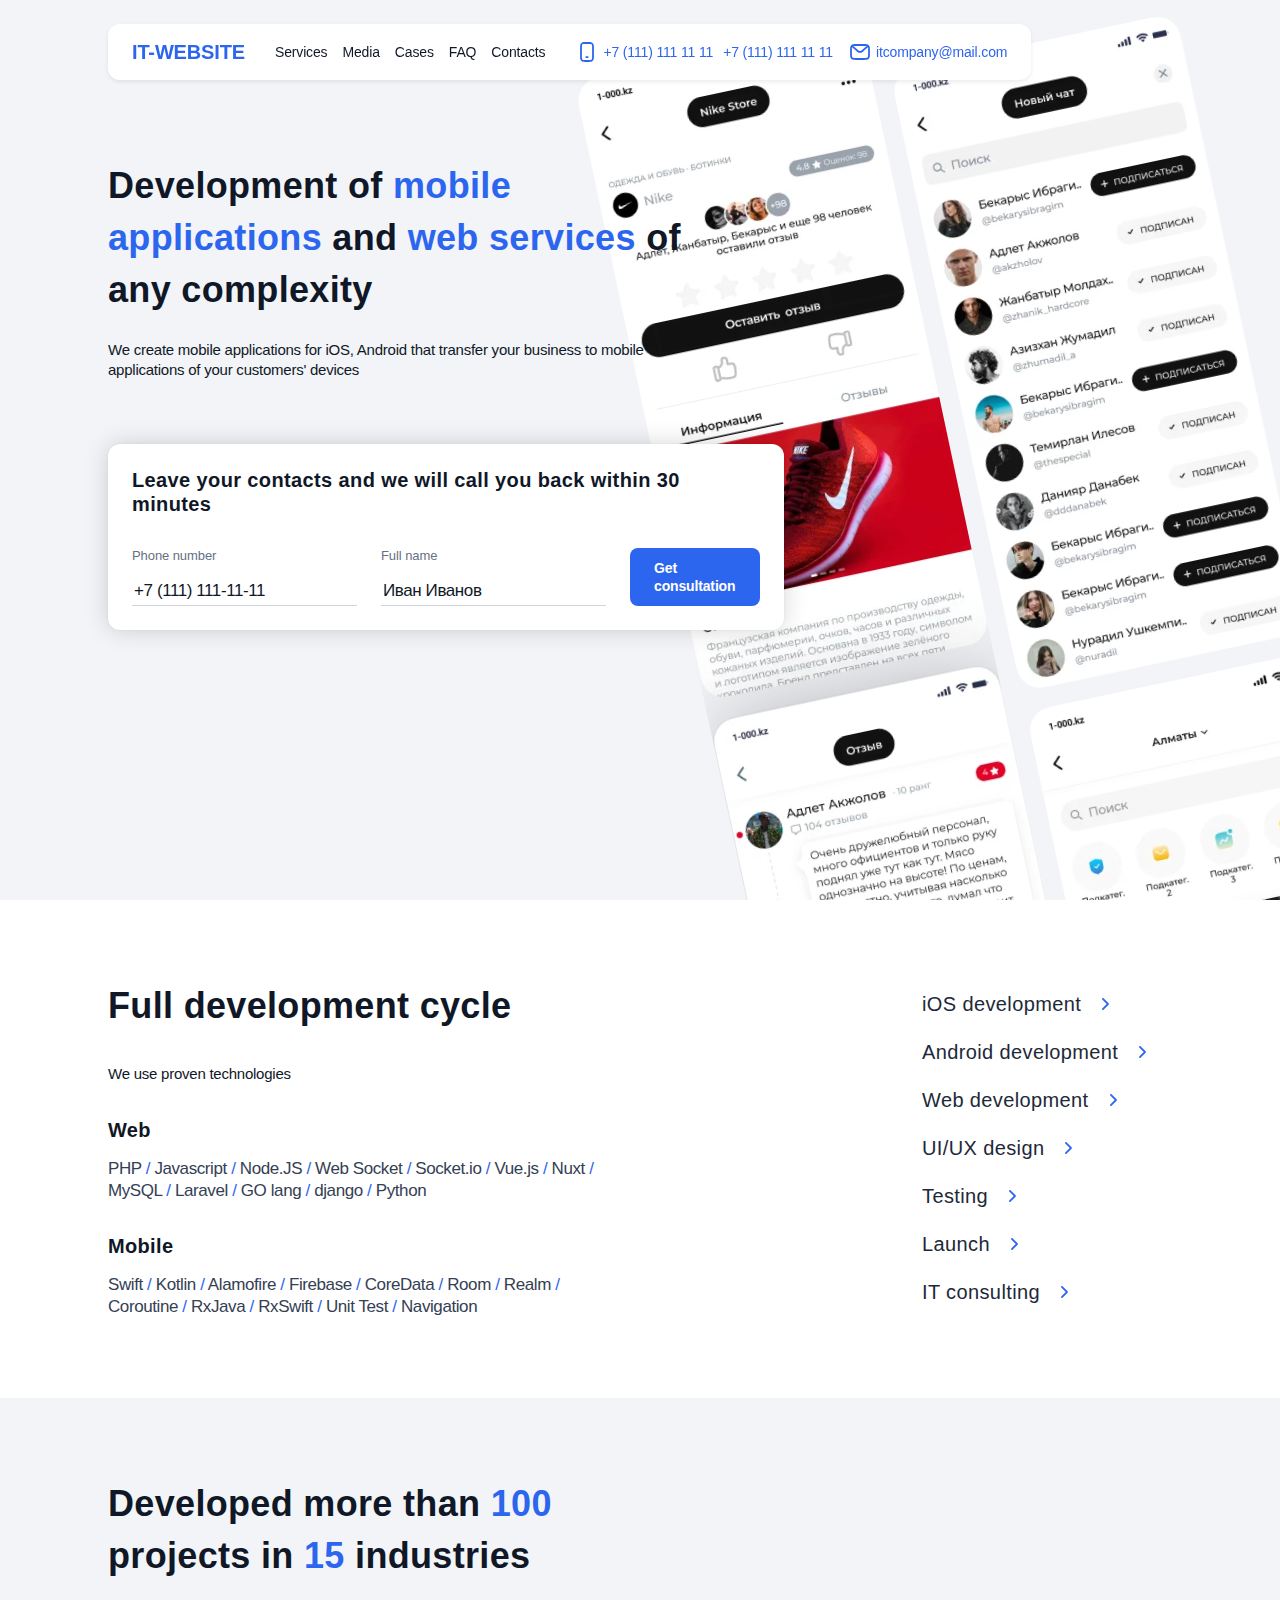
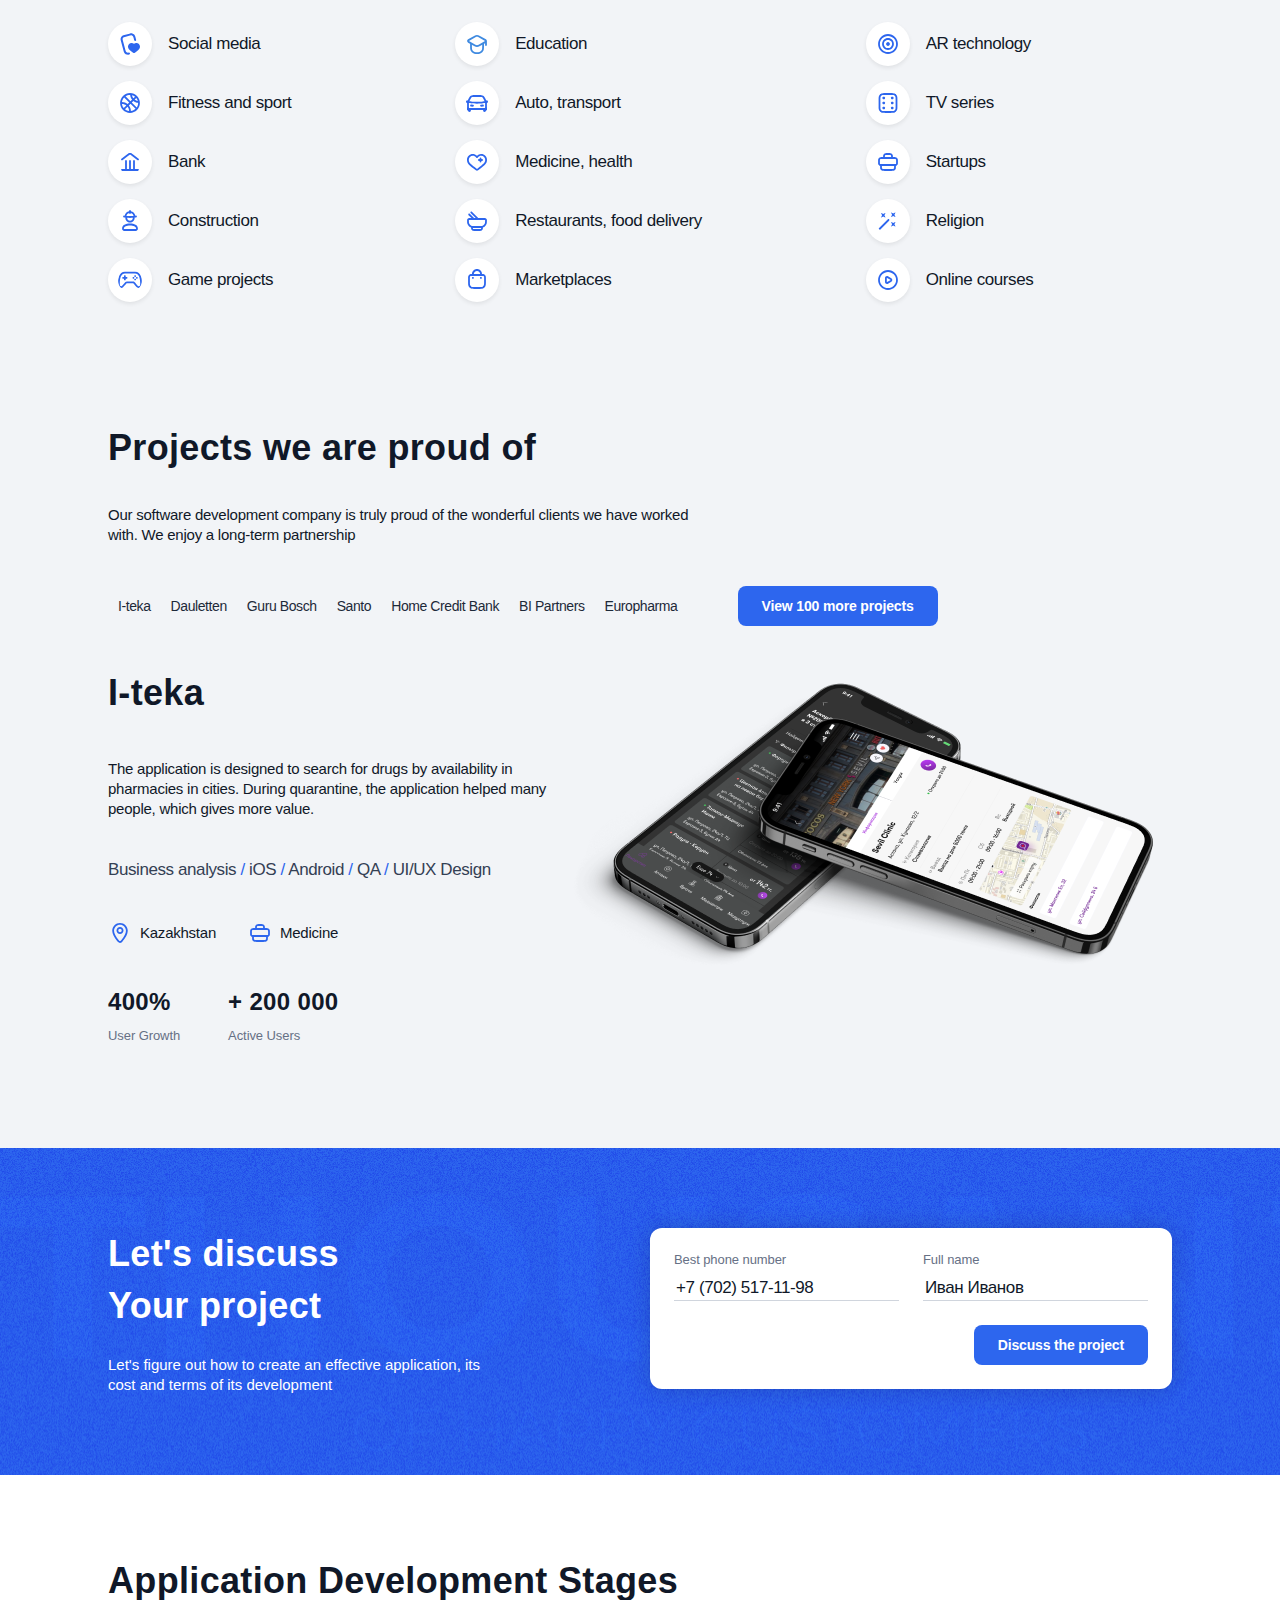
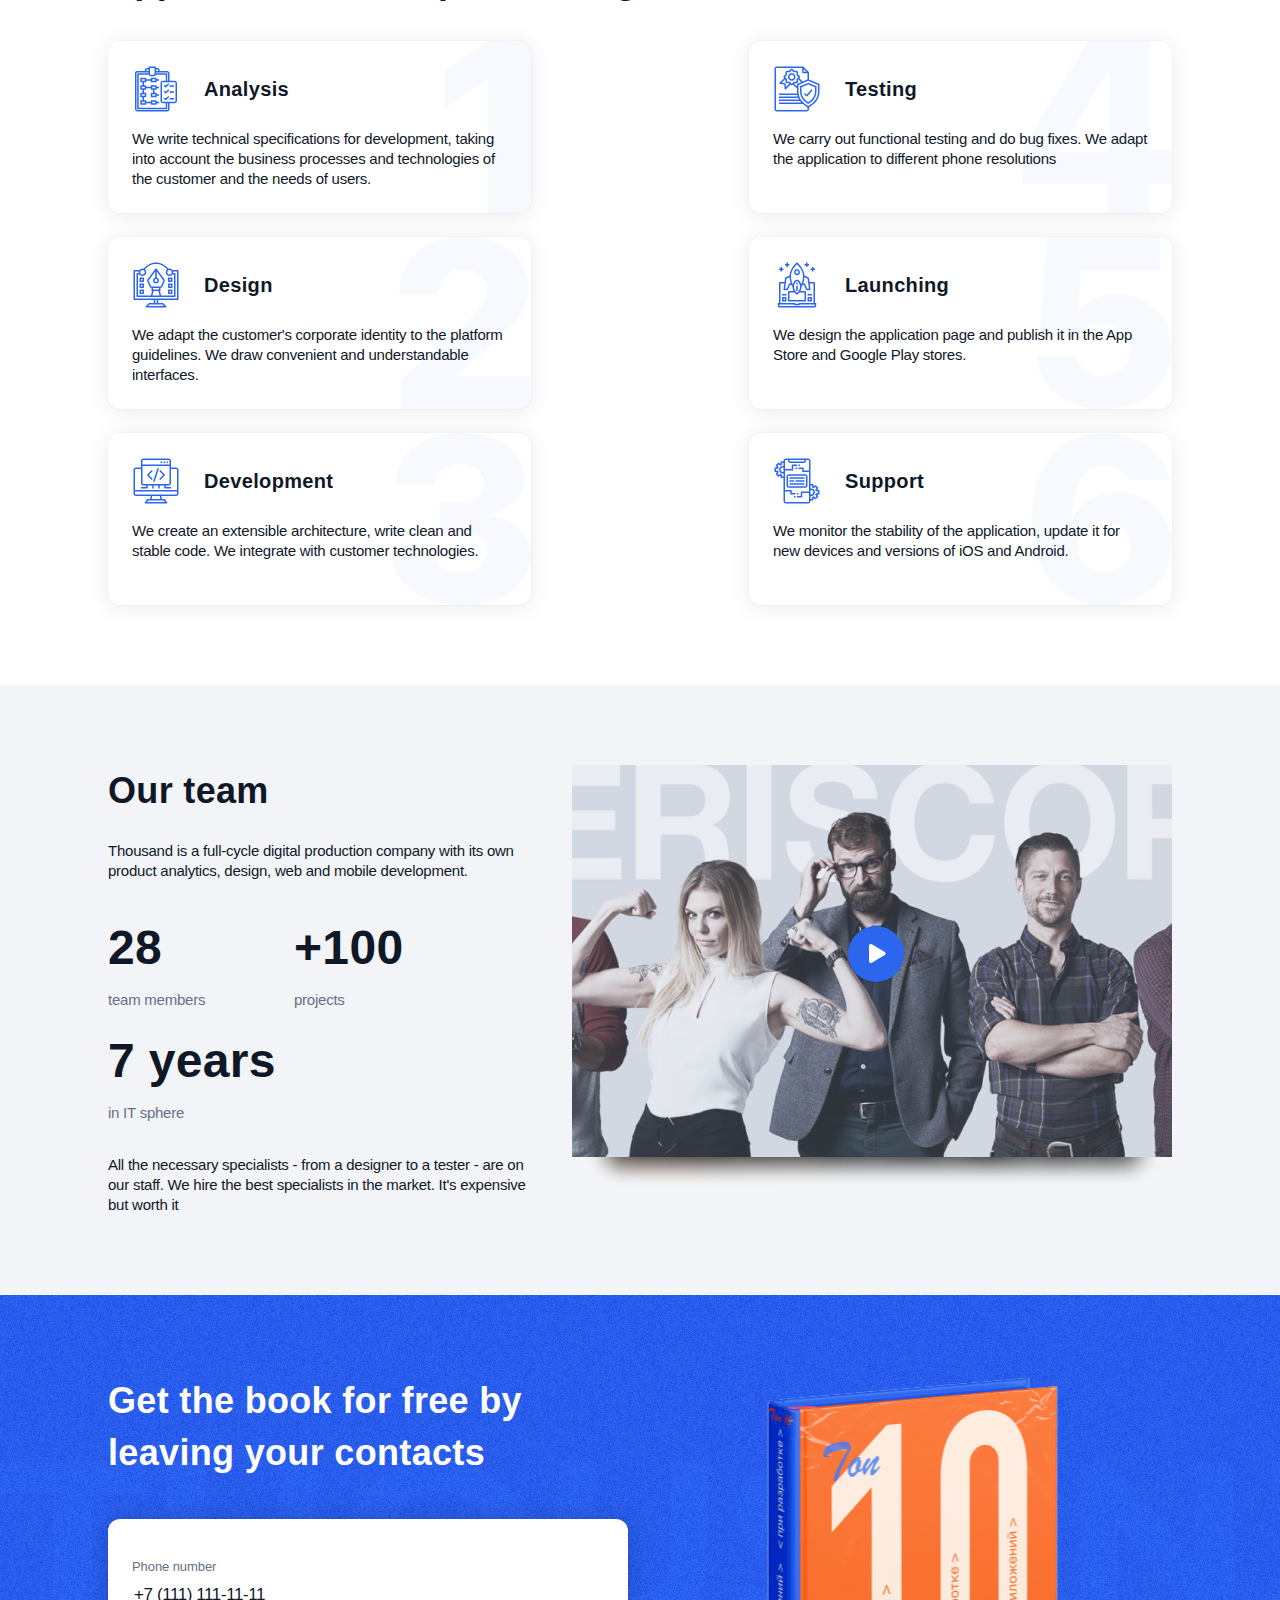
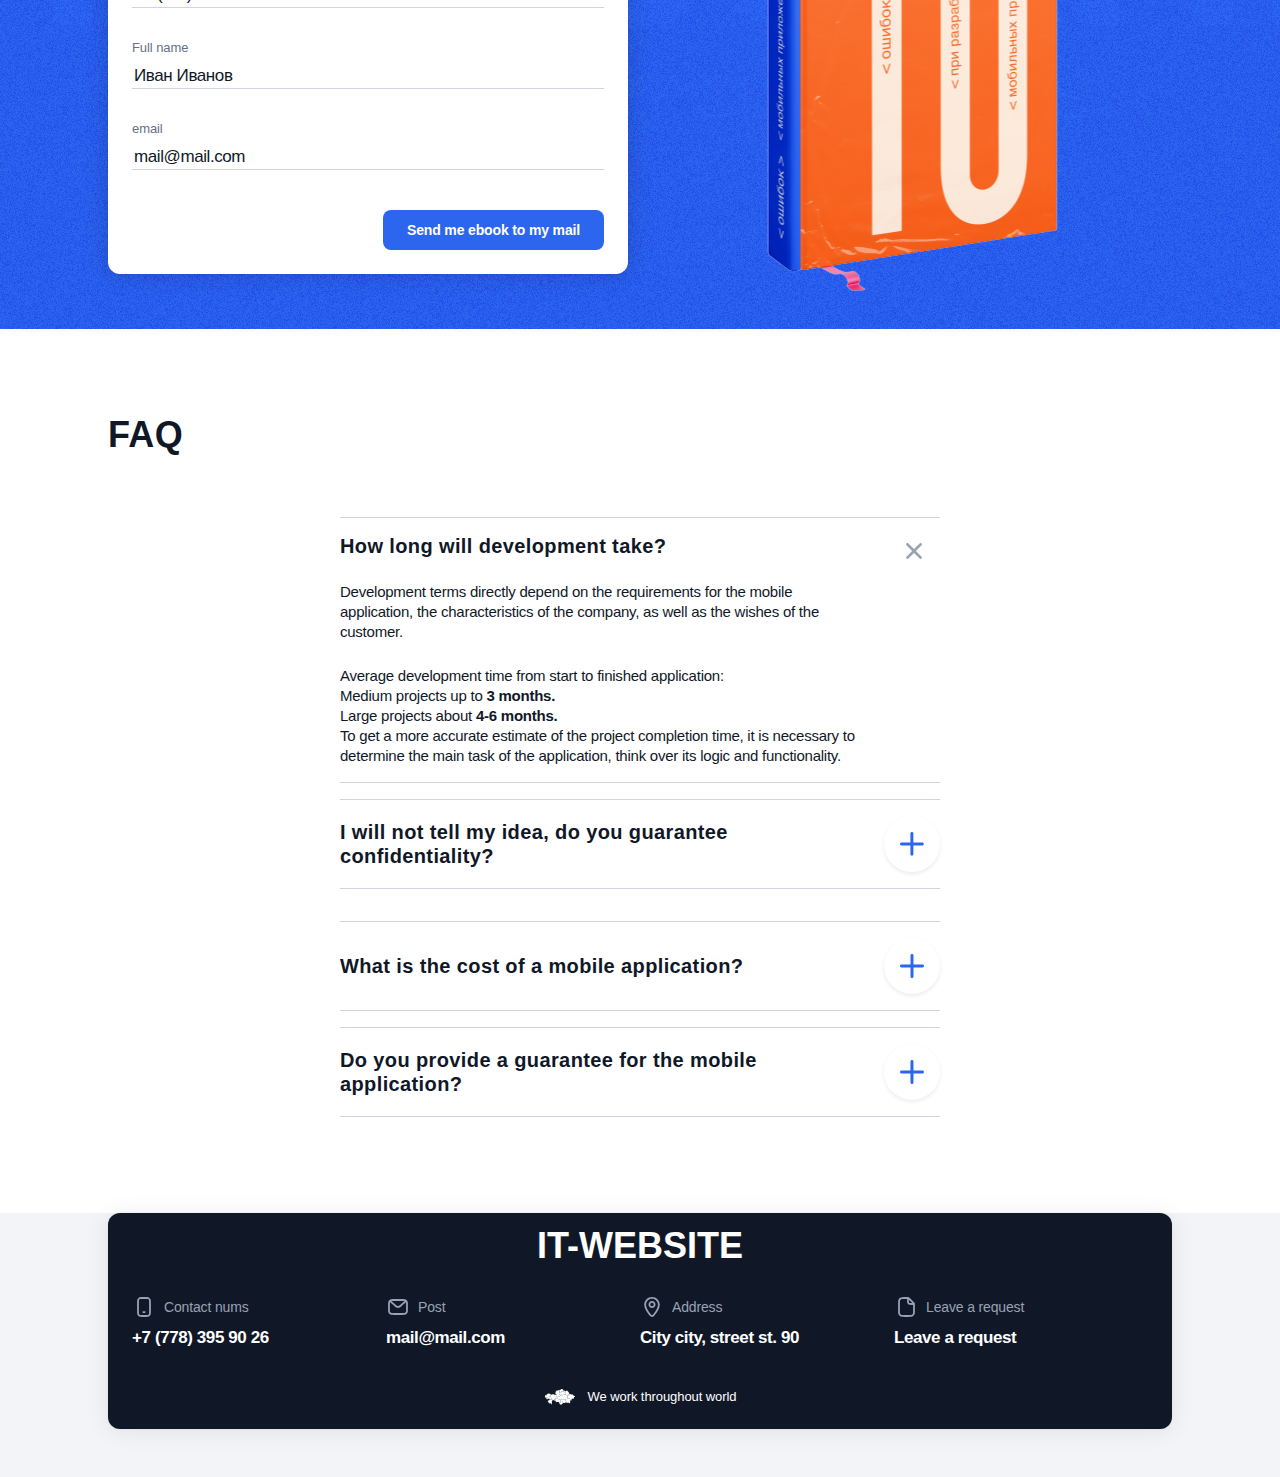
<file: src/index.html>
<!DOCTYPE html>
<html lang="en">
<head>
    <meta charset="UTF-8">
    <meta name="viewport"
        content="width=device-width, user-scalable=no, initial-scale=1.0, maximum-scale=1.0, minimum-scale=1.0">
    <meta http-equiv="X-UA-Compatible" content="ie=edge">
    <title>IT-website</title>
    <link rel="stylesheet" href="assets/style/styles.css">
</head>
<body>
    <svg display="none" xmlns="http://www.w3.org/2000/svg">
        <symbol id="document" viewBox="0 0 24 24" fill="none" xmlns="http://www.w3.org/2000/svg">
            <path fill="currentColor" fill-rule="evenodd" clip-rule="evenodd" d="M13.1 3.90021H10.6C9.60506 3.90021 8.91298 3.90091 8.3745 3.94491C7.84653 3.98804 7.54596 4.06828 7.31963 4.18359C6.83041 4.43286 6.43266 4.83061 6.18339 5.31984C6.06807 5.54616 5.98784 5.84673 5.9447 6.37471C5.90071 6.91319 5.90001 7.60527 5.90001 8.60021V15.4002C5.90001 16.3952 5.90071 17.0872 5.9447 17.6257C5.98784 18.1537 6.06807 18.4543 6.18339 18.6806C6.43266 19.1698 6.83041 19.5676 7.31963 19.8168C7.54596 19.9321 7.84653 20.0124 8.3745 20.0555C8.91298 20.0995 9.60506 20.1002 10.6 20.1002H14.4C15.3949 20.1002 16.087 20.0995 16.6255 20.0555C17.1535 20.0124 17.4541 19.9321 17.6804 19.8168C18.1696 19.5676 18.5674 19.1698 18.8166 18.6806C18.9319 18.4543 19.0122 18.1537 19.0553 17.6257C19.0993 17.0872 19.1 16.3952 19.1 15.4002V9.90021H17.2L17.1646 9.90021C16.6347 9.90023 16.1836 9.90024 15.8131 9.86997C15.424 9.83818 15.0454 9.76854 14.6834 9.58413C14.1378 9.3061 13.6941 8.86245 13.4161 8.31678C13.2317 7.95485 13.162 7.57625 13.1302 7.18709C13.1 6.81666 13.1 6.36548 13.1 5.83561L13.1 5.80021V3.90021ZM18.3272 8.10021L14.9 4.673V5.80021C14.9 6.37511 14.9007 6.75216 14.9243 7.04052C14.947 7.31836 14.9863 7.43371 15.0199 7.4996C15.1254 7.70658 15.2936 7.87486 15.5006 7.98032C15.5665 8.01389 15.6819 8.05325 15.9597 8.07595C16.2481 8.09951 16.6251 8.10021 17.2 8.10021H18.3272ZM14.439 2.16652C14.1595 2.09943 13.8727 2.09978 13.5731 2.10015L13.5059 2.10021H10.6H10.5616C9.6141 2.1002 8.84835 2.10019 8.22792 2.15088C7.58864 2.20312 7.02482 2.31362 6.50245 2.57978C5.67454 3.00162 5.00142 3.67474 4.57958 4.50265C4.31342 5.02502 4.20291 5.58884 4.15068 6.22813C4.09999 6.84855 4.1 7.6143 4.10001 8.5618V8.60021V15.4002V15.4386C4.1 16.3861 4.09999 17.1519 4.15068 17.7723C4.20291 18.4116 4.31342 18.9754 4.57958 19.4978C5.00142 20.3257 5.67454 20.9988 6.50245 21.4206C7.02482 21.6868 7.58864 21.7973 8.22792 21.8495C8.84835 21.9002 9.6141 21.9002 10.5616 21.9002H10.6H14.4H14.4384C15.3859 21.9002 16.1517 21.9002 16.7721 21.8495C17.4114 21.7973 17.9752 21.6868 18.4976 21.4206C19.3255 20.9988 19.9986 20.3257 20.4204 19.4978C20.6866 18.9754 20.7971 18.4116 20.8493 17.7723C20.9 17.1519 20.9 16.3861 20.9 15.4386V15.4002V9.49432L20.9001 9.42712C20.9004 9.12749 20.9008 8.84074 20.8337 8.56126C20.7749 8.31637 20.6779 8.08227 20.5463 7.86753C20.3962 7.62247 20.1932 7.41996 19.981 7.20836L19.9335 7.16087L15.8393 3.06676L15.7919 3.0192C15.5803 2.80707 15.3777 2.60405 15.1327 2.45387C14.9179 2.32229 14.6838 2.22531 14.439 2.16652Z"/>
        </symbol>
        <symbol id="mail" viewBox="0 0 24 24" fill="none" xmlns="http://www.w3.org/2000/svg">
            <path fill="currentColor" fill-rule="evenodd" clip-rule="evenodd" d="M7.79998 4.10001H7.76228H7.76225C6.95421 4.1 6.29336 4.09999 5.75629 4.14387C5.20038 4.18929 4.6983 4.28617 4.22941 4.52508C3.49558 4.89899 2.89896 5.49561 2.52505 6.22944C2.28614 6.69833 2.18926 7.20041 2.14384 7.75632C2.09996 8.2934 2.09997 8.95424 2.09998 9.76229V9.76231V9.80001V14.2V14.2377V14.2377C2.09997 15.0458 2.09996 15.7066 2.14384 16.2437C2.18926 16.7996 2.28614 17.3017 2.52505 17.7706C2.89896 18.5044 3.49558 19.101 4.22941 19.4749C4.6983 19.7138 5.20038 19.8107 5.75629 19.8561C6.29337 19.9 6.95422 19.9 7.76227 19.9H7.79998H16.2H16.2377C17.0457 19.9 17.7066 19.9 18.2437 19.8561C18.7996 19.8107 19.3017 19.7138 19.7705 19.4749C20.5044 19.101 21.101 18.5044 21.4749 17.7706C21.7138 17.3017 21.8107 16.7996 21.8561 16.2437C21.9 15.7066 21.9 15.0458 21.9 14.2377V14.2V9.80001V9.7623C21.9 8.95425 21.9 8.2934 21.8561 7.75632C21.8107 7.20041 21.7138 6.69833 21.4749 6.22944C21.101 5.49561 20.5044 4.89899 19.7705 4.52508C19.3017 4.28617 18.7996 4.18929 18.2437 4.14387C17.7066 4.09999 17.0457 4.1 16.2377 4.10001H16.2377H16.2H7.79998ZM5.38061 6.01217C5.51618 5.98082 5.68477 5.95571 5.90287 5.93789C6.35798 5.90071 6.94505 5.90001 7.79998 5.90001H16.2C17.0549 5.90001 17.642 5.90071 18.0971 5.93789C18.3152 5.95571 18.4838 5.98082 18.6193 6.01217L14.6103 9.52009C14.0325 10.0257 13.6369 10.371 13.3074 10.6174C12.987 10.857 12.7832 10.9605 12.6069 11.0127C12.2107 11.1298 11.7892 11.1298 11.3931 11.0127C11.2168 10.9605 11.0129 10.857 10.6925 10.6174C10.3631 10.371 9.96747 10.0257 9.38967 9.52009L5.38061 6.01217ZM4.05037 7.24C4.00084 7.39568 3.96243 7.60224 3.93786 7.9029C3.90068 8.35801 3.89998 8.94508 3.89998 9.80001V14.2C3.89998 15.0549 3.90068 15.642 3.93786 16.0971C3.97419 16.5417 4.04079 16.7805 4.12886 16.9534C4.3302 17.3485 4.65146 17.6698 5.0466 17.8711C5.21944 17.9592 5.45827 18.0258 5.90287 18.0621C6.35798 18.0993 6.94505 18.1 7.79998 18.1H16.2C17.0549 18.1 17.642 18.0993 18.0971 18.0621C18.5417 18.0258 18.7805 17.9592 18.9534 17.8711C19.3485 17.6698 19.6698 17.3485 19.8711 16.9534C19.9592 16.7805 20.0258 16.5417 20.0621 16.0971C20.0993 15.642 20.1 15.0549 20.1 14.2V9.80001C20.1 8.94508 20.0993 8.35801 20.0621 7.9029C20.0375 7.60224 19.9991 7.39568 19.9496 7.24L15.7956 10.8747L15.7694 10.8977C15.2242 11.3747 14.7768 11.7662 14.3854 12.0589C13.9787 12.363 13.5796 12.6021 13.1173 12.7388C12.388 12.9545 11.6119 12.9545 10.8826 12.7388C10.4204 12.6021 10.0212 12.363 9.61455 12.0589C9.22317 11.7662 8.77574 11.3747 8.23062 10.8977L8.20436 10.8747L4.05037 7.24Z"/>
        </symbol>
        <symbol id="phone" viewBox="0 0 24 24" fill="none" xmlns="http://www.w3.org/2000/svg">
            <path fill="currentColor" fill-rule="evenodd" clip-rule="evenodd" d="M11.18 3.89997H12.82C13.9138 3.89997 14.6259 3.90138 15.1693 3.94577C15.6916 3.98845 15.8976 4.06172 16.008 4.11796C16.3843 4.30971 16.6903 4.61567 16.882 4.99199C16.9383 5.10238 17.0115 5.30838 17.0542 5.83072C17.0986 6.37408 17.1 7.08617 17.1 8.17998V15.82C17.1 16.9138 17.0986 17.6259 17.0542 18.1693C17.0115 18.6916 16.9383 18.8976 16.882 19.008C16.6903 19.3843 16.3843 19.6903 16.008 19.882C15.8976 19.9383 15.6916 20.0115 15.1693 20.0542C14.6259 20.0986 13.9138 20.1 12.82 20.1H11.18C10.0862 20.1 9.37411 20.0986 8.83075 20.0542C8.30841 20.0115 8.10242 19.9383 7.99203 19.882C7.6157 19.6903 7.30974 19.3843 7.11799 19.008C7.06175 18.8976 6.98848 18.6916 6.9458 18.1693C6.90141 17.6259 6.90001 16.9138 6.90001 15.82V8.17997C6.90001 7.08617 6.90141 6.37408 6.9458 5.83072C6.98848 5.30838 7.06175 5.10239 7.11799 4.99199C7.30974 4.61567 7.6157 4.30971 7.99203 4.11796C8.10242 4.06172 8.30841 3.98845 8.83075 3.94577C9.37411 3.90138 10.0862 3.89997 11.18 3.89997ZM5.10001 8.17997C5.10001 6.05177 5.10001 4.98768 5.51418 4.17481C5.8785 3.4598 6.45983 2.87847 7.17484 2.51415C7.98771 2.09998 9.05181 2.09998 11.18 2.09998H12.82C14.9482 2.09998 16.0123 2.09998 16.8252 2.51415C17.5402 2.87847 18.1215 3.4598 18.4858 4.17481C18.9 4.98768 18.9 6.05178 18.9 8.17998V15.82C18.9 17.9482 18.9 19.0123 18.4858 19.8252C18.1215 20.5402 17.5402 21.1215 16.8252 21.4858C16.0123 21.9 14.9482 21.9 12.82 21.9H11.18C9.05181 21.9 7.98771 21.9 7.17484 21.4858C6.45983 21.1215 5.8785 20.5402 5.51418 19.8252C5.10001 19.0123 5.10001 17.9482 5.10001 15.82V8.17997ZM11.25 16.2C10.7529 16.2 10.35 16.6029 10.35 17.1C10.35 17.597 10.7529 18 11.25 18H12.75C13.2471 18 13.65 17.597 13.65 17.1C13.65 16.6029 13.2471 16.2 12.75 16.2H11.25Z"/>
        </symbol>
        <symbol id="place" viewBox="0 0 24 24" fill="none" xmlns="http://www.w3.org/2000/svg">
            <path fill="currentColor" fill-rule="evenodd" clip-rule="evenodd" d="M12 13C13.933 13 15.5 11.433 15.5 9.5C15.5 7.567 13.933 6 12 6C10.067 6 8.5 7.567 8.5 9.5C8.5 11.433 10.067 13 12 13ZM12 11.2C12.9389 11.2 13.7 10.4389 13.7 9.49999C13.7 8.5611 12.9389 7.79999 12 7.79999C11.0611 7.79999 10.3 8.5611 10.3 9.49999C10.3 10.4389 11.0611 11.2 12 11.2Z"/>
            <path fill="currentColor" fill-rule="evenodd" clip-rule="evenodd" d="M4.24286 9.76987C4.24286 5.48026 7.71428 2 12 2C16.2857 2 19.7571 5.48026 19.7571 9.76987C19.7571 12.903 17.7831 16.6225 14.1924 20.8679C14.0893 20.9898 13.9762 21.1029 13.8543 21.206C12.6435 22.2301 10.8317 22.0787 9.80758 20.8679L9.2405 20.1974L9.24626 20.1923C6.01172 16.2269 4.24286 12.7357 4.24286 9.76987ZM11.185 19.7091C11.5677 20.1576 12.2413 20.2128 12.6919 19.8317C12.7374 19.7932 12.7796 19.751 12.8181 19.7055C16.3633 15.5139 17.9571 12.2221 17.9571 9.76987C17.9571 6.47123 15.2885 3.8 12 3.8C8.71154 3.8 6.04286 6.47123 6.04286 9.76987C6.04286 12.2221 7.63673 15.5139 11.1819 19.7055L11.185 19.7091Z"/>
        </symbol>
        <symbol id="vector" viewBox="0 0 32 16" fill="none" xmlns="http://www.w3.org/2000/svg">
            <path fill="currentColor" d="M15.3673 3.66978L15.4874 3.67678L15.5508 3.80423L15.6621 3.75671L15.8042 3.73571L15.8096 3.84916H16.0487L16.1244 3.88821L16.2069 3.89815L16.2545 3.872L16.4123 3.92578L16.4039 3.67936L16.5697 3.67494L16.6135 3.72724L16.7199 3.7685L16.7986 3.83775L16.8189 3.8488L16.8623 3.80754L16.8431 3.78176L16.8658 3.74382L16.8953 3.76555L16.9886 3.66794L16.9802 3.63295L16.9345 3.61527L16.918 3.53497L17.0266 3.53718L17.0558 3.47493L17.0877 3.45725L17.1698 3.46793L17.1887 3.40973L17.2094 3.40642L17.2236 3.33791L17.277 3.30697L17.3081 3.30402L17.3207 3.26019L17.3465 3.26203L17.3795 3.22961L17.3998 3.23624L17.4636 3.20567L17.4002 3.13642L17.4413 3.14453L17.406 3.02703L17.5208 2.92536L17.477 2.86717L17.5035 2.85906L17.5062 2.80897L17.4931 2.76808L17.4413 2.76403L17.4509 2.67931L17.3676 2.67305L17.3442 2.62627L17.3031 2.61301L17.2996 2.57249L17.2459 2.49772L17.2685 2.4642L17.3 2.46126L17.3215 2.45278L17.323 2.42258L17.361 2.39495L17.3806 2.41669L17.4037 2.37285L17.3672 2.37506L17.3649 2.31429L17.4747 2.31723L17.4916 2.29808L17.4716 2.27635L17.4778 2.25646L17.4532 2.21925L17.5108 2.22331L17.5173 2.19347L17.5906 2.19863L17.5941 2.23473L17.6993 2.22736L17.697 2.16585L17.7703 2.17137L17.7726 2.22257L17.8195 2.23141L17.8283 2.26235L17.8594 2.27009L17.8728 2.31171L17.8748 2.3677L17.9262 2.38169L17.9504 2.32792L17.9089 2.31944L17.8963 2.26272L17.9277 2.25977L17.9416 2.19973L17.983 2.2082L18.0007 2.17395L18.0372 2.17174L18.0652 2.14301L18.2272 2.14559L18.2345 2.20231L18.2756 2.21594L18.284 2.3386L18.266 2.37764L18.2913 2.3898L18.3082 2.36585L18.4008 2.38832L18.4541 2.36733L18.4606 2.43363L18.4284 2.45131L18.4368 2.48262L18.4054 2.4852L18.4084 2.52056L18.3862 2.53934L18.5321 2.53566L18.5436 2.51651L18.5697 2.51835L18.5735 2.53897L18.6495 2.63106L18.6607 2.68778L18.7332 2.67858L18.7194 2.59165L18.787 2.58207L18.805 2.48225L19.1203 2.47378L19.1172 2.50914L19.1272 2.50988L19.116 2.57986L19.2366 2.60049L19.2446 2.62185L19.3107 2.62259L19.3387 2.59459L19.3594 2.59128L19.3771 2.56771L19.4236 2.56144L19.4485 2.51319L19.5245 2.51503L19.5199 2.56034L19.6747 2.72167L19.6447 2.76477L19.6205 2.84875L19.6443 2.91174L19.5967 2.93236L19.5975 2.97288L19.6336 3.01192L19.6436 3.05834L19.8613 3.08449L20.0379 3.0716L20.0728 2.98393L20.2168 2.95336L20.2486 2.98209L20.3181 2.94894L20.3988 2.9482L20.423 2.91505L20.4483 2.91284L20.464 2.95078L20.4644 3.03808L20.4959 3.07233L20.5166 3.28413L20.6122 3.24508L20.7551 3.3147L20.8564 3.31249L20.8656 3.35964L20.9213 3.35706L20.9747 3.45541L21.2634 3.47603L21.2657 3.49666L21.3049 3.50219L21.3221 4.2374L21.3379 4.26944L21.2922 4.27791L21.1874 4.35711L21.164 4.38363L21.1601 4.60058L21.2968 4.53612L21.3348 4.62047L21.4227 4.62821L21.4957 4.66835L21.4773 4.69524L21.4373 4.6993L21.4081 4.73429L21.3321 4.71366L21.1659 4.8179L21.1547 4.89967L21.0741 4.99102L20.9463 4.95456L20.8979 5.02601L20.8764 4.96487L20.856 4.97187L20.8679 4.99286L20.8069 5.00944L20.7865 4.97739L20.7505 4.99213L20.7382 5.04922L20.7708 5.06322L20.8169 5.16156L20.8092 5.18477L20.8361 5.20282L20.876 5.12068L20.9144 5.12583L21.0115 5.16782L20.9006 5.26949L20.7025 5.331L20.729 5.39251L20.6875 5.4113L20.6234 5.41756L20.593 5.46692L20.4725 5.41793L20.4287 5.49454L20.3992 5.50081L20.3919 5.51922L20.4134 5.54095L20.3631 5.59731L20.2552 5.60357L20.2506 5.64151L20.2233 5.62862L20.1853 5.66251L20.2064 5.68903L20.1523 5.73507L20.2333 5.78774L20.1715 5.81868L20.0859 5.76564L20.0563 5.80984L20.001 5.82752L20.0175 5.93434L19.9676 5.9476L19.978 5.98223L19.8847 5.91408L19.728 5.92992L19.7096 5.96602L19.6631 5.95129L19.7315 5.85883L19.718 5.80506L19.7407 5.77411L19.7338 5.74944L19.7111 5.73728L19.7622 5.67135L19.6777 5.59952L19.624 5.6032L19.614 5.56379L19.5633 5.58221L19.5526 5.54759L19.518 5.55348L19.5196 5.58221L19.4078 5.62788L19.3867 5.73544L19.3333 5.7347L19.3092 5.78001L19.2423 5.77301L19.184 5.81942L19.1997 5.85404L19.1011 5.92035L19.0481 5.91961L19.0366 5.93729L18.9874 5.94687L18.9778 6.1826L18.9241 6.09236L18.7632 6.16161L18.8096 6.27469L18.7858 6.31963L18.7033 6.33031L18.5962 6.39587L18.5359 6.42313L18.4898 6.40029L18.4929 6.32036L18.5593 6.22754L18.5436 6.19329L18.5086 6.20434L18.486 6.14098L18.2537 6.20544L18.2203 6.2025L18.195 6.21465L18.1619 6.20692L18.1178 6.21723L18.1358 6.12477L18.0924 6.12109L18.0706 6.09568L18.0425 6.03159L18.023 6.0349L18.0003 6.07063L17.9865 6.00801L17.8851 6.06105L17.9116 6.14356L17.8502 6.18076L17.8168 6.17818L17.7949 6.15277L17.7872 6.18518L17.8091 6.2106L17.7999 6.26143L17.7803 6.26438L17.7484 6.23859L17.6525 6.28721L17.5557 6.22791L17.5123 6.2246L17.5 6.1955L17.4401 6.21428L17.4144 6.17008L17.4678 6.11299L17.4989 5.97376L17.5319 5.9244L17.5154 5.82826L17.5515 5.80727L17.5618 5.55643L17.3303 5.56269L17.3073 5.60357L17.2163 5.63488L17.0543 5.75165L16.984 5.69897L16.8784 5.72034L16.8343 5.7126L16.8842 5.77743L16.8896 5.83968L16.8009 5.90451L16.4757 5.94502L16.2998 6.05221L16.1939 5.89493L16.2768 5.84778L16.228 5.73139L16.1639 5.70892L15.9793 5.76049L15.7804 5.69271L15.7212 5.65182L15.6287 5.6754L15.5899 5.52585L15.5327 5.55164L15.5082 5.53138L15.4721 5.54832L15.4736 5.50559L15.4475 5.52806L15.4494 5.48055L15.441 5.43708L15.3012 5.35826L15.2548 5.50375L15.1062 5.51996L15.0778 5.46139L15.1269 5.23892L14.968 5.09121L15.0102 5.05474L14.9461 4.97445L15.0524 4.88347L15.0171 4.85731L15.0801 4.68161L15.0121 4.54643L14.9188 4.54165L14.8812 4.41751L15.011 4.42967L15.2068 4.33316L15.2375 4.20314L15.2705 4.0186L15.3619 3.9453L15.3673 3.66978Z"/>
            <path fill="currentColor" d="M10.1269 10.6804L10.0631 10.7128L9.9852 10.7287L9.94835 10.7522L9.91533 10.7957L9.87847 10.8705L9.84967 10.9493L9.84545 11.02L9.81282 11.0359L9.78824 11.0753L9.78632 11.1059L9.48224 11.1884L8.40568 11.5151L8.29856 10.7574L8.23137 10.5788L8.16994 10.4635L8.18376 10.42L8.09584 10.311L8.08663 10.1747L7.64855 10.0494L7.4969 9.98904L7.27306 9.77283L7.22661 9.5997L7.11526 9.46489L7.17401 9.03357L7.20242 8.86597L7.15174 8.78309L7.13523 8.58382L7.0189 8.45895L7.04577 8.36097L7.00431 8.19006L6.97589 8.14365L7.00047 7.97274L7.02235 7.95617L7.0189 7.78342L6.8849 7.77237L6.88452 7.72669L6.82846 7.68765L6.80389 7.72743L6.75513 7.71527L6.75743 7.779L6.739 7.87292L6.65761 7.86519L6.61269 7.84345L6.43493 7.82541L6.46487 7.75247L6.43301 7.68286L6.45451 7.62024L6.40267 7.36793L6.36351 7.35909L6.32973 7.44233L6.28404 7.4206L6.29517 7.3915L6.20456 7.35209L6.14544 7.29978L6.13852 7.19775L6.18767 7.03679L6.16156 6.97933L6.20802 7.00143L6.23835 6.92702L6.29594 6.8773L6.36889 6.87767L6.38233 6.82425L6.47447 6.82241L6.5382 6.83346L6.61154 6.79184L6.59426 6.76127L6.64609 6.69865L6.66183 6.65924H6.74438L6.70061 6.60804L6.77241 6.48686L6.76972 6.45407L6.80312 6.38924L6.79352 6.33326L6.74323 6.31042L6.74092 6.28206L6.7056 6.27174L6.70291 6.17708L6.71674 6.09936L6.66068 6.02459L6.74016 5.94355L6.72749 5.91151L6.82155 5.80395L6.81003 5.78811L6.83307 5.80285L6.84689 5.79806L6.89028 5.73286L6.91715 5.7185L6.93174 5.69492L6.91946 5.64446L6.88951 5.57853L6.87722 5.49675L6.89987 5.45071L6.91523 5.40209L6.9375 5.40983L6.95555 5.40762L6.98127 5.42124L6.99356 5.42088L7.00315 5.41425L7.00968 5.42014L7.01352 5.4415L7.0308 5.44666L7.04308 5.46508L7.05883 5.45918L7.05767 5.43745L7.07495 5.4334L7.07956 5.42345L7.09184 5.42456L7.09799 5.41609L7.1168 5.41461L7.1264 5.41903L7.14444 5.39693L7.1406 5.37446L7.17247 5.35936L7.19666 5.37299L7.21048 5.38883L7.21432 5.41535L7.20933 5.42824L7.18514 5.45734L7.17938 5.47171L7.18514 5.4857L7.20626 5.50412L7.24196 5.52585L7.39823 5.66619L7.41166 5.67135L7.4347 5.65035L7.49536 5.65367L7.51072 5.68829L7.55871 5.71223L7.6355 5.76933L7.64971 5.76969L7.66583 5.7568L7.68081 5.72328L7.7407 5.68976L7.77756 5.67945L7.85895 5.63783L7.89812 5.60284L7.94035 5.57337L7.96838 5.56306L7.97797 5.55311L7.98181 5.54095L7.97721 5.50486L7.97913 5.46765L8.0083 5.37483L8.02021 5.35863L8.03556 5.35347L8.09776 5.38404L8.14345 5.38441L8.16457 5.36636L8.17263 5.31664L8.18338 5.31148L8.21793 5.31848L8.23137 5.30964L8.2356 5.29196L8.22446 5.24407L8.22408 5.20982L8.24903 5.18256L8.25287 5.18145L8.27169 5.20429L8.27821 5.2275L8.31776 5.24812L8.35308 5.29417L8.3884 5.29601L8.42373 5.31442L8.43294 5.30706L8.4387 5.27649L8.42373 5.23707L8.41682 5.19692L8.42142 5.19361L8.46481 5.1925L8.47978 5.18735L8.49821 5.18956L8.5366 5.21902L8.55196 5.22197L8.59227 5.19729L8.60648 5.20392L8.62261 5.22013L8.64065 5.22381L8.71629 5.19656L8.76044 5.17446L8.77465 5.18993L8.7877 5.23339L8.81189 5.25181L8.84068 5.26323L8.85988 5.29417L8.86142 5.33358L8.88445 5.36231L8.95203 5.40651L9.00347 5.42088L9.01614 5.41646L9.01845 5.40835L9.00808 5.38404L9.01115 5.3752L9.07297 5.34684L9.11098 5.34721L9.13132 5.38331L9.16281 5.37004L9.17433 5.3299L9.17932 5.18661L9.18546 5.13541L9.20351 5.12657L9.23307 5.12436L9.25035 5.15014L9.27338 5.16635L9.28528 5.16451L9.2945 5.15309L9.3137 5.14867L9.32752 5.17519L9.36015 5.17446L9.36975 5.18808L9.40623 5.1553L9.41698 5.1542L9.43502 5.13946L9.44347 5.15199L9.4404 5.1763L9.44731 5.19287L9.50336 5.2054L9.50758 5.20171L9.50298 5.18956L9.50643 5.17961L9.52601 5.17519L9.53369 5.16525L9.52832 5.13246L9.54636 5.12436L9.55903 5.11184L9.56518 5.11515L9.5717 5.10852L9.57785 5.11221L9.58629 5.10005L9.61163 5.11L9.63467 5.17961L9.64542 5.19361L9.66462 5.19692L9.708 5.18735L9.74524 5.1914L9.77519 5.19729L9.78978 5.2135L9.81857 5.27096L9.81704 5.28643L9.80168 5.30632L9.79055 5.34942L9.79592 5.42345L9.81474 5.47834L9.83201 5.48828L9.85505 5.49049L9.92032 5.46692L9.94911 5.46913L9.95794 5.48128L9.94911 5.51738L9.95487 5.54132L10.0063 5.5649L10.0217 5.60468L10.0455 5.62236L10.0869 5.62788L10.1192 5.61904L10.1369 5.62015L10.1902 5.63857L10.2758 5.64777L10.2954 5.65551L10.3081 5.67503L10.3223 5.67908L10.34 5.66472L10.4041 5.67945L10.4548 5.66619L10.4694 5.66656L10.5166 5.72881V5.73765L10.5005 5.74465L10.4985 5.75128L10.4997 5.81905L10.5008 5.82789L10.5093 5.82973L10.568 5.801L10.6989 5.76896L10.7339 5.75128L10.7826 5.67319L10.8614 5.47576L10.8836 5.44482L10.9097 5.4345L10.9604 5.4415L10.9938 5.45808L11.0011 5.46839L11.003 5.51996L11.094 5.62899L11.1228 5.64446L11.213 5.65514L11.2941 5.66103L11.3716 5.65698L11.4177 5.66582L11.4753 5.66509L11.5494 5.63967L11.6093 5.63672L11.9214 5.5148L11.9391 5.50044L11.9506 5.4706L11.9729 5.33026L12.0404 5.00318L12.103 4.98292L12.1525 5.00612L12.2074 4.98292L12.2408 4.92693L12.2931 5.00428L12.2996 5.07684L12.3364 5.19582L12.3971 5.21866L12.4367 5.16562L12.4566 5.15162L12.5672 5.21534V5.25954L12.5422 5.26359L12.5173 5.34647L12.6517 5.47207L12.5672 5.52843L12.5822 5.59179L12.5818 5.65956L12.6862 5.62825L12.7546 5.96197L12.8532 6.11262L12.8682 6.17008L13.0306 6.40287L13.0452 6.46033L13.0091 6.58189L12.8909 6.4887L12.7718 6.58999L12.7611 6.70786L12.6432 6.77674L12.6674 6.90382L12.6916 6.93697L12.6037 6.90787L12.5403 6.98706L12.5791 7.02942L12.7154 7.25079L12.6908 7.26884L12.6762 7.25485L12.5645 7.27216L12.5453 7.32336L12.6421 7.31489L12.6954 7.49206L12.9035 7.68949L13.0648 7.60514L13.1423 7.67144L13.1469 7.71269L13.0974 7.77605L13.1258 7.8685L13.3692 7.9477L13.4126 7.99447L13.5343 8.03868L13.6553 8.11971L13.8161 8.41438L13.9528 8.64386L14.0208 8.67296L13.8553 8.84792L12.9753 9.438L12.9193 9.45532L12.8866 9.41038L12.672 9.37833L12.7043 9.30687L12.4985 9.05567L12.4052 9.06929L12.3437 8.95695L12.2163 8.77278L11.7628 8.87297L11.506 9.53193L11.1938 9.50725L11.1723 9.73415L10.9435 9.7522L10.6429 10.02L10.5799 10.1143L10.4939 10.2045L10.33 10.4406L10.1269 10.6804Z"/>
            <path fill="currentColor" d="M24.6186 9.38533L24.7077 9.44095L24.745 9.48294L24.839 9.49104L24.8755 9.58092L25.2076 9.54519L25.4418 9.86012L25.7969 9.74115L25.9563 9.8045L25.9532 9.87817L26.2085 9.98573L26.4254 10.1021L26.6574 10.1076L26.6992 10.1688L26.7345 10.1677L26.7764 10.1415L26.7983 10.1942L26.8224 10.2211L26.8558 10.1758L26.8777 10.1762L26.8497 10.2182L26.8747 10.2233L26.9008 10.2244L26.9269 10.2432L26.9511 10.2005L26.9687 10.1997L26.9549 10.2358L26.9173 10.2627L26.9276 10.2738L26.9603 10.2675L26.9338 10.301L27.181 10.5791L27.2394 10.7909L27.3603 10.9173L27.3373 11.072L27.3465 11.1302L27.3738 11.153L27.4509 11.1265L27.4636 11.1431L27.5293 11.181L27.5569 11.2046L27.6859 11.2311L27.6963 11.2451L27.7163 11.318L27.6878 11.448L27.6087 11.56L27.5692 11.5335L27.4748 11.4528L27.4348 11.4433L27.3745 11.4554L27.3315 11.472L27.2601 11.5191L27.2125 11.5236L27.1906 11.5114L27.1776 11.4742L27.1703 11.4705L27.1304 11.4805L27.1112 11.4749L27.1062 11.434L27.0977 11.4182L27.0885 11.3718L27.0609 11.3515L27.0467 11.3276L27.0152 11.311L27.0079 11.3221L26.9925 11.3294L26.968 11.3239L26.9322 11.3512L26.9215 11.3714L26.8939 11.3777L26.8827 11.3924L26.8628 11.4038L26.8259 11.4097L26.8144 11.3902L26.8098 11.3909L26.7741 11.4234L26.7506 11.4182L26.7426 11.4116L26.7199 11.4322L26.6827 11.4381L26.6681 11.4337L26.6627 11.441L26.6347 11.4495L26.6239 11.469L26.6159 11.4709L26.5802 11.4606L26.5786 11.4727L26.5675 11.4841L26.5656 11.497L26.5575 11.5055L26.5422 11.5048L26.513 11.5143L26.4654 11.5129L26.4201 11.5501L26.3928 11.5526L26.3652 11.5357L26.3164 11.5224L26.2995 11.5062L26.2941 11.5084L26.2899 11.5302L26.2753 11.5431L26.2081 11.5703L26.1728 11.5659L26.139 11.5707L26.1241 11.5593L26.1068 11.563L26.0884 11.5781L26.0749 11.6134L26.0404 11.6366H26.0112L25.9962 11.6175L25.9862 11.6145L25.9651 11.6223L25.9371 11.6447L25.9194 11.6503L25.8868 11.6521L25.8684 11.6359L25.8426 11.6381L25.8177 11.6318L25.8115 11.6418L25.8207 11.662L25.8184 11.6713L25.8073 11.6654L25.7962 11.6676L25.7532 11.7129L25.6775 11.7589L25.6656 11.7718L25.6464 11.7773L25.638 11.7902L25.6464 11.7991L25.6664 11.7854L25.6829 11.7851L25.7075 11.8009L25.7271 11.8035L25.7489 11.8657L25.7793 11.8816L25.8396 11.8727L25.8634 11.8521L25.9194 11.8598L25.9459 11.8407L25.9647 11.8429L25.9762 11.8554L25.972 11.8679L25.9785 11.8713L26.0104 11.8624L26.0281 11.8959L26.0895 11.9254L26.116 11.9501L26.1198 11.9766L26.0561 11.9972L26.0258 12.0267L26.0576 12.0739L26.048 12.0945L26.0281 12.1744L26.0119 12.2017L26.0273 12.2499L26.0419 12.3626L26.0569 12.405V12.4838L26.0676 12.5516L26.0899 12.605L26.0849 12.6256L26.086 12.6356L26.0968 12.6488L26.0949 12.6768L26.134 12.7597L26.1317 12.7899L26.144 12.8441L26.1578 12.8536L26.1962 12.9358L26.2907 13.1641L26.3022 13.1789L26.3122 13.2135L26.3034 13.2433L26.3045 13.2625L26.2857 13.2809L26.2488 13.3568L26.2504 13.3638L26.2592 13.3745L26.3114 13.3711L26.3218 13.3756L26.3233 13.4028L26.3387 13.4323L26.3394 13.457L26.3525 13.4868L26.3356 13.517L26.3122 13.5189L26.2949 13.5329L26.2757 13.5218L26.255 13.5181L26.1985 13.5336L26.1306 13.5874L26.0619 13.6061L26.0461 13.6235L26.0457 13.654L26.0576 13.6754L26.0822 13.6986L26.1164 13.72L26.1801 13.7358L26.1966 13.7634L26.1947 13.7679L26.1866 13.7664L26.1655 13.7774L26.1571 13.769L26.154 13.7774L26.141 13.7822L26.1287 13.7771L26.1237 13.7874L26.0692 13.8095L26.0695 13.8191L26.053 13.8297L26.0415 13.8257L26.0215 13.8334L26.0212 13.8253L26.0004 13.833L25.9966 13.8224L25.9897 13.822L25.949 13.8286L25.9467 13.8581L25.9344 13.8876L25.9194 13.9487L25.8929 13.9734L25.8814 14.0146L25.8891 14.0533L25.9129 14.1008L25.9352 14.1207L25.9555 14.1226L25.9636 14.1314L25.9494 14.1472L25.9179 14.1623L25.9133 14.1841L25.9121 14.2165L25.9279 14.2375L25.9267 14.2898L25.9617 14.3137L25.9528 14.3428L25.9709 14.3668L25.9643 14.4021L25.9398 14.4158L25.9259 14.4165L25.9125 14.4062L25.9037 14.4058L25.8822 14.4228L25.8707 14.4206L25.8507 14.4338L25.8449 14.4305L25.8399 14.4139L25.8461 14.366L25.8323 14.3458L25.82 14.3123L25.8027 14.3016L25.7735 14.2946L25.7436 14.267L25.7313 14.2331L25.7205 14.2147L25.7117 14.2091L25.6672 14.2062L25.6603 14.2205L25.6503 14.2231L25.6445 14.2161V14.2029L25.6391 14.201L25.6061 14.1984L25.5942 14.1911L25.5762 14.1937L25.5662 14.1782L25.5063 14.169L25.4702 14.1933L25.4383 14.1881L25.3911 14.1889L25.3723 14.1587L25.3055 14.1071L25.2875 14.0692L25.2782 14.0607L25.2345 14.0283L25.1992 14.0191L25.1853 14.0017L25.1742 13.9977L25.1435 13.9461L25.1358 13.906L25.1393 13.8879L25.1481 13.8761L25.1435 13.8721L25.1254 13.8725L25.0855 13.885L25.0736 13.9097L25.0659 13.9145L25.0433 13.8861L25.0298 13.8787L25.0007 13.882L24.9792 13.8743L24.958 13.8802L24.9377 13.8669L24.8985 13.8596L24.8793 13.8496L24.8597 13.8515L24.8375 13.833L24.8148 13.8342L24.8041 13.8264L24.7764 13.836L24.7553 13.8087L24.6789 13.7918L24.662 13.766L24.6332 13.7557L24.5683 13.7815L24.5445 13.773L24.5319 13.797L24.5134 13.8025L24.3994 13.7774L24.384 13.8003L24.3468 13.794L24.3288 13.7995L24.3107 13.8191L24.2961 13.7988L24.2827 13.7911L24.2712 13.7914L24.2431 13.808L24.2193 13.7833L24.1959 13.7903L24.1683 13.7774L24.1426 13.7789L24.1291 13.7734L24.1068 13.7491L24.0458 13.7527L24.0001 13.7432L23.9556 13.7424L23.9164 13.7284L23.8803 13.7325L23.8573 13.7244L23.7782 13.7443L23.7156 13.7461L23.6884 13.738L23.6665 13.7089L23.653 13.7012L23.5866 13.6946L23.554 13.6997L23.4691 13.6783L23.4073 13.6791L23.3747 13.7097L23.3397 13.7144L23.3274 13.745L23.3155 13.7542L23.2295 13.7469L23.1988 13.7498L23.1601 13.741L23.1386 13.7701L23.1082 13.773L23.0357 13.7929L23.0176 13.7922L23.0119 13.7874L23.0003 13.7539L22.9769 13.7406L22.8771 13.7365L22.8034 13.7498L22.7942 13.7458L22.7823 13.7299L22.7477 13.7262L22.7227 13.7063L22.6993 13.7174L22.6744 13.7104L22.6383 13.7281L22.6325 13.7288L22.6248 13.6942L22.5861 13.7104L22.5446 13.6853L22.4724 13.6931L22.464 13.6772L22.507 13.6647L22.5269 13.6257L22.3864 13.5619L22.3142 13.5476L22.2966 13.4776L22.2678 13.4654L22.2781 13.4231L22.2497 13.4069L22.2582 13.3236L22.3572 13.2083L22.3304 13.1649L22.2186 13.1781L22.2298 13.1439L22.1875 13.1387L22.1622 13.1553L22.0363 13.1129L22.0359 13.0496L22.1991 12.9008L22.2275 12.8879L22.2451 12.8418L22.2278 12.7708L22.2609 12.7343L22.2778 12.6916L22.2743 12.5685L22.1968 12.5177L22.1545 12.4628L22.1081 12.4566L22.0366 12.3936L22.024 12.3921L21.8574 12.3748L21.7149 12.244L21.6907 12.2076L21.7249 12.0867L21.6535 11.9685L21.4139 11.8075L21.3993 11.7637L21.3701 11.7302L21.364 11.6072L21.1547 11.602L21.1413 11.4138L21.3667 11.4296L21.326 11.3269L21.2937 10.9511L21.3648 10.8362L21.4247 10.7106L21.4899 10.6071L21.5755 10.5147L21.7341 10.3585L21.9372 10.1824L22.3638 9.94705L22.5415 9.98131L22.7696 9.94079L23.0241 9.98388L23.0234 10.0141L23.0664 10.0251L23.1174 9.96731L23.1382 10.0273L23.1612 10.0005L23.2292 10.024L23.2526 9.97099L23.301 9.97836L23.3697 9.99788L23.4829 10.0461L23.4023 9.96805L23.4542 9.95884L23.5329 9.99751L23.607 9.98757L23.6814 10.0255L23.706 10.0859L23.7621 10.0778L23.7609 10.0122L23.9871 9.98794L23.9548 9.44721L23.9752 9.41111L24.1679 9.45237L24.2773 9.3345L24.3725 9.43064L24.4927 9.28367L24.6186 9.38533Z"/>
            <path fill="currentColor" d="M3.27511 10.4535L3.26974 10.4579L3.25822 10.4554L3.23518 10.4093L3.2275 10.4053L3.23365 10.3983L3.21291 10.3541L3.20907 10.3246L3.1918 10.3066L3.18911 10.2981L3.19333 10.2922L3.20485 10.2881L3.24555 10.3036L3.28241 10.3434L3.29508 10.3891L3.27511 10.4535ZM6.14544 7.29978L6.20418 7.35246L6.29479 7.3915L6.28365 7.42097L6.32896 7.4427L6.36275 7.35945L6.40191 7.36829L6.45374 7.62061L6.43224 7.68323L6.46372 7.75284L6.43416 7.82577L6.61154 7.84382L6.65646 7.86556L6.73785 7.87329L6.75628 7.77936L6.75436 7.71564L6.80312 7.7278L6.82731 7.68801L6.88375 7.72706V7.77273L7.01774 7.78378L7.0212 7.95654L6.99932 7.97274L6.97474 8.14365L7.00315 8.19006L7.04462 8.36097L7.01774 8.45895L7.13408 8.58382L7.15059 8.78309L7.20127 8.86597L7.17285 9.03393L7.11411 9.46489L7.22546 9.60007L7.27191 9.77319L7.49575 9.98904L7.6474 10.0494L8.08548 10.1747L8.09469 10.311L8.18261 10.4196L8.16879 10.4631L8.22984 10.5784L8.16303 10.5401L8.10467 10.5441L8.06974 10.5128L8.01829 10.5382L7.9392 10.5154L7.91962 10.4579L7.8866 10.4439L7.84859 10.469L7.81019 10.4473L7.75452 10.4318L7.74224 10.399L7.75414 10.3423L7.72841 10.2682L7.69194 10.2635L7.67044 10.2745L7.65892 10.2929L7.63704 10.2996L7.58866 10.2708L7.49844 10.1482L7.32259 10.3154L7.24004 10.3043L6.94518 10.3338L6.80235 10.3872L6.68948 10.3898L6.62037 10.4163L6.57199 10.4274L6.5263 10.4252L6.47332 10.4369L6.45835 10.4605L6.34316 10.4469L6.35353 10.4926L6.31322 10.5666L6.14352 10.6878L6.22184 10.732L6.17346 10.7766L6.09783 10.8204L6.0076 10.8576L5.95423 10.8646L5.90432 10.8963L5.78914 10.8815L5.76534 10.9386L5.66475 10.9335L5.49389 10.893L5.49274 10.8837L5.52077 10.8882L5.53421 10.8826L5.5058 10.8731L5.50119 10.8639L5.50387 10.8392L5.51962 10.8325L5.51731 10.8156L5.52461 10.8097L5.5822 10.8042L5.55187 10.7872L5.54688 10.7718L5.55686 10.7618L5.58719 10.7541L5.57068 10.7364L5.56031 10.711L5.54227 10.697L5.53805 10.6841L5.54457 10.6775L5.57721 10.6771L5.58796 10.6579L5.54649 10.623L5.53152 10.6174L5.50887 10.5916L5.52461 10.5718L5.55072 10.5721L5.52422 10.5596L5.52115 10.5452L5.51079 10.5419L5.51885 10.5294L5.51731 10.515L5.53843 10.4996L5.57106 10.5036L5.55916 10.4845L5.57068 10.4771L5.55494 10.4719L5.55264 10.462L5.57874 10.4484L5.59717 10.4189L5.61215 10.4355L5.60984 10.4207L5.61483 10.4067L5.61023 10.402L5.59986 10.4053L5.59256 10.3935L5.60255 10.378L5.60485 10.3574L5.62174 10.3342L5.62443 10.3062L5.6705 10.2587L5.69124 10.252L5.67166 10.245L5.66974 10.2388L5.69354 10.2355L5.69776 10.2299L5.68202 10.2215L5.66705 10.1983L5.63518 10.171L5.64593 10.115L5.6371 10.0774L5.66513 10.0513L5.63557 10.0406L5.64593 10.0163L5.63134 9.9651L5.62366 9.96289L5.6133 9.96805L5.60216 9.96289L5.58527 9.97394L5.57529 9.96952L5.58412 9.95294L5.59756 9.94889L5.57337 9.92532L5.5653 9.92827L5.55916 9.92421L5.5653 9.8988L5.57951 9.88848L5.5703 9.87007L5.55494 9.86417L5.55033 9.86675L5.53229 9.89511L5.49543 9.91611L5.47508 9.94705L5.47431 9.97357L5.46164 9.97247L5.44859 9.96363L5.45012 9.94521L5.4436 9.93416L5.44667 9.922L5.45665 9.91243L5.45204 9.89659L5.43861 9.88812L5.4244 9.89364L5.4148 9.90543L5.40712 9.90322L5.40866 9.87559L5.4148 9.86638L5.40136 9.86196L5.39868 9.85165L5.36796 9.83986L5.36374 9.83323L5.36719 9.82697L5.38101 9.83065L5.39714 9.81334L5.39061 9.8045L5.39445 9.78682L5.38601 9.77283L5.36873 9.76141L5.25815 9.78203L5.22936 9.81224L5.21208 9.82034L5.20287 9.81887L5.18943 9.79014L5.17254 9.78719L5.15219 9.87596L5.14336 9.88591L5.12109 9.89475H5.08845L5.03317 9.86565L4.95945 9.85275L4.90493 9.82366L4.86577 9.82771L4.84888 9.81924L4.84811 9.81113L4.83889 9.81482L4.83467 9.80598L4.78668 9.78977L4.73293 9.78203L4.70567 9.78351L4.67726 9.76398L4.68186 9.80377L4.69914 9.81997L4.71834 9.82918L4.7287 9.84613L4.72602 9.88848L4.71603 9.90801L4.71104 9.90469L4.71527 9.91648L4.71027 9.91685L4.69722 9.88296L4.70375 9.85239L4.68801 9.83655L4.67457 9.83471L4.67073 9.82034L4.65575 9.80745L4.63771 9.74262L4.63157 9.74299L4.63041 9.75514L4.62235 9.75588L4.61275 9.76914L4.59394 9.77246L4.5686 9.7975L4.56054 9.80119L4.55593 9.79492L4.5759 9.77504L4.59471 9.76472L4.60239 9.73525L4.6093 9.73489L4.61122 9.72899L4.60508 9.71905L4.61774 9.7091L4.62043 9.68921L4.58626 9.70652L4.55862 9.73894L4.57513 9.708L4.57474 9.69658L4.53213 9.64943L4.43461 9.62181L4.40466 9.62623L4.39468 9.61849L4.37471 9.62696L4.33785 9.61518L4.32096 9.62291L4.30599 9.62217L4.25339 9.66564L4.24149 9.66638L4.23073 9.67411L4.22498 9.701L4.21269 9.69805L4.20079 9.70468L4.16431 9.70358L4.14704 9.69547L4.12861 9.6951L4.08714 9.67558L4.05182 9.68369L4.03646 9.69326L4.02034 9.715L4.01419 9.71794L4.00728 9.71094L3.99576 9.71315L3.96159 9.7743L3.94163 9.79272L3.92666 9.79345L3.92013 9.78645L3.92742 9.75809L3.92435 9.74483L3.91475 9.74004L3.904 9.74483L3.87943 9.76214L3.86023 9.78645L3.85486 9.82476L3.83451 9.87633L3.8253 9.88517L3.81224 9.88222L3.80418 9.87117L3.81378 9.83876L3.80879 9.83176L3.78383 9.85128L3.7727 9.85091L3.76579 9.80782L3.74736 9.78093L3.7105 9.8406L3.70282 9.86196L3.68938 9.87559L3.68401 9.87743L3.67479 9.86638L3.68093 9.8336L3.6721 9.83323L3.65099 9.84539L3.63985 9.85975L3.64676 9.86859L3.62142 9.88848L3.60223 9.92679L3.5934 9.95921L3.57996 9.9791L3.56998 9.96805L3.56691 9.89254L3.51661 9.94374L3.49434 9.95884L3.44059 10.0358L3.43137 10.0675L3.38031 10.0542L3.35343 10.0664L3.32387 10.1113L3.32771 10.1463L3.31735 10.1607L3.29776 10.1699L3.28548 10.1868L3.25323 10.1765L3.23288 10.1607L3.24248 10.189L3.23672 10.2115L3.27281 10.2395L3.26513 10.2428L3.24248 10.2325L3.2371 10.2384L3.2682 10.2627L3.2801 10.2819L3.27665 10.29L3.2563 10.2845L3.20831 10.2576L3.19218 10.2557L3.1726 10.2863L3.15955 10.2845L3.14918 10.2738L3.14073 10.276L3.13382 10.3058L3.1438 10.3235L3.12998 10.3375L3.12077 10.332L3.1081 10.3058L3.08852 10.2833L3.08199 10.2837L3.08583 10.3121L3.09888 10.332L3.09965 10.343L3.12192 10.3647L3.12653 10.3839L3.12154 10.3894L3.07086 10.3611L3.0459 10.3419L3.04206 10.3334L3.0244 10.3331L2.9933 10.311L2.98485 10.3113L2.97794 10.3239L2.95644 10.2811L2.94723 10.2763L2.94953 10.2616L2.94454 10.2517L2.9526 10.2388L2.97641 10.2454L2.94608 10.213L2.948 10.1997L2.94377 10.192L2.90499 10.1787L2.8881 10.1809L2.88234 10.1854L2.89578 10.2005H2.90999L2.91728 10.2078L2.92074 10.2196L2.91651 10.2344L2.92573 10.2679L2.96489 10.3091L2.96911 10.3239L2.96374 10.339L2.97986 10.3485L2.98447 10.357V10.3673L2.97833 10.374L2.96527 10.3747L2.95798 10.3876H2.95068L2.92765 10.3706L2.92995 10.3614L2.91728 10.3194L2.92074 10.304L2.91075 10.3003L2.91498 10.29L2.89309 10.2384L2.8689 10.2167L2.83665 10.199L2.8355 10.1913L2.82667 10.1846L2.81208 10.1821L2.81784 10.1905L2.81439 10.1949L2.79519 10.1813L2.79288 10.185L2.81016 10.2204L2.82936 10.2285L2.83205 10.2148L2.84088 10.2211L2.84548 10.2366L2.857 10.2487L2.85355 10.2601L2.85931 10.2767L2.84971 10.2752L2.83397 10.2546L2.81055 10.2406L2.80747 10.2472L2.81822 10.255L2.82706 10.2767L2.80939 10.2833L2.81093 10.2598L2.79442 10.2458L2.78213 10.2251L2.78405 10.217L2.79135 10.213L2.77599 10.1994L2.76255 10.199L2.7591 10.2038L2.76831 10.2233L2.75718 10.2299L2.77292 10.2443L2.77484 10.2587L2.78981 10.2775L2.81016 10.2944L2.80786 10.3029L2.76678 10.2815L2.69268 10.2616L2.67962 10.2417L2.65006 10.2244L2.62894 10.2204L2.59055 10.2019L2.55945 10.1732L2.53334 10.1754L2.50685 10.1397L2.49687 10.1132L2.47114 10.0999L2.45847 10.1003L2.44388 10.0892L2.42008 10.0859L2.39474 10.0377L2.379 10.0472L2.33523 10.0384L2.32371 10.0266L2.32755 10.0075L2.32448 10.0001L2.29914 9.99715L2.27764 9.9872L2.27802 9.96547L2.30029 9.90874L2.35212 9.86638L2.40856 9.86933L2.43198 9.88664L2.43659 9.91685L2.47882 9.95626L2.51568 9.96031L2.60015 9.95073L2.63125 9.92605L2.6681 9.87375L2.64238 9.80303L2.50109 9.6196L2.46539 9.5404L2.41163 9.41222L2.3982 9.36765L2.3717 9.19637L2.2715 9.19453L2.20277 9.17611L2.12598 9.05824L2.09296 8.98273L2.05457 8.91827L1.95782 8.8284L1.91981 8.82398L1.88948 8.83319L1.76163 8.84534L1.68561 8.84682L1.58578 8.81661L1.4779 8.77241L1.47943 8.80151L1.47137 8.85971L1.45448 8.91975L1.3201 8.84313L1.2771 8.80114L1.25982 8.77241L1.29169 8.75657L1.29476 8.74994L1.2268 8.63318L1.18725 8.57645L1.27786 8.53373L1.29284 8.51163L1.3201 8.5142L1.32854 8.49284L1.246 8.46448L1.24446 8.44496L1.26212 8.40996L1.2602 8.37902L1.25291 8.36024L1.246 8.35103L1.20146 8.33187L1.18572 8.3072L1.2986 8.34329L1.38613 8.33887L1.76585 8.39597L2.42392 8.46632L2.63048 8.52194L2.99599 8.6608L2.99023 8.5503L3.22251 8.56246L3.26321 8.53078L3.38876 8.53373L3.54003 8.38492L3.95008 8.12082L3.99692 8.11971L4.06679 8.05599L4.09751 8.07072L4.16623 8.0302L4.2077 7.90534L4.36204 7.89502L4.45073 7.85598L4.76633 7.90828L4.78629 7.94733L4.76057 7.96464L4.75481 8.05304L4.994 8.10534L5.0205 8.06041L5.05313 8.05599L5.21707 8.14513L5.29732 8.14328L5.34992 8.11271L5.33302 8.05967L5.38485 7.84861L5.47508 7.84493L5.46356 7.58156L5.5296 7.60956L5.57414 7.51011L5.62021 7.53147L5.87937 7.53184L5.99493 7.49685L5.97535 7.45301L6.11971 7.33551L6.14544 7.29978Z"/>
            <path fill="currentColor" d="M21.0741 4.99102L21.3314 5.08053L21.3344 5.16377L21.3671 5.21203L21.334 5.30927L21.3175 5.39435L21.3218 5.50596L21.2818 5.5148L21.2615 5.55532L21.2937 5.6032L21.2384 5.6533L21.3482 5.76933L21.4584 5.7417L21.5659 5.73323L21.6262 5.68461L21.6362 5.71481L21.7583 5.73765L21.7994 5.78701L21.7564 5.81905L21.8059 5.94097L21.8581 5.81537L21.9625 5.92219L22.0055 5.92403L22.0631 6.01906L22.037 6.03379L22.0574 6.08941L22.1434 6.1222L22.1557 6.16677L22.1303 6.17708L22.1415 6.19771L22.1012 6.21023L22.0935 6.19955L21.9917 6.2408L21.9929 6.26474L21.9453 6.29532L21.971 6.37967L22.019 6.37746L22.0332 6.40803L22.1081 6.38667L22.2624 6.27874L22.2985 6.23233L22.5173 6.23933L22.5438 6.22496L22.5542 6.18887L22.5899 6.17561L22.6229 6.20949L22.8852 6.14025L22.9819 6.19476L23.0172 6.18666L23.0518 6.09752L23.0691 6.11004L23.1278 6.07763L23.2119 6.06879L23.2956 6.11667L23.3236 6.06952L23.319 5.95939L23.3655 5.78185L23.4422 5.71002L23.5862 5.67429L23.7183 5.80837L23.8742 5.81426L23.997 5.88977L24.0412 6.04042L23.9817 6.11888L24.0677 6.17782L24.0508 6.2408L23.941 6.32847L23.8822 6.40692L23.7767 6.45334L23.7436 6.47544L23.6757 6.47728L23.6549 6.56236L23.6776 6.59478L23.6603 6.66182L23.6799 6.71228L23.6645 6.77011L23.5981 6.8703L23.4039 6.93881L23.2276 7.02021L23.2165 7.0832L23.2764 7.14913L23.2745 7.18597L23.3374 7.20586L23.4495 7.29463L23.4515 7.36387L23.5117 7.39739L23.5839 7.46959L23.5125 7.49869L23.4972 7.47769L23.435 7.50863L23.4415 7.55099L23.4242 7.62171L23.4768 7.72227L23.7824 7.67402L23.8131 7.76168L23.7816 7.87955L23.7824 7.92523L23.645 8.06078L23.5878 8.04199L23.5498 8.04494L23.511 8.07919L23.5194 8.13518L23.4603 8.15249L23.4879 8.20701L23.5524 8.23574L23.5628 8.28289L23.6795 8.27994L23.7148 8.29025L23.6987 8.32819L23.6331 8.33077L23.6135 8.38602L23.7095 8.47L23.7847 8.46448L23.8377 8.505L23.6987 8.55362L23.7433 8.61513L23.6922 8.6155L23.6853 8.7039L23.6484 8.70243L23.6116 8.85308L23.5666 8.94848L23.582 8.99084L23.5989 8.9982L23.6381 9.16027L23.6461 9.21479L23.5782 9.18606L23.5075 9.19674L23.5114 9.27741L23.4795 9.35181L23.4207 9.37318L23.4876 9.40633L23.5263 9.46968L23.5989 9.52125L23.7099 9.56103L23.7459 9.46563L23.7924 9.438L23.8803 9.47926L23.9548 9.44721L23.9871 9.98794L23.7609 10.0122L23.7621 10.0778L23.706 10.0859L23.6814 10.0255L23.607 9.98757L23.5329 9.99751L23.4542 9.95884L23.4023 9.96805L23.4829 10.0461L23.3697 9.99788L23.301 9.97836L23.2526 9.97099L23.2292 10.024L23.1612 10.0005L23.1382 10.0273L23.1174 9.96731L23.0664 10.0251L23.0234 10.0141L23.0241 9.98388L22.7696 9.94079L22.5415 9.98131L22.3638 9.94705L21.9372 10.1824L21.7341 10.3585L21.5755 10.5147L21.4899 10.6071L21.4247 10.7106L20.1914 10.697L19.4769 10.7224L19.3449 10.7132L18.7467 10.7279L17.6897 10.7301L16.2783 10.7088L16.2664 10.6093L16.2303 10.599L15.9343 10.6149L14.9603 10.3611L14.8224 10.2874L14.6865 10.1401L14.531 10.1272L14.1559 9.93342L14.0791 9.93121L13.7048 9.79087L13.6722 9.7592L13.6 9.80192L13.3788 9.68295L13.2798 9.69032L13.1673 9.61775L13.0782 9.53709L12.7699 9.59197L12.9753 9.438L13.8553 8.84792L14.0208 8.67296L13.9528 8.64386L13.8161 8.41438L14.0269 8.23058L13.9855 8.1024L14.2638 8.04346L14.2066 7.97311L14.2323 7.93333L14.2043 7.86813L14.3625 7.87403L14.4009 7.59667L14.9764 7.68802L15.0317 7.65818L15.0858 7.66518L15.1707 7.63645L15.2202 7.51968L15.4525 7.51158L15.6767 7.27437L15.7904 7.26148L15.8387 7.0983L15.9366 7.10788L15.9766 7.01285L16.0906 6.91302L16.248 6.82462L16.4964 6.55131L16.6623 6.34689L16.6273 6.27911L16.6485 6.25701L16.6223 6.20839L16.6488 6.17708L16.7732 6.16161L16.9103 6.10525L16.9625 6.06179L16.9863 6.00691L17.0289 5.96271L17.0163 5.93324L16.9356 5.88977L16.9322 5.8662L16.8896 5.83968L16.8842 5.77743L16.8343 5.7126L16.8784 5.72034L16.984 5.69897L17.0543 5.75165L17.2163 5.63488L17.3073 5.60357L17.3303 5.56269L17.5618 5.55643L17.5515 5.80727L17.5154 5.82826L17.5319 5.9244L17.4989 5.97376L17.4678 6.11299L17.4144 6.17008L17.4401 6.21428L17.5 6.1955L17.5123 6.2246L17.5557 6.22791L17.6525 6.28721L17.7484 6.23859L17.7803 6.26438L17.7999 6.26143L17.8091 6.2106L17.7872 6.18518L17.7949 6.15277L17.8168 6.17818L17.8502 6.18076L17.9116 6.14356L17.8851 6.06105L17.9865 6.00801L18.0003 6.07063L18.023 6.0349L18.0425 6.03159L18.0706 6.09568L18.0924 6.12109L18.1358 6.12477L18.1178 6.21723L18.1619 6.20692L18.195 6.21465L18.2203 6.2025L18.2537 6.20544L18.486 6.14098L18.5086 6.20434L18.5436 6.19329L18.5593 6.22754L18.4929 6.32036L18.4898 6.40029L18.5359 6.42313L18.5962 6.39587L18.7033 6.33031L18.7858 6.31963L18.8096 6.27469L18.7632 6.16161L18.9241 6.09236L18.9778 6.1826L18.9874 5.94687L19.0366 5.93729L19.0481 5.91961L19.1011 5.92035L19.1997 5.85404L19.184 5.81942L19.2423 5.77301L19.3092 5.78001L19.3333 5.7347L19.3867 5.73544L19.4078 5.62788L19.5196 5.58221L19.518 5.55348L19.5526 5.54759L19.5633 5.58221L19.614 5.56379L19.624 5.6032L19.6777 5.59952L19.7622 5.67135L19.7111 5.73728L19.7338 5.74944L19.7407 5.77411L19.718 5.80506L19.7315 5.85883L19.6631 5.95129L19.7096 5.96602L19.728 5.92992L19.8847 5.91408L19.978 5.98223L19.9676 5.9476L20.0175 5.93434L20.001 5.82752L20.0563 5.80984L20.0859 5.76564L20.1715 5.81868L20.2333 5.78774L20.1523 5.73507L20.2064 5.68903L20.1853 5.66251L20.2233 5.62862L20.2506 5.64151L20.2552 5.60357L20.3631 5.59731L20.4134 5.54095L20.3919 5.51922L20.3992 5.50081L20.4287 5.49454L20.4725 5.41793L20.593 5.46692L20.6234 5.41756L20.6875 5.4113L20.729 5.39251L20.7025 5.331L20.9006 5.26949L21.0115 5.16782L20.9144 5.12583L20.876 5.12068L20.8361 5.20282L20.8092 5.18477L20.8169 5.16156L20.7708 5.06322L20.7382 5.04922L20.7505 4.99213L20.7865 4.97739L20.8069 5.00944L20.8679 4.99286L20.856 4.97187L20.8764 4.96487L20.8979 5.02601L20.9463 4.95456L21.0741 4.99102Z"/>
            <path fill="currentColor" d="M15.3154 1.01478L15.3427 1.0122L15.4014 0.992311L15.4398 1.13191L15.4556 1.15401L15.4341 1.18348L15.5189 1.40743L15.3757 1.45642L15.5166 1.54114L15.5688 1.54593L15.6095 1.64943L15.5884 1.66895L15.5208 1.67522L15.3258 1.77393L15.4037 2.01409L15.4993 1.9942L15.5009 2.18795L15.4402 2.24504L15.4068 2.2885L15.4394 2.38206L15.5654 2.39495L15.573 2.71394L15.6855 2.78134L15.6667 2.86091L15.5573 2.8388L15.5085 2.87601L15.4298 2.87085L15.3968 2.90916L15.4237 3.02629L15.4606 3.0285L15.4667 3.139L15.451 3.1379L15.4559 3.27308L15.3765 3.29297L15.3673 3.66978L15.3619 3.9453L15.2705 4.0186L15.2375 4.20314L15.2068 4.33316L15.011 4.42967L14.8812 4.41751L14.9188 4.54165L15.0121 4.54643L15.0801 4.68161L15.0171 4.85731L15.0524 4.88347L14.9461 4.97445L15.0102 5.05474L14.968 5.09121L15.1269 5.23892L15.0778 5.46139L15.1062 5.51996L15.2548 5.50375L15.3012 5.35826L15.441 5.43708L15.4494 5.48055L15.4475 5.52806L15.4736 5.50559L15.4721 5.54832L15.5082 5.53138L15.5327 5.55164L15.5899 5.52585L15.6287 5.6754L15.7212 5.65182L15.7804 5.69271L15.9793 5.76049L16.1639 5.70892L16.228 5.73139L16.2768 5.84778L16.1939 5.89493L16.2998 6.05221L16.4757 5.94502L16.8009 5.90451L16.8896 5.83968L16.9322 5.8662L16.9356 5.88977L17.0163 5.93324L17.0289 5.96271L16.9863 6.00691L16.9625 6.06179L16.9103 6.10525L16.7732 6.16161L16.6488 6.17708L16.6223 6.20839L16.6485 6.25701L16.6273 6.27911L16.6623 6.34689L16.4964 6.55131L16.248 6.82462L16.0906 6.91302L15.9766 7.01285L15.9366 7.10788L15.8387 7.0983L15.7904 7.26148L15.6767 7.27437L15.4525 7.51158L15.2202 7.51968L15.1707 7.63645L15.0858 7.66518L15.0317 7.65818L14.9764 7.68802L14.4009 7.59667L14.3625 7.87403L14.2043 7.86813L14.2323 7.93333L14.2066 7.97311L14.2638 8.04346L13.9855 8.1024L14.0269 8.23058L13.8161 8.41438L13.6553 8.11971L13.5343 8.03868L13.4126 7.99447L13.3692 7.9477L13.1258 7.8685L13.0974 7.77605L13.1469 7.71269L13.1423 7.67144L13.0648 7.60514L12.9035 7.68949L12.6954 7.49206L12.6421 7.31489L12.5453 7.32336L12.5645 7.27216L12.6762 7.25485L12.6908 7.26884L12.7154 7.25079L12.5791 7.02942L12.5403 6.98706L12.6037 6.90787L12.6916 6.93697L12.6674 6.90382L12.6432 6.77674L12.7611 6.70786L12.7718 6.58999L12.8909 6.4887L13.0091 6.58189L13.0452 6.46033L13.0306 6.40287L12.8682 6.17008L12.8532 6.11262L12.7546 5.96197L12.6862 5.62825L12.5818 5.65956L12.5822 5.59179L12.5672 5.52843L12.6517 5.47207L12.5173 5.34647L12.5422 5.26359L12.5672 5.25954V5.21534L12.4566 5.15162L12.4367 5.16562L12.3971 5.21866L12.3364 5.19582L12.2996 5.07684L12.2931 5.00428L12.2408 4.92693L12.2074 4.98292L12.1525 5.00612L12.103 4.98292L12.1072 4.98181L12.0385 4.92214L12.0151 4.89562L11.9836 4.81164L11.9633 4.7958L11.9395 4.78954L11.888 4.82637L11.865 4.82785L11.8185 4.81606L11.7383 4.76265L11.7033 4.76081L11.6933 4.7667L11.6761 4.7516L11.6054 4.75307L11.5977 4.72066L11.5759 4.71734L11.567 4.6864L11.5505 4.6632L11.539 4.626L11.5478 4.59469L11.5432 4.58622L11.4829 4.57995L11.3167 4.58216L11.2599 4.56853L11.2246 4.55417L11.1581 4.50076L11.1493 4.48566L11.2384 4.4002L11.2476 4.38915L11.2453 4.37L11.213 4.36042L11.1593 4.35305L10.993 4.24881L10.9873 4.25618L10.9946 4.27276L10.995 4.29338L10.9719 4.29522L10.9635 4.29154L10.9343 4.27386L10.9032 4.23113L10.8986 4.2164L10.8978 4.19135L10.9074 4.14826L10.957 4.13905L11.0291 4.13684L11.0606 4.12358L11.1005 4.09153L11.1378 4.04254L11.233 3.95709L11.2614 3.94235L11.3409 3.95525L11.3543 3.94788L11.3789 3.94862L11.3962 3.94162L11.4315 3.91105L11.4507 3.86869L11.4845 3.86611L11.5766 3.8197L11.6012 3.78728L11.6507 3.7545L11.6569 3.74492L11.6189 3.65652L11.5878 3.60495V3.55891L11.5839 3.55118L11.5244 3.54602L11.491 3.53497L11.4868 3.52429L11.4849 3.41599L11.4753 3.40605L11.4158 3.39426L11.4127 3.38174L11.3908 3.37474L11.3923 3.27161L11.4016 3.25982L11.4737 3.24693L11.4949 3.2344L11.5106 3.21672L11.5259 3.18136L11.6158 3.11985L11.6584 3.07012L11.6496 3.05207L11.6281 3.03145L11.6219 2.99019L11.6538 2.98798L11.6899 3.00161L11.6999 2.97914L11.7797 2.92868L11.8055 2.93568L11.8439 2.97693L11.8799 2.98209L11.903 2.96846L11.9456 2.925L11.9775 2.9342L11.9859 2.94305L12.0024 2.94415L12.0247 2.95778L12.0811 3.01008L12.0969 3.01229L12.136 2.96957L12.1552 2.97435L12.1694 2.96772L12.2101 2.96662L12.2201 2.97178L12.2566 2.95336L12.2685 2.95373L12.3188 3.0134L12.3541 3.02371L12.3929 3.00272L12.4505 2.95962L12.452 2.88927L12.4305 2.82775L12.4067 2.82333L12.3725 2.80786L12.2931 2.81155L12.1986 2.77545L12.169 2.74746L12.1437 2.69736L12.1003 2.66716L12.0811 2.67305L12.0761 2.70215L12.0665 2.70915L11.989 2.71246L11.9483 2.70068L11.9252 2.6701L11.8976 2.64911L11.8654 2.64137L11.8285 2.64506L11.784 2.64174L11.7394 2.61448L11.7287 2.58944L11.7206 2.50656L11.7333 2.48851L11.7786 2.44542L11.7863 2.38169L11.7951 2.36659L11.8277 2.3618L11.8477 2.37911L11.8845 2.37875L11.8934 2.3909L11.8976 2.41079L11.9153 2.42L11.9345 2.42111L11.9617 2.41705L11.9897 2.40343L12.0089 2.38317L12.0347 2.37027L12.0416 2.34081L12.0174 2.28077L11.9778 2.26088L11.9122 2.26382L11.898 2.28335L11.868 2.29955L11.8243 2.29182L11.7202 2.28777L11.6945 2.25793L11.6803 2.25167L11.6573 2.25056L11.6288 2.2362L11.5405 2.23067L11.5359 2.22331L11.5367 2.18831L11.5428 2.17027L11.6027 2.16695L11.6108 2.17726L11.6173 2.20121L11.625 2.20563L11.6335 2.20121L11.6384 2.13233L11.6461 2.12459L11.6857 2.11096L11.7168 2.05682L11.7536 2.03066L11.7659 2.01372V1.99052L11.7575 1.97062L11.7122 1.93526L11.7049 1.91206L11.6757 1.90359L11.6473 1.91059L11.625 1.89364L11.5958 1.89217L11.5908 1.87301L11.6027 1.85091L11.6308 1.82329L11.678 1.82439L11.7206 1.81445L11.7425 1.86012L11.7632 1.87007L11.7943 1.86786L11.7978 1.85975L11.7913 1.83618L11.8097 1.79272L11.7859 1.75183L11.7943 1.72641L11.8266 1.694L11.8316 1.67853L11.85 1.6708L11.8792 1.67227L11.8972 1.65938L11.9467 1.66564L11.9571 1.68037L11.9725 1.74409L11.9897 1.75883L12.0166 1.76214L12.0366 1.77319L12.0481 1.81334L12.06 1.82329L12.0807 1.77172L12.0938 1.7533L12.1264 1.7452L12.1529 1.73194L12.1621 1.75588L12.1932 1.78682L12.2082 1.77577L12.2159 1.75551L12.2144 1.74004L12.2397 1.72826L12.2439 1.73525L12.2324 1.74999L12.237 1.75625L12.2589 1.74594L12.2796 1.75772L12.2558 1.79787L12.2547 1.80892L12.2973 1.81997L12.3107 1.8336L12.3349 1.83323L12.3687 1.83029L12.3798 1.82218V1.8034L12.3576 1.7592L12.3506 1.73304L12.3618 1.71942L12.3783 1.71978L12.4029 1.70026H12.4251L12.4509 1.71978L12.5015 1.72789L12.5157 1.71905L12.5257 1.72384L12.5983 1.72568L12.6267 1.71131L12.6482 1.70984L12.6616 1.69953L12.6743 1.701L12.7127 1.73599L12.6993 1.75294L12.6563 1.77319L12.6547 1.78351L12.6774 1.84465L12.6866 1.85754L12.7196 1.8708L12.7442 1.88848L12.7584 1.88922L12.7672 1.87265L12.7572 1.84834L12.7642 1.83176L12.7787 1.81592L12.7906 1.78609L12.821 1.7743L12.831 1.75957L12.8321 1.74852L12.8659 1.72384L12.8774 1.72126L12.8935 1.69326L12.9204 1.68369L12.9296 1.67264L12.9438 1.66932L12.9577 1.6498L12.9527 1.63543L12.9561 1.62696L12.9822 1.63138L13.0406 1.62512L13.0713 1.63654H13.107L13.1393 1.64575L13.1834 1.63691L13.203 1.62696L13.2137 1.6137L13.2195 1.57981L13.2076 1.5544L13.2126 1.53967L13.2187 1.53377L13.2448 1.52898L13.2537 1.52051L13.274 1.51941L13.2782 1.52862L13.2882 1.53304L13.3224 1.52051L13.4 1.5323L13.4134 1.5253L13.4537 1.51867L13.4602 1.50909L13.4779 1.51793L13.4856 1.50467L13.4975 1.5102L13.5708 1.48184L13.5793 1.473L13.61 1.4671L13.6418 1.44942L13.6914 1.43837L13.6975 1.4288L13.7221 1.43285L13.749 1.41959L13.7693 1.4369L13.7804 1.42953L13.7912 1.43064L13.7966 1.42474L13.8088 1.43285L13.8196 1.4288L13.8227 1.40669L13.8353 1.38901L13.8415 1.39675L13.8522 1.39417L13.8457 1.41701L13.848 1.4229L13.8611 1.42511L13.8829 1.40706L13.8972 1.38091L13.916 1.38865L13.929 1.38349L13.944 1.39417L13.964 1.39049L13.9759 1.39343L14.0008 1.37354L14.0315 1.37686L14.0561 1.36507L14.0841 1.36618L14.101 1.36028L14.1617 1.36728L14.179 1.35881L14.187 1.34481L14.1863 1.33192L14.1924 1.32566L14.2058 1.32308L14.2162 1.33118L14.2319 1.33376L14.2462 1.32382L14.2607 1.32234L14.2826 1.31093L14.2857 1.29767L14.3014 1.28551L14.3206 1.28293L14.3299 1.28919L14.3913 1.27446L14.3967 1.28256L14.3928 1.28809V1.32897L14.4005 1.33155L14.4412 1.32087L14.4769 1.30172L14.523 1.26783L14.5537 1.2542L14.5664 1.25604L14.6024 1.28146L14.6328 1.30945L14.6662 1.35365L14.7487 1.35144L14.7614 1.3356L14.7618 1.31977L14.7414 1.24205L14.7242 1.217L14.7391 1.17096L14.7326 1.12749L14.7422 1.11571L14.7983 1.07813L14.8493 1.05824H14.872L14.9257 1.07261L14.9419 1.06819L14.9438 1.04867L14.9177 1.01441L14.9204 0.994153L14.9315 0.980892L14.9564 0.971684L15.0194 0.988259L15.054 0.987522L15.0828 0.999309L15.1265 1.02804L15.1457 1.03025L15.1618 1.02215L15.181 0.998573L15.1926 0.968369L15.1949 0.9459L15.2087 0.919379L15.2544 0.898752L15.2874 0.895806L15.2985 0.898384L15.3066 0.910908L15.2916 0.96358L15.2924 0.996363L15.3154 1.01478Z"/>
            <path fill="currentColor" d="M10.1653 11.1103L10.1914 11.0919L10.2037 11.065L10.2175 11.0484L10.2436 11.0617L10.2574 11.0768L10.2816 11.0852H10.3165L10.3323 11.1136L10.3235 11.1471L10.3304 11.2038L10.3269 11.2407L10.3077 11.2639L10.3304 11.3088L10.3461 11.3674L10.3741 11.3839L10.3968 11.4057L10.4091 11.4374L10.4102 11.4657L10.0401 11.2086L10.0439 11.1722L10.0597 11.1622V11.1272L10.0685 11.1106H10.0927L10.1134 11.1206L10.1445 11.1217L10.1653 11.1103ZM10.7723 11.0838H10.6928L10.6982 10.9545L10.7615 10.9394L10.8859 10.9316L10.9811 10.9419L10.9996 10.9799L11.071 10.9924L11.1478 10.995L11.1585 11.0127H10.96L10.8541 11.0686L10.7723 11.0838ZM12.343 8.95695L12.4044 9.06929L12.4973 9.05567L12.7031 9.30687L12.6709 9.37833L12.8855 9.41075L12.9181 9.45568L12.9745 9.43837L12.7691 9.59271L13.0774 9.53745L13.1661 9.61849L13.2786 9.69105L13.3781 9.68369L13.5992 9.80229L13.6714 9.75956L13.704 9.79124L14.0784 9.93195L14.1552 9.93379L14.5303 10.1275L14.6858 10.1404L14.8217 10.2878L14.9595 10.3611L15.9339 10.6149L16.2296 10.599L16.2657 10.6093L16.2776 10.7088L16.2672 10.7939L16.3851 10.8812L16.4077 10.9508L16.3862 10.9965L16.3409 11.058L16.3175 11.1335L16.3106 11.2392L16.263 11.4064L16.4047 11.5191L16.5233 11.5678L16.5279 12.2713L16.5133 12.2912L16.5045 12.3531L16.584 12.4278L16.6293 12.4138L16.7149 12.4599L16.7168 12.493L16.8024 12.5928L17.0071 12.7332L16.9545 12.7833L16.9257 12.7608L16.8804 12.7785L16.842 12.8175L16.8577 12.8389L16.8796 12.8934L16.8708 12.9995L16.8389 13.0142L16.7652 12.9527L16.7656 13.1082L16.6945 13.1778L16.7007 13.2106L16.6853 13.2912L16.6097 13.3118L16.6319 13.4065L16.6638 13.3877L16.6519 13.3262L16.693 13.3037L16.6849 13.3483L16.7283 13.3465L16.7153 13.3988L16.7441 13.4651L16.797 13.4514L16.794 13.4839L16.721 13.5288L16.4738 13.6474L16.2745 13.7181L16.0879 13.8529L15.8779 14.0563L15.7731 13.9944L15.4717 14.2946L15.4068 14.2795L15.401 13.6982L15.1983 13.7896L15.0912 13.4588L15.067 13.3649L14.8916 13.2153L14.8009 13.128L14.7088 12.9328L14.6927 12.9151L14.6669 12.9011L14.6224 12.9019L14.5894 12.91L14.2366 13.071L14.2197 13.0739L13.7712 13.0466L13.4806 13.0183L13.3758 13.0021L13.0463 13.0577L12.3683 13.1855L12.3549 13.1844L12.3288 13.1605L11.8081 12.5439L11.7102 12.4492L11.6745 12.3402L11.3251 12.0982L11.3624 12.0665L11.385 12.0547L11.4112 11.9829L11.4215 11.911L11.4042 11.8344L11.3728 11.7361L11.3432 11.7011L11.2979 11.6978L11.2821 11.651L11.2491 11.6241L11.2299 11.5622V11.5188L11.2491 11.4771L11.2472 11.342L11.2299 11.2819L11.195 11.2569L11.2038 11.22L11.2319 11.1582L11.2353 11.0981L11.2073 10.9913L11.1708 10.953L11.1654 10.8812L11.2038 10.8561L11.2246 10.7511L11.2403 10.7312L11.2491 10.6955L11.3551 10.6705L11.3812 10.6355L11.3935 10.5905L11.463 10.5287L11.5413 10.5154L11.5951 10.4686L11.6646 10.4436L11.7375 10.402L11.7843 10.3253L11.7966 10.2034L11.7943 10.1415L11.7655 10.1375L11.7244 10.1692L11.6096 10.1496L11.5071 10.1537L11.4334 10.0671L11.4376 9.94521L11.4499 9.89401L11.3966 9.87817L11.3597 9.84686L11.2572 9.85091L11.253 9.88627L11.2941 9.9058L11.3309 9.90985L11.3801 9.94521V9.99236L11.3513 10.0082L11.3225 10.0399L11.2814 10.0594L11.2322 10.0358L11.1746 10.02V10.1342L11.147 10.153L11.1366 10.1183L11.1416 10.02L11.1213 9.98057L11.0852 9.94594H11.0337L10.8644 10.0542L10.8337 10.0936L10.8291 10.1673L10.8514 10.1938L10.8775 10.2491L10.8948 10.2741L10.947 10.2959H10.9888L11.0238 10.2793L11.0671 10.2675L11.1593 10.2609L11.18 10.2992L11.213 10.3242L11.2583 10.3393L11.3159 10.301L11.344 10.2675L11.377 10.2609L11.3839 10.3261L11.443 10.4211L11.4415 10.4944L11.4257 10.5478L11.3459 10.5961H11.304L11.205 10.6145L11.1581 10.5994L11.1148 10.5544L11.0748 10.5327L10.9566 10.5095L10.8974 10.5029L10.8644 10.5213L10.7965 10.5813L10.7443 10.5846L10.7201 10.5714L10.7339 10.5014L10.7181 10.4764L10.7128 10.4314L10.7147 10.3762L10.6851 10.3412L10.6398 10.3327H10.5147L10.4905 10.3379L10.4924 10.378L10.5742 10.5032L10.5934 10.5449L10.5795 10.5931L10.5968 10.7198L10.588 10.7699L10.5673 10.8034L10.5431 10.8152L10.517 10.802L10.4855 10.8904L10.4578 10.9121L10.4248 10.9003L10.383 10.9036L10.3411 10.9187H10.3012L10.2958 10.8918L10.2977 10.8569L10.3066 10.8167L10.3499 10.7533L10.3814 10.7198L10.3953 10.6896L10.3638 10.6679L10.3273 10.6495L10.2943 10.6679L10.2543 10.7062L10.2075 10.7095L10.1622 10.7029L10.1415 10.6863L10.1265 10.6808L10.33 10.4406L10.4939 10.2045L10.5795 10.1143L10.6425 10.02L10.9431 9.7522L11.172 9.73415L11.1935 9.50725L11.506 9.53193L11.7625 8.87297L12.2159 8.77241L12.343 8.95695Z"/>
            <path fill="currentColor" d="M3.85102 11.8713L3.85409 11.8753L3.87252 11.8646L3.88365 11.8694L3.84641 11.8923L3.83374 11.9074L3.8372 11.921L3.83144 11.9225L3.8253 11.9063L3.83374 11.8772L3.82683 11.8355L3.83067 11.8311L3.84641 11.8514L3.85102 11.8713ZM3.90208 11.7486L3.91283 11.7516L3.92358 11.7457L3.93357 11.7368L3.93971 11.7173L3.94624 11.7431L3.95622 11.7353L3.95929 11.7416L3.95392 11.7873L3.95814 11.8024L3.99192 11.819L3.95238 11.8109L3.947 11.8208L3.9232 11.826L3.92243 11.8179L3.93971 11.8035L3.91936 11.7961L3.93088 11.777L3.92858 11.7655L3.90323 11.7641L3.87175 11.728L3.8706 11.7199L3.8898 11.7029L3.89287 11.7074L3.88135 11.7221L3.90208 11.7486ZM3.44059 11.6259L3.46823 11.6326L3.48321 11.6458L3.44404 11.651L3.42562 11.6746L3.4237 11.7026L3.43445 11.7283L3.43829 11.76L3.4475 11.7737L3.45633 11.7748L3.46094 11.7637L3.46439 11.7674L3.45518 11.795L3.47361 11.8204L3.51814 11.8418L3.55807 11.8271L3.56422 11.8285L3.56652 11.8341L3.55193 11.8643L3.54732 11.865L3.53657 11.8528L3.48282 11.8455L3.45863 11.8319L3.42946 11.7873L3.4045 11.7066L3.42101 11.6576L3.42216 11.6337L3.44059 11.6259ZM3.64024 11.6112L3.67018 11.616L3.68017 11.6418L3.67441 11.669L3.68093 11.6889L3.66135 11.7221L3.66059 11.7401L3.65329 11.7549L3.6364 11.7663L3.62526 11.7674L3.60991 11.7836L3.60491 11.7946L3.61106 11.8101L3.60568 11.8142L3.59685 11.8072L3.59186 11.7865L3.5957 11.7766L3.59033 11.7549L3.60069 11.7335L3.59954 11.7166L3.59532 11.7066L3.57766 11.6923L3.58111 11.6724L3.56959 11.6499L3.5861 11.6307L3.61259 11.6326L3.64024 11.6112ZM5.36681 11.1563L5.37218 11.1571L5.37794 11.1467L5.38601 11.1445L5.39484 11.1508L5.41518 11.2031L5.41595 11.2256L5.42517 11.2462L5.42094 11.2602L5.42517 11.2823L5.42363 11.2871L5.39791 11.2893L5.40827 11.304L5.40635 11.3081L5.36796 11.2933L5.3599 11.2709L5.34032 11.2425L5.31459 11.2186L5.30423 11.2013L5.31229 11.1898L5.34761 11.1633L5.34953 11.1589L5.33725 11.1478L5.33609 11.1383L5.35491 11.1456L5.36681 11.1563ZM5.49543 10.893L5.66628 10.9335L5.76687 10.9386L5.79068 10.8815L5.90586 10.8963L5.95577 10.8646L6.00914 10.8576L6.09936 10.8204L6.175 10.7766L6.22338 10.732L6.14505 10.6878L6.31475 10.5666L6.35507 10.4926L6.3447 10.4469L6.45988 10.4605L6.47486 10.4369L6.52784 10.4252L6.57353 10.4274L6.6219 10.4163L6.69101 10.3898L6.80389 10.3872L6.94672 10.3338L7.24158 10.3043L7.32413 10.3154L7.49997 10.1482L7.5902 10.2708L7.63857 10.2996L7.66046 10.2929L7.67198 10.2745L7.69348 10.2635L7.72995 10.2682L7.75567 10.3423L7.74377 10.399L7.75606 10.4318L7.81173 10.4473L7.85012 10.469L7.88813 10.4439L7.92115 10.4579L7.94073 10.5154L8.01982 10.5382L8.07127 10.5128L8.10621 10.5441L8.16457 10.5401L8.23137 10.5784L8.29895 10.757L8.40568 11.5147L7.87738 11.6812L7.8793 15.2773L7.78025 15.2736L7.73648 15.3156L7.71498 15.2998L7.70423 15.2976L7.63205 15.3105L7.60402 15.3241L7.59634 15.3444L7.58751 15.3513L7.57676 15.3432L7.571 15.3263L7.55756 15.3101L7.54988 15.3134L7.5495 15.3333L7.53529 15.3429L7.51994 15.3392L7.48231 15.3178L7.43854 15.2795L7.38863 15.2184L7.34601 15.1852L7.31222 15.141L7.2435 15.0324L7.18783 14.9064L7.15289 14.857L7.11143 14.818L7.09991 14.8003L7.09684 14.7808L7.10375 14.7149L7.06996 14.6681L7.01275 14.6069L6.72787 14.4136L6.60386 14.3351L6.56738 14.3141L6.53091 14.3005L6.35545 14.3056L6.0817 14.3476L5.95807 14.38L5.74307 14.471L5.66935 14.4953L5.61483 14.5296L5.36834 14.7417L5.22897 14.8526L5.23013 14.8335L5.26199 14.7613L5.26622 14.7163L5.26506 14.6854L5.25508 14.6486L5.22475 14.6095L5.23051 14.5679L5.21247 14.5495L5.2236 14.4743L5.23742 14.4478L5.2904 14.3859L5.32381 14.3303L5.391 14.1675L5.40712 14.0909L5.39868 14.0471L5.38025 14.0128L5.31728 13.9439L5.31306 13.9314L5.32726 13.9108L5.32419 13.9292L5.33302 13.948L5.37257 13.9782L5.4006 14.0143L5.42363 14.0743L5.44244 14.0548L5.45204 14.0297L5.45627 13.9785L5.44936 13.9284L5.43438 13.9167L5.40136 13.9163L5.38524 13.9027L5.35951 13.913L5.37065 13.8953L5.35452 13.8533L5.25163 13.8242L5.22091 13.8194L5.1614 13.8279L5.13491 13.8463L5.11917 13.8699L5.11456 13.8695L5.07348 13.8051L5.0516 13.7903L5.03585 13.7866L5.00936 13.7877L4.99708 13.7833L4.95446 13.7896L4.89572 13.8065L4.85041 13.8283L4.83505 13.8279L4.82162 13.8157L4.77324 13.7406L4.76786 13.7218L4.74022 13.6806L4.72793 13.6371L4.64193 13.559L4.65115 13.5494L4.65307 13.5317L4.63771 13.4857L4.60008 13.4824L4.52867 13.4964L4.51946 13.506L4.47761 13.5041L4.37663 13.52L4.3559 13.5141L4.35283 13.4986L4.3582 13.4559L4.38815 13.3354L4.39084 13.257L4.38508 13.2032L4.37279 13.1826L4.3678 13.1483L4.35283 13.1129L4.31827 13.0816L4.31251 13.0643L4.28871 13.0496L4.27988 13.0466L4.27412 13.0533L4.2699 13.05L4.2411 13.0032L4.20424 12.9207L4.17161 12.8824L4.14358 12.7372L4.10749 12.6864L4.09789 12.6776L4.06756 12.6706L4.05297 12.6536L4.05873 12.5881L4.04798 12.5413L4.02418 12.4838L3.98578 12.4477L3.90554 12.4131L3.8491 12.3995L3.71011 12.3892L3.66404 12.3707L3.61067 12.3354L3.58841 12.3011L3.58495 12.2871L3.58303 12.1438L3.57305 12.1015L3.57382 12.0978L3.59301 12.128L3.59378 12.142L3.60299 12.1402L3.63947 12.0385L3.66788 12.0429L3.68247 12.0396L3.69092 12.0477L3.71395 12.0459L3.74736 12.0588L3.78921 12.0554L3.82376 12.061L3.84833 12.0488L3.87559 12.0698L3.95315 12.0761L3.9877 12.0702L4.00152 12.0481L4.01151 12.0459L4.02725 12.0562L4.07985 12.0709L4.10096 12.1022L4.10826 12.1033L4.11594 12.1195L4.13321 12.1273L4.15318 12.1236L4.14396 12.1405L4.15279 12.1611L4.2196 12.2053L4.29908 12.2068L4.3225 12.1888L4.33939 12.1659L4.35667 12.1567L4.36281 12.1402L4.42731 12.1239L4.43614 12.1236L4.4396 12.1306L4.42923 12.1464L4.43038 12.1534L4.43845 12.1505L4.45918 12.1726L4.47569 12.1689L4.48375 12.1615L4.48452 12.1497L4.52445 12.1667L4.54902 12.1582L4.55439 12.1501L4.5471 12.1339L4.51869 12.1122L4.47454 12.0934L4.38162 12.0941L4.35244 12.1018L4.35321 12.0893L4.36588 12.0772L4.36319 12.0635L4.344 12.0761L4.34054 12.0724L4.34208 12.0381L4.32058 11.9961L4.27988 11.9394L4.25531 11.9309L4.21538 11.8948L4.1789 11.8768L4.17775 11.8705L4.1551 11.8521L4.14128 11.847L4.13936 11.8595L4.12246 11.8679L4.09213 11.865L4.06142 11.8698L4.03493 11.8551L4.03301 11.8451L4.06103 11.8543L4.05335 11.8433L4.05758 11.8252L4.06833 11.8101L4.05566 11.8009L4.05527 11.7843L4.11594 11.7037L4.12592 11.6974L4.15779 11.6834L4.1693 11.6823L4.18889 11.6911L4.19656 11.6882L4.25761 11.6278L4.28333 11.6149L4.29677 11.616L4.3225 11.63H4.3367L4.34208 11.6016L4.33325 11.5224L4.34092 11.486L4.3463 11.4738L4.35705 11.4657L4.36588 11.4293L4.39045 11.3895L4.4085 11.3762L4.41848 11.3571L4.43384 11.3534L4.45956 11.3184L4.47146 11.311L4.48682 11.3316L4.49565 11.3357L4.559 11.3324L4.58396 11.3261L4.5924 11.3136L4.6189 11.3066L4.67073 11.2764L4.67764 11.2602L4.70336 11.2289L4.71834 11.23L4.72333 11.2396L4.73869 11.248L4.74828 11.241L4.77209 11.2565L4.81317 11.2609L4.84081 11.2808L4.85502 11.2834L4.89341 11.2797L4.93373 11.2642L4.96214 11.2635L5.00015 11.2753L5.05582 11.2676L5.10535 11.2683L5.12761 11.2642L5.16102 11.2491L5.1829 11.2499L5.22706 11.2388L5.26007 11.251L5.32573 11.2539L5.33571 11.2639L5.348 11.2919L5.37794 11.3136L5.41211 11.3173L5.42286 11.3154L5.42248 11.3059L5.47009 11.328L5.49696 11.3294L5.49735 11.3195L5.44628 11.297L5.45665 11.2933L5.45972 11.283L5.45089 11.2698L5.44974 11.251L5.43438 11.2322L5.43016 11.2178L5.42977 11.1909L5.43669 11.1814L5.47623 11.1976L5.51271 11.2241L5.55148 11.23L5.58258 11.2653L5.61867 11.2897L5.62366 11.2838L5.58949 11.2539L5.55302 11.2001L5.54188 11.1957L5.51386 11.1987L5.49888 11.1762L5.45204 11.1548L5.45665 11.1431L5.47393 11.1331L5.46663 11.1217L5.47969 11.1136L5.5081 11.1025L5.53037 11.0996L5.55686 11.1055L5.56108 11.1011L5.54496 11.0723V11.0558L5.5319 11.0594L5.51616 11.0852L5.48084 11.1011L5.46433 11.114L5.45857 11.1106L5.46279 11.0989L5.45435 11.0933L5.4578 11.0749L5.43477 11.072L5.45435 11.0668L5.44091 11.0602L5.44052 11.0539L5.46471 11.0337L5.48045 11.0307L5.47892 11.0156L5.50541 11.013L5.51386 11.0281L5.54035 11.0436L5.54649 11.0421L5.50464 10.9876L5.46817 10.96L5.4866 10.9552L5.50196 10.9408L5.50004 10.932L5.48698 10.9316L5.48737 10.9224L5.50771 10.9176L5.5104 10.9235L5.51923 10.9198L5.52 10.925L5.5273 10.9261L5.53996 10.9202L5.54764 10.9095L5.52845 10.9132L5.49543 10.893Z"/>
            <path fill="currentColor" d="M23.3609 1.31756L23.3946 1.31608L23.4108 1.32455L23.4192 1.33781L23.4261 1.39086L23.4023 1.42585L23.4077 1.46637L23.4046 1.4822L23.3739 1.51572L23.3413 1.53304L23.3347 1.57282L23.3117 1.58129L23.2645 1.61444L23.2503 1.60781L23.2303 1.57245L23.205 1.58203L23.1877 1.58018L23.1566 1.5625L23.1174 1.55808L23.1017 1.55845L23.0948 1.56324L23.0921 1.5835L23.0982 1.60781L23.1478 1.6719L23.1543 1.72273L23.1846 1.77688L23.3447 1.92606L23.9467 2.39348L24.1618 2.59128L24.2009 2.63548L24.3357 2.84949L24.4532 3.0204L24.5925 3.26313L24.5979 3.25798L24.6824 3.41489L24.6762 3.41894L24.9177 3.82854L24.9619 3.92725L25.0279 4.02523L25.0371 4.04991L25.0671 4.08932L25.1178 4.18583L25.1243 4.18214L25.1316 4.19577L25.1258 4.20019L25.1849 4.31954L25.1995 4.33353L25.1988 4.34348L25.2733 4.49266L25.2172 4.49892L25.1972 4.61126L25.0828 4.63926L25.1028 4.70187L25.0064 4.79249L24.9857 4.76854L24.8363 4.78954L24.8398 4.85805L24.8782 4.85179L24.8667 4.89783L24.8736 4.95235L24.8348 4.93945L24.682 5.03264L24.5875 5.06101L24.5706 5.0238L24.525 5.04333L24.5154 5.08458L24.4347 5.12583L24.4175 5.11257L24.3537 5.17188L24.4432 5.29601L24.4635 5.41019L24.5203 5.42677L24.5549 5.47686L24.6156 5.52254L24.6655 5.54722L24.8198 5.64556L24.7929 5.8964L24.8636 5.91556L24.8851 6.06142L24.834 6.11225L24.7058 6.33583L24.6029 6.38114L24.482 6.35241L24.1614 6.22423L24.1172 6.14982L24.0677 6.17782L23.9817 6.11888L24.0412 6.04042L23.997 5.88977L23.8742 5.81426L23.7183 5.80837L23.5862 5.67429L23.4422 5.71002L23.3655 5.78185L23.319 5.95939L23.3236 6.06952L23.2956 6.11667L23.2119 6.06879L23.1278 6.07763L23.0691 6.11004L23.0518 6.09752L23.0172 6.18666L22.9819 6.19476L22.8852 6.14025L22.6229 6.20949L22.5899 6.17561L22.5542 6.18887L22.5438 6.22496L22.5173 6.23933L22.2985 6.23233L22.2624 6.27874L22.1081 6.38667L22.0332 6.40803L22.019 6.37746L21.971 6.37967L21.9453 6.29532L21.9929 6.26474L21.9917 6.2408L22.0935 6.19955L22.1012 6.21023L22.1415 6.19771L22.1303 6.17708L22.1557 6.16677L22.1434 6.1222L22.0574 6.08941L22.037 6.03379L22.0631 6.01906L22.0055 5.92403L21.9625 5.92219L21.8581 5.81537L21.8059 5.94097L21.7564 5.81905L21.7994 5.78701L21.7583 5.73765L21.6362 5.71481L21.6262 5.68461L21.5659 5.73323L21.4584 5.7417L21.3482 5.76933L21.2384 5.6533L21.2937 5.6032L21.2615 5.55532L21.2818 5.5148L21.3218 5.50596L21.3175 5.39435L21.334 5.30927L21.3671 5.21203L21.3344 5.16377L21.3314 5.08053L21.0741 4.99102L21.1547 4.89967L21.1659 4.8179L21.3321 4.71366L21.4081 4.73429L21.4373 4.6993L21.4773 4.69524L21.4957 4.66835L21.4227 4.62821L21.3348 4.62047L21.2968 4.53612L21.1601 4.60058L21.164 4.38363L21.1874 4.35711L21.2922 4.27791L21.3379 4.26944L21.3221 4.2374L21.3049 3.50219L21.2657 3.49666L21.2634 3.47603L21.2592 3.42962L21.1198 3.41968L21.0818 3.32317L21.0972 3.27934L21.1317 3.32501L21.1862 3.33275L21.2181 3.39831L21.255 3.38321L21.2446 3.26976L21.2922 3.25135L21.2849 3.1891L21.3229 3.16957L21.2811 3.06091L21.2073 3.08559L21.1732 3.07528L21.1283 3.19168L21.0273 3.19315L21.0085 3.09849L21.0614 3.03881L21.0369 2.98909L20.9543 3.04471L20.9363 3.02666L20.9808 2.99167L21.0092 2.92352L21.0518 2.86238L21.0469 2.82002L21.0899 2.80013L21.0876 2.77398L21.1259 2.75409L21.091 2.70178L21.0522 2.72683L21.0403 2.6992L20.9977 2.71431L20.995 2.74009L20.8883 2.8296L20.8699 2.72315L20.8871 2.61006L20.9501 2.63953L20.9785 2.61154L20.9171 2.51835L20.8783 2.4351L20.9751 2.34412L20.9877 2.29034L21.0261 2.29955L21.0449 2.22147L21.0972 2.22736L21.1632 2.26714L21.215 2.19237L21.3425 2.21999L21.3348 2.30324L21.4001 2.30913L21.4139 2.24688L21.4677 2.25793L21.46 2.28261L21.4869 2.29292L21.4865 2.34044L21.4999 2.34817L21.5022 2.35665L21.4972 2.38427L21.5882 2.41705L21.6485 2.27451L21.6162 2.25646L21.6385 2.15001L21.7648 2.1699L21.7982 2.06197L21.8405 2.0686L21.862 2.05829L21.8742 2.03766L21.8854 1.99052L21.8919 1.98536L21.9172 1.9942L22.0182 1.99346L22.0286 1.99936L22.0447 2.02845L22.0616 2.02072L22.1503 1.95331L22.1941 1.91353L22.2275 1.89917L22.3181 1.83176L22.3703 1.80487L22.3918 1.77982L22.3914 1.75478L22.3281 1.66785L22.4271 1.61886L22.4797 1.64022L22.4882 1.63875L22.9462 1.43395L22.9493 1.42327L22.9301 1.40043V1.39343L22.9512 1.33376L22.9577 1.33192L23.0357 1.36544L23.1163 1.3717L23.1524 1.36986L23.1927 1.34444L23.2626 1.34592L23.3048 1.3043L23.3248 1.25899L23.3643 1.25567L23.4165 1.22547L23.4572 1.20926L23.4707 1.21111L23.4757 1.24278L23.4726 1.24831L23.3597 1.30724L23.3609 1.31756Z"/>
            <path fill="currentColor" d="M17.682 0.0732999L17.7008 0.116396L17.7104 0.121184L17.7588 0.109029L17.8087 0.0869285L17.8406 0.0825084L17.8655 0.0865601L17.927 0.113817L17.9485 0.105346L18.0041 0.10203L18.0602 0.111607L18.137 0.148441L18.1819 0.162438L18.2046 0.176804L18.2211 0.196694L18.2476 0.271099L18.2641 0.286201L18.3021 0.300198L18.3458 0.305723L18.4069 0.366868L18.4196 0.372393L18.4699 0.373866L18.4825 0.367604L18.5209 0.325982L18.6027 0.292094L18.6138 0.279203L18.6399 0.208481L18.6584 0.189696L18.6876 0.190064L18.7359 0.216953L18.7755 0.21769L18.7901 0.211796L18.8131 0.186749L18.8304 0.179382L18.9049 0.165385L18.9187 0.167964L18.926 0.218795L18.9436 0.25305L18.9705 0.30425L19.0012 0.331139L19.0112 0.37534L19.0377 0.401123L19.0634 0.449008L19.0688 0.479948L19.0627 0.564667L19.0677 0.609236L19.0515 0.646807L19.0488 0.678116L19.0519 0.690271L19.0872 0.738524L19.0899 0.798563L19.0961 0.820296L19.121 0.867075L19.1544 0.901331L19.2285 0.919748L19.2738 0.954003L19.2773 0.963949L19.2781 1.01331L19.2197 1.03062L19.2063 1.04093L19.2005 1.05272L19.1928 1.10834L19.197 1.15991L19.2074 1.22694L19.2255 1.28698L19.2189 1.33634L19.2036 1.37391L19.197 1.37907L19.1851 1.37833L19.1203 1.36618L19.0746 1.34297L19.0684 1.34408L19.0638 1.35292L19.0642 1.3997L19.0696 1.41075L19.083 1.42106L19.1218 1.43027L19.1295 1.44242L19.1341 1.46968L19.1068 1.50504L19.1041 1.51572L19.1126 1.52825L19.1348 1.54114L19.1464 1.5544L19.1571 1.5776L19.1617 1.61849L19.1732 1.62807L19.2005 1.6358L19.2093 1.63286L19.2654 1.58608L19.2827 1.55108L19.3161 1.54445L19.4259 1.5776L19.4332 1.59381L19.4282 1.62217L19.4359 1.63543L19.4881 1.62586L19.5407 1.6428L19.5579 1.63028L19.5894 1.62181L19.6086 1.59934L19.6079 1.5765L19.5929 1.53414L19.6063 1.48994L19.624 1.46526L19.7211 1.47705L19.8148 1.49694L19.8413 1.51793L19.8432 1.54188L19.8697 1.55624L19.8674 1.57945L19.9196 1.60781L19.9254 1.60597L19.9373 1.58755L19.9423 1.54261L19.9177 1.51757L19.8597 1.4881L19.8705 1.45126L19.8924 1.4159L19.8735 1.3868L19.8386 1.36065L19.8259 1.33303L19.8294 1.3275L19.8455 1.32382L19.9 1.32455L19.9292 1.33082L19.9933 1.37796L20.0083 1.42216L20.0029 1.45605L20.0375 1.47705L20.0198 1.52972L20.0271 1.53782L20.0935 1.57945L20.1642 1.59823L20.1665 1.63286L20.1208 1.62328L20.1085 1.63838L20.0724 1.64022L20.0678 1.66011L20.082 1.68037L20.0813 1.694L20.1093 1.715L20.11 1.72089L20.0786 1.82439L20.1173 1.86454L20.1554 1.87707L20.1649 1.87228L20.1953 1.80192L20.2103 1.78019L20.3354 1.82881L20.3274 1.77651L20.2928 1.71131L20.2567 1.70431L20.2248 1.70616L20.211 1.71573L20.1853 1.71094L20.203 1.6347L20.236 1.61886L20.2452 1.60486L20.3803 1.61628L20.4053 1.62033L20.4241 1.63838L20.5282 1.64833L20.5259 1.70247L20.5742 1.70984L20.5942 1.77246L20.6053 1.77909L20.6921 1.79677L20.7508 1.81555L20.7577 1.82439L20.8414 1.82145L20.8472 1.81224L20.8422 1.78756L20.8476 1.77982L20.8714 1.7883L20.9017 1.81297L20.9351 1.82881L20.9413 1.82587L20.9428 1.81629L20.9232 1.77283L20.9236 1.7603L20.9812 1.74188L21.0127 1.71647L21.0204 1.69953L21.01 1.68074L21.0142 1.67706L21.0584 1.68148L21.0599 1.69474L21.1014 1.70174L21.0818 1.82808L21.0572 1.93453L20.8887 1.91022L20.8637 1.95479L20.8821 1.99346L20.8568 2.00488L20.8019 2.01556L20.8107 2.05055L20.7877 2.14485L20.7355 2.15295L20.7362 2.19089L20.7524 2.19384L20.7531 2.19826L20.7263 2.28335L20.8054 2.3106L20.8134 2.3246L20.8407 2.3327L20.8411 2.35333L20.8249 2.39827L20.838 2.41337L20.8783 2.4351L20.9171 2.51835L20.9785 2.61154L20.9501 2.63953L20.8871 2.61006L20.8699 2.72315L20.8883 2.8296L20.995 2.74009L20.9977 2.71431L21.0403 2.6992L21.0522 2.72683L21.091 2.70178L21.1259 2.75409L21.0876 2.77398L21.0899 2.80013L21.0469 2.82002L21.0518 2.86238L21.0092 2.92352L20.9808 2.99167L20.9363 3.02666L20.9543 3.04471L21.0369 2.98909L21.0614 3.03881L21.0085 3.09849L21.0273 3.19315L21.1283 3.19168L21.1732 3.07528L21.2073 3.08559L21.2811 3.06091L21.3229 3.16957L21.2849 3.1891L21.2922 3.25135L21.2446 3.26976L21.255 3.38321L21.2181 3.39831L21.1862 3.33275L21.1317 3.32501L21.0972 3.27934L21.0818 3.32317L21.1198 3.41968L21.2592 3.42962L21.2634 3.47603L20.9747 3.45541L20.9213 3.35706L20.8656 3.35964L20.8564 3.31249L20.7551 3.3147L20.6122 3.24508L20.5166 3.28413L20.4959 3.07233L20.4644 3.03808L20.464 2.95078L20.4483 2.91284L20.423 2.91505L20.3988 2.9482L20.3181 2.94894L20.2486 2.98209L20.2168 2.95336L20.0728 2.98393L20.0379 3.0716L19.8613 3.08449L19.6436 3.05834L19.6336 3.01192L19.5975 2.97288L19.5967 2.93236L19.6443 2.91174L19.6205 2.84875L19.6447 2.76477L19.6747 2.72167L19.5199 2.56034L19.5245 2.51503L19.4485 2.51319L19.4236 2.56144L19.3771 2.56771L19.3594 2.59128L19.3387 2.59459L19.3107 2.62259L19.2446 2.62185L19.2366 2.60049L19.116 2.57986L19.1272 2.50988L19.1172 2.50914L19.1203 2.47378L18.805 2.48225L18.787 2.58207L18.7194 2.59165L18.7332 2.67858L18.6607 2.68778L18.6495 2.63106L18.5735 2.53897L18.5697 2.51835L18.5436 2.51651L18.5321 2.53566L18.3862 2.53934L18.4084 2.52056L18.4054 2.4852L18.4368 2.48262L18.4284 2.45131L18.4606 2.43363L18.4541 2.36733L18.4008 2.38832L18.3082 2.36585L18.2913 2.3898L18.266 2.37764L18.284 2.3386L18.2756 2.21594L18.2345 2.20231L18.2272 2.14559L18.0652 2.14301L18.0372 2.17174L18.0007 2.17395L17.983 2.2082L17.9416 2.19973L17.9277 2.25977L17.8963 2.26272L17.9089 2.31944L17.9504 2.32792L17.9262 2.38169L17.8748 2.3677L17.8728 2.31171L17.8594 2.27009L17.8283 2.26235L17.8195 2.23141L17.7726 2.22257L17.7703 2.17137L17.697 2.16585L17.6993 2.22736L17.5941 2.23473L17.5906 2.19863L17.5173 2.19347L17.5108 2.22331L17.4532 2.21925L17.4778 2.25646L17.4716 2.27635L17.4916 2.29808L17.4747 2.31723L17.3649 2.31429L17.3672 2.37506L17.4037 2.37285L17.3806 2.41669L17.361 2.39495L17.323 2.42258L17.3215 2.45278L17.3 2.46126L17.2685 2.4642L17.2459 2.49772L17.2996 2.57249L17.3031 2.61301L17.3442 2.62627L17.3676 2.67305L17.4509 2.67931L17.4413 2.76403L17.4931 2.76808L17.5062 2.80897L17.5035 2.85906L17.477 2.86717L17.5208 2.92536L17.406 3.02703L17.4413 3.14453L17.4002 3.13642L17.4636 3.20567L17.3998 3.23624L17.3795 3.22961L17.3465 3.26203L17.3207 3.26019L17.3081 3.30402L17.277 3.30697L17.2236 3.33791L17.2094 3.40642L17.1887 3.40973L17.1698 3.46793L17.0877 3.45725L17.0558 3.47493L17.0266 3.53718L16.918 3.53497L16.9345 3.61527L16.9802 3.63295L16.9886 3.66794L16.8953 3.76555L16.8658 3.74382L16.8431 3.78176L16.8623 3.80754L16.8189 3.8488L16.7986 3.83775L16.7199 3.7685L16.6135 3.72724L16.5697 3.67494L16.4039 3.67936L16.4123 3.92578L16.2545 3.872L16.2069 3.89815L16.1244 3.88821L16.0487 3.84916H15.8096L15.8042 3.73571L15.6621 3.75671L15.5508 3.80423L15.4874 3.67678L15.3673 3.66978L15.3765 3.29297L15.4559 3.27308L15.451 3.1379L15.4667 3.139L15.4606 3.0285L15.4237 3.02629L15.3968 2.90916L15.4298 2.87085L15.5085 2.87601L15.5573 2.8388L15.6667 2.86091L15.6855 2.78134L15.573 2.71394L15.5654 2.39495L15.4394 2.38206L15.4068 2.2885L15.4402 2.24504L15.5009 2.18795L15.4993 1.9942L15.4037 2.01409L15.3258 1.77393L15.5208 1.67522L15.5884 1.66895L15.6095 1.64943L15.5688 1.54593L15.5166 1.54114L15.3757 1.45642L15.5189 1.40743L15.4341 1.18348L15.4556 1.15401L15.4398 1.13191L15.4014 0.992311L15.5846 0.924904L15.8172 0.870022L15.8756 0.880335L15.9101 0.836503L15.922 0.830241L16.0368 0.814034L16.109 0.819559L16.1394 0.788618L16.1927 0.782725L16.2818 0.762098L16.2902 0.753626L16.2975 0.714582L16.3068 0.705005L16.3233 0.706847L16.3563 0.725264L16.435 0.722685L16.4845 0.740366L16.5041 0.734472L16.5198 0.722685L16.5479 0.722317L16.6412 0.685114L16.6527 0.663382L16.6638 0.611446L16.6753 0.595239L16.6999 0.575717L16.7191 0.56835L16.7498 0.569824L16.8351 0.610341L16.8919 0.596344L16.9679 0.591924L16.979 0.580874L16.971 0.55509L16.9809 0.511626L17.0013 0.48179L17.032 0.453796L17.0109 0.435747L17.0017 0.418435L16.969 0.38197L16.9629 0.370183L16.9687 0.341821L16.9495 0.312722L16.9502 0.30646L17.0071 0.305355L17.0347 0.293568L17.0455 0.296146L17.0735 0.318247L17.0831 0.314563L17.0942 0.299461L17.1069 0.295041L17.1771 0.302776L17.2489 0.288043L17.2647 0.303145L17.2777 0.30425L17.29 0.282518L17.3 0.226898L17.3073 0.215111L17.3284 0.205534L17.3422 0.190801L17.3484 0.162807L17.3599 0.146231L17.3576 0.114922L17.3745 0.096137L17.3883 0.0917169L17.424 0.0990838L17.543 0.17533L17.5588 0.180119L17.5672 0.172752L17.5734 0.155808L17.5622 0.113449L17.5411 0.0906119L17.5292 0.0884019L17.5108 0.0968737L17.5039 0.0920853L17.5004 0.0401492L17.5066 0.016207L17.5254 0L17.5526 0.000736683L17.6045 0.0158387L17.6667 0.0534095L17.682 0.0732999Z"/>
            <path fill="currentColor" d="M25.4215 4.79212L25.4364 4.81495L25.4875 4.93098L25.6038 5.15309L25.6107 5.17593L25.7044 5.35678L25.7179 5.39436L25.7236 5.37999L25.7332 5.40577L25.7839 5.49086L25.8154 5.55679L25.805 5.4857L25.8085 5.45255H25.82L25.8254 5.47281L25.9002 5.47244L25.8987 5.40946L25.9056 5.38883L25.9344 5.38552L25.9436 5.36526L25.9966 5.36378L25.9985 5.35642L26.0089 5.35384L26.0373 5.35494L26.0768 5.31185L26.106 5.31148L26.1033 5.28975L26.1133 5.24702L26.1129 5.19103L26.1102 5.16782L26.0814 5.13873L26.0849 5.04885L26.1087 5.04369L26.2204 5.04775L26.2266 5.03007L26.227 4.98034L26.2385 4.9494L26.2569 4.93246L26.3414 4.9564L26.3679 4.96671L26.3897 4.98329L26.4301 4.99139L26.4255 5.00465L26.4343 5.01533L26.5015 5.03927L26.5399 5.06727L26.5583 5.05548L26.5775 5.02601L26.5944 5.03191L26.6094 5.05364L26.6097 5.09747L26.5936 5.16893L26.5587 5.22234L26.5545 5.26028L26.5437 5.28717L26.5472 5.32842L26.6193 5.33063L26.7418 5.28606L26.7929 5.2868L26.7959 5.3019L26.8025 5.30264L26.8052 5.30853L26.8063 5.338L26.8182 5.34279L26.8251 5.37373L26.809 5.39472L26.8186 5.41314L26.8355 5.41609L26.8574 5.47097L26.8585 5.48497L26.8366 5.52843L26.8363 5.55053L26.8585 5.55569L26.9626 5.56011L27.0701 5.54022L27.0751 5.5369L27.0785 5.49233L27.0828 5.48902L27.0935 5.49454L27.0924 5.51333L27.1438 5.4846L27.2371 5.49749L27.2521 5.50375L27.3127 5.55458L27.3515 5.566L27.393 5.56195L27.4076 5.55421L27.4302 5.52733L27.4414 5.52438L27.4759 5.52769L27.5112 5.5218L27.5423 5.53027H27.573L27.6168 5.54611L27.641 5.54722L27.6548 5.54317L27.7305 5.49675L27.7623 5.46544L27.7696 5.44924L27.7704 5.39436L27.7819 5.34537L27.8119 5.33726L27.8779 5.36305L27.9209 5.37299L27.9612 5.37557L27.9808 5.36415L27.9935 5.34352L28.0476 5.29269L28.0557 5.2728L28.0507 5.24555L28.0606 5.24002L28.0806 5.2426L28.0891 5.25144L28.1029 5.25512L28.1132 5.27906L28.1179 5.28312L28.1244 5.28127L28.1328 5.2949L28.1666 5.27022L28.21 5.26617L28.276 5.28127L28.2968 5.2658L28.2818 5.2857L28.2872 5.29822L28.3417 5.32105L28.3686 5.31774L28.4093 5.32695L28.4523 5.3461L28.5049 5.38994L28.5605 5.39583L28.5816 5.4032L28.5962 5.41277L28.6945 5.51959L28.7064 5.58884L28.7141 5.6021L28.7625 5.65256L28.7855 5.69455H28.7913L28.8262 5.72549L28.8646 5.7778L28.8992 5.80948L28.9099 5.82863L28.9141 5.8441L28.8938 5.87762L28.8926 5.89861L28.928 6.00433L28.9268 6.02053L28.9111 6.05369L28.9115 6.06658L28.9318 6.10304L28.9779 6.15351L28.9867 6.15866L29.042 6.15645L29.0788 6.12588L29.0919 6.12478L29.153 6.17819L29.1775 6.18924L29.2332 6.20028L29.2532 6.21281L29.2843 6.24301L29.2988 6.24964L29.343 6.2537L29.3541 6.2688L29.3576 6.29569L29.4117 6.29679L29.4305 6.30232L29.4797 6.34099L29.5004 6.37267L29.5066 6.39993L29.4977 6.41024L29.4804 6.39919L29.4724 6.40803L29.4747 6.42424L29.4643 6.44855L29.467 6.49091L29.4781 6.51227L29.4931 6.52258L29.5592 6.54174L29.5691 6.56642V6.59109L29.6275 6.69313L29.634 6.71486L29.6363 6.74175L29.626 6.78411L29.6294 6.7981L29.6394 6.81505L29.6709 6.82831L29.6885 6.85593L29.7239 6.85262L29.7446 6.86588L29.7527 6.88098L29.778 6.87324L29.7945 6.88466L29.8091 6.87324L29.8187 6.85446L29.8475 6.84267L29.892 6.84083L29.9389 6.8563L29.9665 6.88724L29.9838 6.89203L30.0425 6.87693L30.0667 6.88282L30.0971 6.90161L30.1662 6.89498L30.175 6.89682L30.1838 6.90787L30.1738 6.94839L30.1777 6.9576L30.2111 6.96975L30.2514 6.94028L30.2725 6.93476L30.3048 6.93623L30.3458 6.9959L30.3524 6.99701L30.3785 6.97491L30.3704 6.93955L30.4015 6.90087L30.3992 6.86993L30.4038 6.8633L30.494 6.83236L30.544 6.80216L30.5885 6.74285L30.63 6.71596L30.6453 6.69239L30.6622 6.68871L30.6795 6.67324L30.6906 6.65408L30.6791 6.6353L30.6833 6.62056L30.8246 6.62093L30.8265 6.63088L30.7981 6.68723L30.7989 6.70528L30.8096 6.72259L30.7878 6.74064L30.7467 6.76274L30.7244 6.75611L30.6891 6.79921L30.6879 6.82978L30.6987 6.86477L30.7156 6.88135L30.7547 6.87509L30.8235 6.90603L30.8254 6.91118L30.8108 6.92518L30.8396 6.94802L30.8277 6.98522L30.8319 7.0099L30.9029 7.04858L30.9087 7.09388L30.8987 7.10714L30.8979 7.11819L30.9198 7.14324L30.9279 7.16976L30.9459 7.17786L30.9717 7.17602L30.9989 7.22096L31.1122 7.23054L31.1709 7.26479L31.1805 7.27879L31.2039 7.37382V7.39187L31.192 7.39003L31.1717 7.37493L31.1364 7.37603L31.1137 7.3543L31.0715 7.33625L30.9479 7.39113L30.9137 7.39187L30.886 7.37566H30.8757L30.8557 7.39555L30.8438 7.44565L30.7874 7.4799L30.7701 7.50053L30.7647 7.51047L30.7628 7.54142L30.7728 7.59298L30.83 7.6626L30.8304 7.68654L30.7916 7.71454L30.7862 7.72338L30.7824 7.74584L30.7993 7.77678L30.7947 7.8092L30.7486 7.85929L30.7367 7.89134L30.7263 7.89907L30.6983 7.90644L30.6891 7.93886L30.6749 7.95506L30.6645 7.99448L30.6296 8.00147L30.549 8.04678L30.5163 8.0302L30.499 8.03757L30.4629 8.03978L30.4315 8.07919L30.3858 8.11013L30.3489 8.10977L30.2372 8.0954L30.2007 8.11529L30.1635 8.10608L30.1328 8.11824L30.1067 8.12082L30.0256 8.18454L30.0041 8.22395L30.0007 8.26484L29.9608 8.36208L29.9358 8.40849L29.9327 8.44496L29.937 8.48695L29.9224 8.52268L29.9193 8.54735L29.8893 8.60408L29.8847 8.64018L29.9227 8.84166L29.9439 8.99194L29.9308 9.08476L29.9581 9.15401L30.0015 9.21332L30.008 9.23689L29.9957 9.2903L30.0049 9.32198L30.0003 9.38865L29.9957 9.40191L29.9861 9.40891L29.9266 9.41443L29.9108 9.43101L29.9001 9.48847L29.8782 9.53377L29.8759 9.5684L29.8133 9.5625L29.7665 9.57466L29.745 9.56692L29.7216 9.58166L29.6985 9.56545L29.6475 9.57429L29.6229 9.62328L29.5488 9.67227L29.5334 9.70026L29.5127 9.70984L29.4831 9.71021L29.4632 9.71978L29.4532 9.76435L29.4198 9.7824L29.3852 9.78167L29.3369 9.81113L29.3307 9.8104L29.3215 9.79787L29.2601 9.8034L29.2543 9.7975L29.257 9.79161L29.2854 9.77688L29.2996 9.74446L29.3219 9.72605L29.3111 9.71647L29.3096 9.69952L29.2904 9.69142L29.2839 9.6649L29.2612 9.63433L29.2474 9.62549H29.2309L29.2082 9.63433L29.1564 9.63359L29.1142 9.65348L29.0804 9.64354L29.0677 9.62402L29.0562 9.6196L29.014 9.63322L28.9867 9.62623L28.8965 9.63065L28.8715 9.6358L28.8324 9.65422L28.7798 9.66748L28.7648 9.66674L28.7191 9.63507L28.6688 9.63433L28.6258 9.61518L28.5582 9.59934L28.5141 9.59897L28.4239 9.5695L28.405 9.55882L28.3785 9.53009L28.3325 9.49252L28.296 9.50246L28.253 9.44832L28.1735 9.4439L28.1213 9.39638L28.048 9.39454L28.0307 9.39786L28.0146 9.40854L27.9869 9.57171L27.9731 9.60302L27.9439 9.61739L27.929 9.6951L27.9098 9.7592L27.8479 9.89143L27.8349 9.93637L27.8161 10.0564L27.785 10.1636L27.6775 10.3758L27.6571 10.4274L27.6341 10.5099L27.6222 10.6823L27.5988 10.7338L27.5585 10.8023L27.5316 10.8823L27.4759 11.0012L27.4617 11.041L27.449 11.104L27.4509 11.1265L27.3738 11.153L27.3465 11.1302L27.3373 11.072L27.3603 10.9173L27.2394 10.7909L27.181 10.5791L26.9338 10.301L26.9603 10.2675L26.9276 10.2738L26.9173 10.2627L26.9549 10.2358L26.9687 10.1997L26.9511 10.2005L26.9269 10.2432L26.9008 10.2244L26.8747 10.2233L26.8497 10.2182L26.8777 10.1762L26.8558 10.1758L26.8224 10.2211L26.7983 10.1942L26.7764 10.1415L26.7345 10.1677L26.6992 10.1688L26.6574 10.1076L26.4254 10.1021L26.2085 9.98573L25.9532 9.87817L25.9563 9.8045L25.7969 9.74115L25.4418 9.86012L25.2076 9.54519L24.8755 9.58092L24.839 9.49104L24.745 9.48294L24.7077 9.44095L24.6186 9.38533L24.4927 9.28367L24.3725 9.43064L24.2773 9.3345L24.1679 9.45237L23.9752 9.41111L23.9548 9.44721L23.8803 9.47926L23.7924 9.438L23.7459 9.46563L23.7099 9.56103L23.5989 9.52125L23.5263 9.46968L23.4876 9.40633L23.4207 9.37318L23.4795 9.35181L23.5114 9.27741L23.5075 9.19674L23.5782 9.18606L23.6461 9.21479L23.6381 9.16027L23.5989 8.9982L23.582 8.99084L23.5666 8.94848L23.6116 8.85308L23.6484 8.70243L23.6853 8.7039L23.6922 8.6155L23.7433 8.61513L23.6987 8.55362L23.8377 8.505L23.7847 8.46448L23.7095 8.47L23.6135 8.38602L23.6331 8.33077L23.6987 8.32819L23.7148 8.29025L23.6795 8.27994L23.5628 8.28289L23.5524 8.23574L23.4879 8.20701L23.4603 8.15249L23.5194 8.13518L23.511 8.07919L23.5498 8.04494L23.5878 8.04199L23.645 8.06078L23.7824 7.92523L23.7816 7.87955L23.8131 7.76168L23.7824 7.67402L23.4768 7.72227L23.4242 7.62171L23.4415 7.55099L23.435 7.50863L23.4972 7.47769L23.5125 7.49869L23.5839 7.46959L23.5117 7.39739L23.4515 7.36387L23.4495 7.29463L23.3374 7.20586L23.2745 7.18597L23.2764 7.14913L23.2165 7.0832L23.2276 7.02021L23.4039 6.93881L23.5981 6.8703L23.6645 6.77011L23.6799 6.71228L23.6603 6.66182L23.6776 6.59478L23.6549 6.56236L23.6757 6.47728L23.7436 6.47544L23.7767 6.45334L23.8822 6.40692L23.941 6.32847L24.0508 6.2408L24.0677 6.17782L24.1172 6.14982L24.1614 6.22423L24.482 6.35241L24.6029 6.38114L24.7058 6.33583L24.834 6.11225L24.8851 6.06142L24.8636 5.91556L24.7929 5.8964L24.8198 5.64556L24.6655 5.54722L24.6156 5.52254L24.5549 5.47686L24.5203 5.42677L24.4635 5.41019L24.4432 5.29601L24.3537 5.17188L24.4175 5.11257L24.4347 5.12583L24.5154 5.08458L24.525 5.04333L24.5706 5.0238L24.5875 5.06101L24.682 5.03264L24.8348 4.93945L24.8736 4.95235L24.8667 4.89783L24.8782 4.85179L24.8398 4.85805L24.8363 4.78954L24.9857 4.76854L25.0064 4.79249L25.1028 4.70187L25.0828 4.63926L25.1972 4.61126L25.2172 4.49892L25.2733 4.49266L25.4215 4.79212Z"/>
            <path fill="currentColor" d="M16.2783 10.7088L17.6897 10.7301L17.8248 10.9419L17.8913 11.1519L17.9938 11.4024L18.0859 11.7851L18.1285 11.8433L18.1857 12.1449L18.2529 12.5818L18.2249 12.5998L18.2115 12.6849L18.1596 12.7626L18.1474 12.8765L18.0537 13.1008L18.0556 13.1214L17.955 13.2595L18.0333 13.2861L18.0126 13.317L18.0448 13.4128L18.0852 13.3958L18.102 13.3969L18.0936 13.4327L18.1454 13.4249L18.2245 13.4802L18.2476 13.4257L18.2645 13.4271L18.279 13.485L18.3462 13.4909L18.3647 13.5166L18.3912 13.5067L18.4096 13.5288L18.3961 13.5719L18.4342 13.6073L18.4618 13.5896L18.481 13.6036L18.4541 13.6492L18.4775 13.6673L18.5017 13.6776L18.4825 13.696L18.5079 13.7303L18.4979 13.8098L18.5002 13.8577L18.5148 13.875L18.4964 13.9214L18.5747 13.9679L18.6296 13.9649L18.638 13.9973L18.6822 14.0132L18.6864 14.0448L18.7106 14.0511L18.7198 14.0754L18.7413 14.1045L18.782 14.1119L18.8327 14.197L18.8922 14.1819L18.9056 14.2051L18.8922 14.2415L18.9244 14.243L18.9248 14.2655L18.9667 14.3019L18.9571 14.3204L18.9563 14.3443L18.9632 14.3605L18.9598 14.3745L18.9694 14.3822L19.0074 14.3793L18.9774 14.4154L18.9325 14.4415L18.9214 14.4419L18.9003 14.4264L18.8757 14.4485L18.8622 14.4699L18.8119 14.523L18.8096 14.5425L18.7747 14.6268L18.7559 14.6305L18.7363 14.6132L18.724 14.6099L18.7233 14.5753L18.7144 14.5613L18.6737 14.5395L18.6303 14.5031L18.6135 14.5027L18.6073 14.5097L18.5989 14.5484L18.5781 14.5723L18.5478 14.5948L18.5539 14.6511L18.514 14.6758L18.4864 14.6843L18.4549 14.7182L18.4265 14.7767L18.3535 14.8162L18.3366 14.8541H18.3255L18.3174 14.8305L18.3002 14.8327L18.2694 14.899L18.2222 14.9174L18.203 14.9016L18.1831 14.8964L18.1562 14.9127L18.1055 14.9178L18.0779 14.941L18.0253 14.9546L17.9646 15.0125L17.9462 15.0493L17.9032 15.0615L17.8763 15.0836L17.8644 15.1035L17.8709 15.1171L17.8897 15.1289L17.8844 15.1447L17.8778 15.1477L17.8421 15.1421L17.7991 15.1521L17.7665 15.1403L17.7189 15.1458L17.7004 15.1565L17.6828 15.1933L17.6471 15.2129L17.6287 15.2571L17.6179 15.2641L17.5956 15.2523L17.5872 15.2548L17.5553 15.3024L17.5522 15.3444L17.5265 15.3679L17.5215 15.3959H17.5043L17.4935 15.4029L17.4601 15.4375L17.3895 15.5359L17.3776 15.5617L17.3726 15.59L17.3511 15.6088L17.3215 15.6199L17.2985 15.6383L17.29 15.6132L17.3188 15.5945L17.2977 15.5852L17.2846 15.5911L17.2739 15.5871L17.2658 15.5635L17.2278 15.5864L17.2228 15.5771L17.1434 15.5724L17.1437 15.5922L17.2021 15.5959L17.2163 15.6173L17.2025 15.6313L17.2182 15.6703L17.2044 15.7853L17.2574 15.8556L17.2754 15.9064L17.3142 15.9263L17.328 15.9587L17.2585 15.9853L17.2198 15.9827L17.2067 16L17.128 15.9779L17.1368 15.9602L17.1061 15.9359L17.0758 15.9436L17.0097 15.8895L16.9487 15.8689L16.8907 15.8066L16.7978 15.7539L16.7583 15.7436L16.7352 15.7127L16.7471 15.6773L16.8128 15.6751L16.8112 15.5945L16.8351 15.5716L16.8128 15.5182L16.8354 15.4954L16.8754 15.4873L16.8627 15.4799L16.8531 15.484L16.8308 15.4641L16.7817 15.4946L16.7682 15.4762L16.7444 15.4965L16.6911 15.4486L16.6581 15.4103L16.6438 15.4066L16.6212 15.3867L16.3728 15.3793L16.3325 15.3889L16.3183 15.3871L16.3044 15.3782L15.7792 15.3407L15.7232 14.727L15.3342 14.6817L15.3377 14.3915L15.3527 14.3745L15.3542 14.2725L15.4064 14.2942L15.4076 14.2798L15.4725 14.2949L15.7738 13.9951L15.8787 14.057L16.0887 13.8537L16.2753 13.7192L16.4745 13.6485L16.7222 13.5299L16.7951 13.485L16.7982 13.4526L16.7452 13.4662L16.7164 13.3999L16.7295 13.3476L16.6861 13.3494L16.6941 13.3052L16.6534 13.3273L16.6654 13.3892L16.6335 13.408L16.6112 13.3133L16.6869 13.2923L16.7022 13.2117L16.6961 13.1789L16.7671 13.1089L16.7667 12.9535L16.8404 13.015L16.8723 13.0002L16.8807 12.8941L16.8589 12.8396L16.8431 12.8183L16.8815 12.7792L16.9268 12.7615L16.9556 12.7836L17.0082 12.7336L16.8032 12.5932L16.7176 12.4934L16.7156 12.4599L16.63 12.4138L16.5847 12.4278L16.5052 12.3534L16.5141 12.2915L16.5291 12.2713L16.5244 11.5678L16.4058 11.5191L16.2641 11.4064L16.3114 11.2392L16.3187 11.1335L16.3417 11.058L16.387 10.9965L16.4085 10.9508L16.3858 10.8812L16.268 10.7939L16.2783 10.7088Z"/>
            <path fill="currentColor" d="M4.07178 4.50592L4.15894 4.50849L4.17084 4.50039L4.20002 4.52065L4.24187 4.51107L4.24724 4.51623L4.26452 4.51255L4.26874 4.5177L4.2841 4.5166L4.28487 4.50886L4.35283 4.4956L4.37087 4.50997L4.37394 4.52618L4.42117 4.53723L4.42654 4.58253L4.42539 4.62526L4.41618 4.63741L4.35244 4.64073L4.33824 4.64294L4.3344 4.6492L4.33747 4.66467L4.35398 4.67535L4.35974 4.6864L4.35935 4.71292L4.38776 4.72434L4.4442 4.72213L4.47377 4.73318L4.54096 4.70077L4.55977 4.67535L4.55939 4.64883L4.57589 4.64331L4.59087 4.67425L4.61199 4.6702L4.62158 4.67388L4.63541 4.69635L4.61467 4.73576L4.62197 4.74718L4.63771 4.74902L4.68417 4.72582L4.70567 4.70556L4.74291 4.69193L4.74636 4.68677L4.71872 4.62342L4.71757 4.60905L4.73177 4.57664L4.79282 4.50297L4.86193 4.50739L4.91952 4.5387L4.94831 4.53023L4.97941 4.53391L5.00437 4.52028L5.01896 4.49965L5.02856 4.46135L5.05351 4.45656L5.09383 4.46356L5.12531 4.44182L5.12377 4.41641L5.14336 4.40757L5.16294 4.41494L5.16908 4.42193L5.18444 4.53317L5.22821 4.58879L5.24894 4.63594L5.27466 4.65915L5.28196 4.70298L5.3119 4.7225L5.31229 4.73392L5.30576 4.73871L5.30922 4.75381L5.32419 4.75933L5.32534 4.75418L5.34799 4.74202L5.34684 4.76191L5.37065 4.76375L5.36297 4.74718L5.36988 4.7435L5.37909 4.7527L5.38485 4.75123L5.38716 4.72324L5.39407 4.72213L5.40213 4.7516L5.41557 4.7597L5.41019 4.73687L5.44628 4.72618L5.45934 4.73024L5.4555 4.70519L5.47316 4.7144V4.69524L5.4793 4.68383L5.48468 4.6923L5.48314 4.70335L5.49082 4.69782L5.49658 4.7074L5.50695 4.70224L5.50887 4.71513L5.52768 4.7074L5.54803 4.71698L5.56799 4.70961L5.56722 4.71661L5.54611 4.72876L5.54995 4.74165H5.55647L5.56607 4.73171L5.57567 4.7376L5.58105 4.71513L5.59295 4.7155L5.59141 4.72987L5.60139 4.73797L5.61214 4.75897L5.6179 4.75455L5.6133 4.74018L5.63365 4.74792L5.63057 4.73024L5.65169 4.73981L5.68932 4.72434L5.70275 4.71182L5.7112 4.71108L5.71773 4.72103L5.73193 4.72618L5.76649 4.72287L5.76687 4.71182L5.7519 4.69598L5.75459 4.68383L5.77455 4.68898L5.78914 4.67167L5.79528 4.67572L5.78645 4.6934L5.79068 4.69856L5.80719 4.70408L5.83176 4.6993L5.84174 4.70372L5.85403 4.72803L5.86362 4.72839L5.87207 4.71035L5.89088 4.70003L5.91469 4.69303L5.92621 4.69709L5.94041 4.71771L5.95999 4.72176L5.97689 4.73724L5.97727 4.75344L6.01106 4.76928L6.0149 4.78217L6.04139 4.79285L6.07479 4.7947L6.07901 4.81164L6.09476 4.82895L6.11664 4.84L6.12086 4.85363L6.11472 4.86137L6.09322 4.86431L6.11357 4.88899L6.10858 4.91183L6.09975 4.91662L6.09706 4.9343L6.10205 4.94977L6.13123 4.97592L6.13776 4.99397L6.13507 5.0087L6.14851 5.02491L6.16463 5.02012L6.19727 5.03559L6.20264 5.05143L6.21378 5.04406L6.22875 5.04627L6.2468 5.04001L6.26868 5.06322L6.27751 5.06506L6.304 5.06027L6.31168 5.0529L6.36313 5.07684L6.37234 5.08826L6.41381 5.09784L6.42801 5.1111L6.42533 5.12289L6.43301 5.12915L6.47831 5.14315L6.49328 5.15714L6.50327 5.18182L6.49213 5.20945L6.49444 5.22271L6.49789 5.22381L6.50365 5.20982L6.50979 5.20724L6.53091 5.23707L6.53206 5.24739L6.51901 5.25107L6.51248 5.25954L6.52477 5.27022L6.524 5.28643L6.54281 5.29343L6.53897 5.31258L6.56623 5.33321L6.59272 5.38957L6.61038 5.41277L6.62382 5.41977L6.71904 5.42714L6.77087 5.45403L6.77317 5.47465L6.73747 5.53248L6.72595 5.58L6.73478 5.62088L6.70637 5.67503L6.70407 5.70708L6.76742 5.801L6.79045 5.79953L6.81003 5.78811L6.82155 5.80395L6.72749 5.91151L6.74016 5.94355L6.66068 6.02459L6.71674 6.09936L6.70291 6.17708L6.7056 6.27174L6.74092 6.28206L6.74323 6.31042L6.79352 6.33326L6.80312 6.38924L6.76972 6.45407L6.77241 6.48686L6.70061 6.60804L6.74438 6.65924H6.66183L6.64609 6.69865L6.59426 6.76127L6.61154 6.79184L6.5382 6.83346L6.47447 6.82241L6.38233 6.82425L6.36889 6.87767L6.29594 6.8773L6.23835 6.92702L6.20802 7.00143L6.16156 6.97933L6.18767 7.03679L6.13852 7.19775L6.14544 7.29978L6.12086 7.33551L5.9765 7.45301L5.99608 7.49685L5.88052 7.53184L5.62136 7.53147L5.57529 7.51011L5.53113 7.60956L5.46471 7.58193L5.47623 7.84493L5.38639 7.84861L5.33417 8.0593L5.35107 8.11234L5.29847 8.14292L5.21822 8.14476L5.05428 8.05562L5.02165 8.05967L4.99516 8.10461L4.75596 8.0523L4.76172 7.9639L4.78745 7.94659L4.76748 7.90755L4.45188 7.85524L4.36319 7.89429L4.20885 7.9046L4.167 8.02947L4.09828 8.06998L4.06756 8.05525L3.99807 8.11897L3.95123 8.12008L3.54118 8.38418L3.38991 8.53299L3.26436 8.53004L3.22366 8.56209L2.99138 8.54993L2.99714 8.66043L2.63201 8.52157L2.42507 8.46595L1.767 8.3956L1.38729 8.3385L1.29975 8.34293L1.18687 8.30683L1.12006 8.23095L1.12352 8.21879L1.11853 8.21511L1.08244 8.21585L1.02984 8.20443L0.934622 8.1606L0.818289 8.11824L0.796021 8.10203L0.877415 7.88287L0.928095 7.76905L0.965337 7.66297L1.00949 7.5672L1.12813 7.49648L1.17727 7.4346L1.20338 7.3705L1.21375 7.32078L1.20799 7.29647L1.19071 7.27289L1.07361 7.17234L1.01256 7.13771L1.01064 7.12335L1.02715 7.02868L1.04021 6.89203L1.06977 6.83567L1.0809 6.75722L1.08052 6.68392L1.09472 6.58078L1.10547 6.55684L1.11354 6.54837L1.15462 6.54763L1.25559 6.51043L1.29514 6.48501L1.3416 6.44044L1.3727 6.39477L1.42261 6.29863L1.42722 6.28611L1.41762 6.25627L1.36886 6.18187L1.418 6.13362L1.41493 6.12036L1.39996 6.11409L1.39957 6.057L1.41263 6.03379L1.47022 6.02974L1.47828 6.02495L1.47905 5.9826L1.49325 5.97412L1.50515 5.93987L1.55391 5.89493L1.5854 5.88756L1.63915 5.91482L1.66756 5.94981L1.72899 5.98112L1.72246 5.99365L1.74704 6.02495L1.75433 6.03085L1.78274 6.03453L1.78543 6.05295L1.80808 6.08389L1.84763 6.11962L1.87911 6.16014L1.88871 6.19034L1.90867 6.20618L1.91213 6.23749L1.93901 6.25959L1.95091 6.28058L1.98277 6.29016L1.99122 6.30158L2.01579 6.4095L2.03 6.42313L2.0323 6.44155L2.04075 6.45518L2.06071 6.46917L2.08106 6.50343L2.08682 6.52921L2.08183 6.54358L2.09066 6.54984L2.12253 6.55573L2.13865 6.54579L2.15171 6.54874L2.16169 6.56752L2.17282 6.57194L2.17858 6.59257L2.20047 6.58299L2.21275 6.59478L2.21352 6.60767L2.23579 6.61651L2.24193 6.61135L2.24232 6.58225L2.46692 6.48428L2.56214 6.39477L2.57327 6.37709L2.55638 6.33031L2.55407 6.30784L2.50723 6.299L2.48689 6.28979L2.48189 6.28022L2.48381 6.26032L2.49226 6.25001L2.49802 6.22644L2.49994 6.20286L2.48919 6.1745L2.45348 6.11851L2.4412 6.08057L2.43006 5.98407L2.3932 5.79843L2.40395 5.76417L2.39282 5.73544L2.34444 5.70965L2.336 5.69418L2.33523 5.67908L2.3502 5.66177L2.36633 5.65735L2.3909 5.66288L2.4412 5.70745L2.49879 5.71186L2.52413 5.73249L2.53373 5.73323L2.56598 5.69676L2.61858 5.66766L2.6516 5.62088L2.73376 5.52733L2.77138 5.50707L2.83473 5.49344L2.86814 5.46581L2.91344 5.46213L2.97065 5.44261L2.97833 5.42088L2.97142 5.39988L2.93993 5.3299L2.92726 5.31L2.90615 5.29417L2.90538 5.28496L2.94646 5.21902L2.94108 5.17261L2.95068 5.1634L2.97372 5.15788L2.97756 5.13541L3.00635 5.14167L3.03976 5.15972L3.0555 5.15899L3.10695 5.1413L3.1822 5.15456L3.21253 5.15235L3.28855 5.08716L3.31082 5.05916L3.36035 5.01644L3.52544 4.95677L3.57343 4.94829L3.68324 4.89562L3.68669 4.8912L3.67287 4.88162L3.6579 4.8459L3.68669 4.81753L3.68593 4.80611L3.6698 4.78954L3.75235 4.78254L3.75465 4.74202H3.79036L3.79228 4.72508L3.77462 4.6864L3.78191 4.62931L3.79228 4.5969L3.80341 4.59432L3.81071 4.60169L3.81723 4.59653L3.83221 4.54975L3.87367 4.55012L3.89056 4.55859L3.94316 4.56596L3.94393 4.58769L3.90746 4.62194L3.90515 4.63115L3.97158 4.62379L3.97772 4.612L3.98809 4.60758L3.99999 4.52802L3.97273 4.51365L3.95891 4.49818L3.95391 4.45398L3.96274 4.40904L3.98386 4.4072L4.05182 4.43814L4.07178 4.50592Z"/>
            <path fill="currentColor" d="M21.4247 10.7106L21.3648 10.8362L21.2937 10.9511L21.326 11.3269L21.3667 11.4296L21.1413 11.4138L21.1547 11.602L21.364 11.6072L21.3701 11.7302L21.3993 11.7637L21.4139 11.8075L21.6535 11.9685L21.7249 12.0867L21.6907 12.2076L21.7149 12.244L21.8574 12.3748L22.024 12.3921L22.0366 12.3936L22.1081 12.4566L22.1545 12.4628L22.1968 12.5177L22.2743 12.5685L22.2778 12.6916L22.2609 12.7343L22.2278 12.7708L22.2451 12.8418L22.2275 12.8879L22.1991 12.9008L22.0359 13.0496L22.0363 13.1129L22.1622 13.1553L22.1875 13.1387L22.2298 13.1439L22.2186 13.1781L22.3304 13.1649L22.3572 13.2083L22.2582 13.3236L22.2497 13.4069L22.2781 13.4231L22.2678 13.4654L22.2966 13.4776L22.3142 13.5476L22.3864 13.5619L22.5269 13.6257L22.507 13.6647L22.464 13.6772L22.4724 13.6931L22.5446 13.6853L22.5861 13.7104L22.6248 13.6942L22.6325 13.7288L22.6383 13.7281L22.6199 13.759L22.6064 13.8209L22.5972 13.8364L22.5657 13.8592L22.4893 13.836L22.3976 13.8319L22.3684 13.8375L22.3507 13.8349L22.272 13.8017L22.2367 13.8065L22.2052 13.8198L22.1825 13.8161L22.176 13.8095L22.1491 13.808L22.128 13.78L22.0946 13.7664L22.0908 13.7568L22.0574 13.741L22.0359 13.7207L22.0052 13.717L21.9829 13.7008L21.9764 13.7045L21.9733 13.6868L21.9664 13.6787L21.9111 13.6562L21.8965 13.6673H21.8389L21.8136 13.6345L21.8044 13.6036L21.7832 13.5855L21.7533 13.5712L21.7437 13.5432L21.7276 13.5358L21.6969 13.5093L21.685 13.5122L21.67 13.503L21.6631 13.5071L21.6489 13.4824L21.6128 13.4791L21.602 13.4665L21.5897 13.4732L21.5748 13.4654L21.5421 13.4618L21.536 13.4544L21.5168 13.4511L21.5064 13.4297L21.4319 13.4345L21.4135 13.4301L21.4032 13.436L21.4193 13.468L21.4166 13.4758L21.4051 13.4817L21.3924 13.482L21.3613 13.4986L21.326 13.5078L21.2895 13.4971L21.2745 13.4805L21.253 13.4747L21.2166 13.5317L21.2058 13.5671L21.1528 13.5527L21.1221 13.5561L21.0177 13.6087L20.9678 13.6286L20.9582 13.6397L20.9551 13.6459L20.9624 13.6588L20.9605 13.6706L20.9455 13.7015L20.9255 13.7262L20.9148 13.7524L20.9175 13.8728L20.8864 13.9296L20.858 14.0246L20.8564 14.0787L20.8691 14.1369L20.9251 14.2062L20.9228 14.2275L20.9083 14.2345L20.8964 14.236L20.8787 14.2242L20.8 14.2172L20.7731 14.1959L20.7735 14.1502L20.7643 14.141L20.7213 14.1388L20.6218 14.1126L20.5685 14.1178L20.5474 14.1126L20.5239 14.1204L20.5063 14.1141L20.4759 14.113L20.4525 14.096L20.4226 14.0913L20.4038 14.0813L20.3519 14.0124L20.2943 13.9951L20.2494 13.9712L20.2352 13.969L20.2068 13.9756L20.1692 13.9679L20.0075 13.896L19.9703 13.8949L19.9396 13.9045L19.9212 13.9005L19.9054 13.9148L19.887 13.9181L19.8636 13.9104L19.8398 13.8865L19.786 13.8717L19.763 13.8577L19.7518 13.8426L19.6958 13.8246L19.662 13.826L19.619 13.8489L19.5556 13.8662L19.5199 13.8905L19.4777 13.8809L19.4673 13.8669L19.4382 13.8474L19.4247 13.847L19.4024 13.857L19.3433 13.8592L19.3253 13.8787L19.2589 13.8754L19.2531 13.8828L19.2539 13.8997L19.222 13.9601L19.1825 13.9804L19.1844 14.0172L19.1755 14.0412L19.083 14.0515L19.0596 14.0714L19.0577 14.0802L19.0715 14.1005L19.1206 14.1351L19.1214 14.1535L19.1095 14.1778L19.0964 14.1819L19.0796 14.1771L19.0485 14.1517L19.0362 14.1616L19.0204 14.1856L19.0158 14.2176L19.0039 14.2493L18.9889 14.2714L18.9778 14.2773L18.9667 14.3019L18.9248 14.2655L18.9244 14.243L18.8922 14.2415L18.9056 14.2051L18.8922 14.1819L18.8327 14.197L18.782 14.1119L18.7413 14.1045L18.7198 14.0754L18.7106 14.0511L18.6864 14.0448L18.6822 14.0132L18.638 13.9973L18.6296 13.9649L18.5747 13.9679L18.4964 13.9214L18.5148 13.875L18.5002 13.8577L18.4979 13.8098L18.5079 13.7303L18.4825 13.696L18.5017 13.6776L18.4775 13.6673L18.4541 13.6492L18.481 13.6036L18.4618 13.5896L18.4342 13.6073L18.3961 13.5719L18.4096 13.5288L18.3912 13.5067L18.3647 13.5166L18.3462 13.4909L18.279 13.485L18.2645 13.4271L18.2476 13.4257L18.2245 13.4802L18.1454 13.4249L18.0936 13.4327L18.102 13.3969L18.0852 13.3958L18.0448 13.4128L18.0126 13.317L18.0333 13.2861L17.955 13.2595L18.0556 13.1214L18.0537 13.1008L18.1474 12.8765L18.1596 12.7626L18.2115 12.6849L18.2249 12.5998L18.2529 12.5818L18.1857 12.1449L18.1285 11.8433L18.0859 11.7851L17.9938 11.4024L17.8913 11.1519L17.8248 10.9419L17.6897 10.7301L18.7467 10.7279L19.3449 10.7132L19.4769 10.7224L20.1914 10.697L21.4247 10.7106Z"/>
            <path fill="currentColor" d="M11.4503 9.89401L11.438 9.94521V10.0041L11.4338 10.0671L11.5075 10.1537L11.61 10.1496L11.7248 10.1692L11.7659 10.1375L11.7947 10.1415L11.797 10.2034L11.7847 10.3253L11.7379 10.402L11.6649 10.4436L11.5954 10.4686L11.5417 10.5154L11.4634 10.5287L11.3939 10.5905L11.3816 10.6355L11.3555 10.6705L11.2964 10.6823L11.2495 10.6955L11.2407 10.7312L11.2249 10.7511L11.2146 10.8079L11.2042 10.8561L11.1658 10.8812L11.1693 10.9128L11.1712 10.953L11.2077 10.9913L11.2234 11.0499L11.2357 11.0981L11.2322 11.1582L11.2042 11.22L11.1954 11.2569L11.2303 11.2819L11.2476 11.342L11.2495 11.4771L11.2303 11.5188V11.5622L11.2495 11.6241L11.2825 11.651L11.2983 11.6978L11.3436 11.7011L11.3731 11.7361L11.4046 11.8344L11.4219 11.911L11.4115 11.9829L11.3854 12.0547L11.3628 12.0665L11.3455 12.0831L11.3255 12.0982L11.0506 11.9077H11.0499V11.9074L10.4102 11.4642L10.4095 11.4646L10.4083 11.4363L10.396 11.4046L10.3734 11.3828L10.3453 11.3663L10.3365 11.3379L10.3296 11.3077L10.3069 11.2628L10.3261 11.2396L10.3296 11.2027L10.3227 11.146L10.3315 11.1125L10.3158 11.0841H10.2808L10.2566 11.0756L10.2428 11.0605L10.2167 11.0473L10.2029 11.0639L10.1906 11.0907L10.1645 11.1092L10.1434 11.1206L10.1123 11.1195L10.0916 11.1095H10.0674L10.0585 11.1261V11.1611L10.0428 11.171L10.039 11.2075L9.85428 11.0797L9.78556 11.1051L9.78748 11.0742L9.81205 11.0348L9.84507 11.0189L9.84929 10.9482L9.87809 10.8694L9.91494 10.7946L9.94758 10.7511L9.98444 10.7276L10.0624 10.7117L10.125 10.6797L10.1261 10.6793V10.6826L10.1399 10.6848L10.1607 10.7014L10.206 10.708L10.2528 10.7047L10.2686 10.6915L10.2927 10.6664L10.3258 10.648L10.3622 10.6664L10.3937 10.6882L10.3799 10.7184L10.3484 10.7519L10.3258 10.7836L10.305 10.8152L10.2962 10.8554L10.2943 10.8904L10.2997 10.9173H10.3396L10.3814 10.9022L10.4233 10.8988L10.4563 10.9106L10.4839 10.8889L10.4997 10.8487L10.5154 10.8005L10.5415 10.8138L10.5657 10.802L10.5865 10.7685L10.5953 10.7184L10.5884 10.6498L10.5795 10.6215L10.578 10.5913L10.5918 10.543L10.5726 10.5014L10.517 10.413L10.4909 10.3762L10.4889 10.336L10.5131 10.3309L10.5861 10.329L10.6383 10.3309L10.6836 10.3393L10.7132 10.3743L10.7112 10.4296L10.7166 10.4745L10.7323 10.4996L10.727 10.5412L10.7181 10.5695L10.7423 10.5828L10.7945 10.5795L10.8241 10.5511L10.8625 10.5195L10.8955 10.501L10.9546 10.5077L11.033 10.5228L11.0729 10.5312L11.1128 10.553L11.1562 10.5979L11.2031 10.613L11.3021 10.5946H11.344L11.3804 10.5714L11.4238 10.5463L11.4396 10.4929L11.4411 10.4196L11.4184 10.378L11.382 10.3246L11.3766 10.2929L11.3747 10.2594L11.3417 10.266L11.3136 10.2996L11.256 10.3379L11.2107 10.3228L11.1777 10.2977L11.157 10.2594H11.1136L11.0648 10.266L11.0215 10.2778L10.9865 10.2944H10.9447L10.8925 10.2727L10.8752 10.2476L10.8491 10.1924L10.8268 10.1658L10.8314 10.0922L10.8621 10.0528L11.0314 9.94447H11.0829L11.119 9.9791L11.1393 10.0185L11.1343 10.1169L11.1447 10.1515L11.1723 10.1327V10.0185L11.2299 10.0343L11.2791 10.0579L11.3202 10.0384L11.349 10.0067L11.3777 9.99088V9.94521L11.3286 9.90985L11.2917 9.9058L11.2507 9.88628L11.2549 9.85091L11.3205 9.84686H11.3574L11.3943 9.87817L11.4503 9.89401ZM10.8541 11.0686L10.8909 11.0458L10.9278 11.0307L10.9596 11.013H11.1581L11.1474 10.9953L11.0706 10.9928L10.9992 10.9802L10.9808 10.9423L10.8855 10.932L10.8222 10.9372L10.7615 10.9397L10.6982 10.9548L10.6955 11.0082L10.6928 11.0845H10.7723L10.8541 11.0686Z"/>
        </symbol>
        <symbol id="arrow" viewBox="0 0 24 24" fill="none" xmlns="http://www.w3.org/2000/svg">
            <path fill-rule="evenodd" clip-rule="evenodd" d="M9.26363 6.26361C8.91216 6.61508 8.91216 7.18493 9.26363 7.5364L13.7272 12L9.26363 16.4636C8.91216 16.8151 8.91216 17.3849 9.26363 17.7364C9.6151 18.0879 10.185 18.0879 10.5364 17.7364L15.6364 12.6364C15.9879 12.2849 15.9879 11.715 15.6364 11.3636L10.5364 6.2636C10.1849 5.91213 9.6151 5.91213 9.26363 6.26361Z" fill="#2D66EE"/>
        </symbol>
        <symbol id="burger" viewBox="0 0 59 40" fill="none" xmlns="http://www.w3.org/2000/svg">
            <rect width="59" height="8" fill="#2D66EE"/>
            <rect y="16" width="59" height="8" fill="#2D66EE"/>
            <rect y="32" width="59" height="8" fill="#2D66EE"/>
        </symbol>
        <symbol id="close" viewBox="0 0 18 18" fill="none" xmlns="http://www.w3.org/2000/svg">
            <path d="M11.1214 9L17.4854 15.364C18.0712 15.9497 18.0712 16.8995 17.4854 17.4853C16.8996 18.0711 15.9499 18.0711 15.3641 17.4853L9.0001 11.1213L2.63614 17.4853C2.05036 18.0711 1.10061 18.0711 0.514822 17.4853C-0.0709643 16.8995 -0.0709642 15.9497 0.514822 15.364L6.87878 9L0.514822 2.63604C-0.0709642 2.05025 -0.0709643 1.10051 0.514822 0.514719C1.10061 -0.0710678 2.05036 -0.0710677 2.63614 0.514719L9.0001 6.87868L15.3641 0.514719C15.9499 -0.0710671 16.8996 -0.0710678 17.4854 0.514719C18.0712 1.10051 18.0712 2.05025 17.4854 2.63604L11.1214 9Z" fill="#98A2B3"/>
        </symbol>
        <symbol id="AR" viewBox="0 0 24 24" fill="none" xmlns="http://www.w3.org/2000/svg">
            <path fill-rule="evenodd" clip-rule="evenodd" d="M4.99965 4.99962C6.79021 3.20906 9.26645 2.09998 12 2.09998C14.7336 2.09998 17.2098 3.20906 19.0004 4.99962C20.7909 6.79018 21.9 9.26641 21.9 12C21.9 14.7335 20.7909 17.2098 19.0004 19.0003C17.2098 20.7909 14.7336 21.9 12 21.9C9.26644 21.9 6.79021 20.7909 4.99965 19.0003C3.20909 17.2098 2.10001 14.7335 2.10001 12C2.10001 9.26641 3.20909 6.79018 4.99965 4.99962ZM12 3.89998C9.763 3.89998 7.73924 4.80561 6.27244 6.27241C4.80564 7.73921 3.90001 9.76297 3.90001 12C3.90001 14.237 4.80564 16.2607 6.27244 17.7275C7.73924 19.1943 9.763 20.1 12 20.1C14.237 20.1 16.2608 19.1943 17.7276 17.7275C19.1944 16.2607 20.1 14.237 20.1 12C20.1 9.76297 19.1944 7.73921 17.7276 6.27241C16.2608 4.80561 14.237 3.89998 12 3.89998Z" fill="#2D66EE"/>
            <path fill-rule="evenodd" clip-rule="evenodd" d="M7.82808 7.82805C8.89478 6.76134 10.371 6.09998 12 6.09998C13.629 6.09998 15.1052 6.76134 16.1719 7.82805C17.2386 8.89475 17.9 10.371 17.9 12C17.9 13.629 17.2386 15.1052 16.1719 16.1719C15.1052 17.2386 13.629 17.9 12 17.9C10.371 17.9 8.89478 17.2386 7.82808 16.1719C6.76137 15.1052 6.10001 13.629 6.10001 12C6.10001 10.371 6.76137 8.89475 7.82808 7.82805ZM12 7.89998C10.8676 7.89998 9.84381 8.3579 9.10087 9.10084C8.35793 9.84378 7.90001 10.8675 7.90001 12C7.90001 13.1324 8.35793 14.1562 9.10087 14.8991C9.84381 15.6421 10.8676 16.1 12 16.1C13.1324 16.1 14.1562 15.6421 14.8991 14.8991C15.6421 14.1562 16.1 13.1324 16.1 12C16.1 10.8675 15.6421 9.84378 14.8991 9.10084C14.1562 8.3579 13.1324 7.89998 12 7.89998Z" fill="#2D66EE"/>
            <path fill-rule="evenodd" clip-rule="evenodd" d="M13.3435 10.6565C13.0007 10.3136 12.5244 10.1 12 10.1C11.4756 10.1 10.9994 10.3136 10.6565 10.6565C10.3137 10.9993 10.1 11.4756 10.1 12C10.1 12.5244 10.3137 13.0006 10.6565 13.3435C10.9994 13.6863 11.4756 13.9 12 13.9C12.5244 13.9 13.0007 13.6863 13.3435 13.3435C13.6864 13.0006 13.9 12.5244 13.9 12C13.9 11.4756 13.6864 10.9993 13.3435 10.6565Z" fill="#2D66EE"/>
        </symbol>
        <symbol id="auto" viewBox="0 0 24 24" fill="none" xmlns="http://www.w3.org/2000/svg">
            <path fill-rule="evenodd" clip-rule="evenodd" d="M3.12687 10.7817C3.24743 10.2995 3.73607 10.0063 4.21828 10.1268L4 11C4.21828 10.1268 4.21843 10.1269 4.21828 10.1268L4.22165 10.1277L4.24233 10.1326C4.26185 10.1373 4.29279 10.1444 4.3349 10.1539C4.41912 10.1727 4.54803 10.2003 4.71968 10.2339C5.063 10.3011 5.57716 10.3919 6.24659 10.4832C7.58562 10.6658 9.54481 10.85 12 10.85C14.4552 10.85 16.4144 10.6658 17.7534 10.4832C18.4228 10.3919 18.937 10.3011 19.2803 10.2339C19.452 10.2003 19.5809 10.1727 19.6651 10.1539C19.7072 10.1444 19.7381 10.1373 19.7577 10.1326L19.7784 10.1277L19.7817 10.1268C19.7816 10.1269 19.7819 10.1268 19.7817 10.1268C20.2637 10.0068 20.7526 10.2997 20.8731 10.7817C20.9937 11.2639 20.7005 11.7526 20.2183 11.8731L20 11C20.2183 11.8731 20.2185 11.8731 20.2183 11.8731L20.2134 11.8743L20.2041 11.8766L20.1725 11.8842C20.1456 11.8905 20.1072 11.8995 20.0576 11.9106C19.9582 11.9328 19.8137 11.9637 19.6259 12.0004C19.2505 12.0739 18.7022 12.1705 17.9966 12.2667C16.5856 12.4591 14.5448 12.65 12 12.65C9.45516 12.65 7.41436 12.4591 6.00339 12.2667C5.29783 12.1705 4.74949 12.0739 4.37406 12.0004C4.18634 11.9637 4.04181 11.9328 3.94244 11.9106C3.89276 11.8995 3.85436 11.8905 3.82749 11.8842L3.79587 11.8766L3.7866 11.8743L3.78361 11.8736L3.78252 11.8733C3.78233 11.8733 3.78172 11.8731 4 11L3.78252 11.8733C3.30031 11.7528 3.00632 11.2639 3.12687 10.7817ZM4.21828 10.1268C4.218 10.1268 4.2182 10.1268 4.21828 10.1268V10.1268Z" fill="#2D66EE"/>
            <path d="M21 16.5C21 17.3284 20.3284 18 19.5 18H19V19.2C19 19.48 19 19.62 19.0545 19.727C19.1024 19.8211 19.1789 19.8975 19.273 19.9455C19.38 20 19.52 20 19.8 20H20.2C20.48 20 20.62 20 20.727 19.9455C20.8211 19.8975 20.8976 19.8211 20.9455 19.727C21 19.62 21 19.48 21 19.2V16.5Z" fill="#2D66EE"/>
            <path fill-rule="evenodd" clip-rule="evenodd" d="M20.1 19.1H19.9V18.8668C19.9677 18.8554 20.0344 18.8413 20.1 18.8244V19.1ZM21.9 16.5V19.2C21.9 19.2073 21.9 19.2146 21.9 19.2221C21.9 19.3423 21.9001 19.4806 21.8902 19.6017C21.8788 19.7407 21.8501 19.9341 21.7474 20.1356C21.6132 20.399 21.399 20.6132 21.1356 20.7474C20.9341 20.8501 20.7407 20.8788 20.6017 20.8902C20.4806 20.9001 20.3423 20.9 20.2221 20.9C20.2147 20.9 20.2073 20.9 20.2 20.9H19.8C19.7927 20.9 19.7853 20.9 19.7779 20.9C19.6577 20.9 19.5194 20.9001 19.3983 20.8902C19.2593 20.8788 19.0659 20.8501 18.8644 20.7474C18.601 20.6132 18.3868 20.399 18.2526 20.1356C18.1499 19.9341 18.1212 19.7407 18.1098 19.6017C18.0999 19.4806 18.1 19.3423 18.1 19.2221C18.1 19.2146 18.1 19.2073 18.1 19.2V17.1H19.5C19.8314 17.1 20.1 16.8313 20.1 16.5H21.9Z" fill="#2D66EE"/>
            <path d="M3 16.5C3 17.3284 3.67157 18 4.5 18H5V19.2C5 19.48 5 19.62 4.9455 19.727C4.89757 19.8211 4.82108 19.8975 4.727 19.9455C4.62004 20 4.48003 20 4.2 20H3.8C3.51997 20 3.37996 20 3.273 19.9455C3.17892 19.8975 3.10243 19.8211 3.0545 19.727C3 19.62 3 19.48 3 19.2V16.5Z" fill="#2D66EE"/>
            <path fill-rule="evenodd" clip-rule="evenodd" d="M3.9 19.1H4.1V18.8668C4.03233 18.8554 3.96562 18.8413 3.9 18.8244V19.1ZM2.1 16.5V19.2C2.1 19.2073 2.1 19.2146 2.1 19.2221C2.09996 19.3423 2.09991 19.4806 2.1098 19.6017C2.12116 19.7407 2.14992 19.9341 2.25259 20.1356C2.38681 20.399 2.60099 20.6132 2.86441 20.7474C3.06591 20.8501 3.25928 20.8788 3.39831 20.8902C3.51935 20.9001 3.65766 20.9 3.7779 20.9C3.78534 20.9 3.79271 20.9 3.8 20.9H4.2C4.20729 20.9 4.21466 20.9 4.2221 20.9C4.34234 20.9 4.48065 20.9001 4.60169 20.8902C4.74072 20.8788 4.93409 20.8501 5.13559 20.7474C5.39901 20.6132 5.61319 20.399 5.74741 20.1356C5.85008 19.9341 5.87884 19.7407 5.8902 19.6017C5.90009 19.4806 5.90004 19.3423 5.9 19.2221C5.9 19.2146 5.9 19.2073 5.9 19.2V17.1H4.5C4.16863 17.1 3.9 16.8313 3.9 16.5H2.1Z" fill="#2D66EE"/>
            <path fill-rule="evenodd" clip-rule="evenodd" d="M9.66232 4.09998H14.3377C15.2008 4.09996 15.9166 4.09994 16.5047 4.16076C17.124 4.22479 17.6776 4.36191 18.1962 4.68244C18.7149 5.00297 19.0851 5.43678 19.4193 5.96208C19.7368 6.46096 20.0569 7.10119 20.4428 7.87317L21.9 10.7875V18.9H2.1V10.7875L3.55718 7.87316C3.94314 7.10119 4.26324 6.46096 4.58067 5.96208C4.91491 5.43678 5.28513 5.00297 5.80375 4.68244C6.32237 4.36191 6.87596 4.22479 7.49527 4.16076C8.08344 4.09994 8.79923 4.09996 9.66232 4.09998ZM7.68039 5.95121C7.21635 5.99919 6.9564 6.08609 6.75007 6.21361C6.54373 6.34113 6.34976 6.53477 6.09932 6.92837C5.83768 7.33956 5.55833 7.89579 5.14663 8.71919L3.9 11.2124V17.1H20.1V11.2124L18.8534 8.71919C18.4417 7.89579 18.1623 7.33956 17.9007 6.92837C17.6502 6.53477 17.4563 6.34113 17.2499 6.21361C17.0436 6.08609 16.7836 5.99919 16.3196 5.95121C15.8348 5.90109 15.2124 5.89998 14.2918 5.89998H9.70821C8.78762 5.89998 8.16518 5.90109 7.68039 5.95121Z" fill="#2D66EE"/>
            <path fill-rule="evenodd" clip-rule="evenodd" d="M1 10.6144V10.3851C1 9.89628 1.3963 9.49998 1.88516 9.49998H4V11L3.63731 11.7254C3.54886 11.9023 3.39856 12.0406 3.21493 12.114C2.15403 12.5384 1 11.757 1 10.6144ZM23 10.6144V10.3851C23 9.89628 22.6037 9.49998 22.1148 9.49998H20V11L20.3627 11.7254C20.4511 11.9023 20.6014 12.0406 20.7851 12.114C21.846 12.5384 23 11.757 23 10.6144Z" fill="#2D66EE"/>
            <path fill-rule="evenodd" clip-rule="evenodd" d="M5.10695 14.3883C5.1686 13.8951 5.61841 13.5453 6.11163 13.6069L8.11163 13.8569C8.60485 13.9186 8.9547 14.3684 8.89305 14.8616C8.8314 15.3548 8.38159 15.7047 7.88837 15.643L5.88837 15.393C5.39515 15.3314 5.0453 14.8816 5.10695 14.3883Z" fill="#2D66EE"/>
            <path fill-rule="evenodd" clip-rule="evenodd" d="M18.8931 14.3883C18.8314 13.8951 18.3816 13.5453 17.8884 13.6069L15.8884 13.8569C15.3952 13.9186 15.0453 14.3684 15.107 14.8616C15.1686 15.3548 15.6184 15.7047 16.1116 15.643L18.1116 15.393C18.6048 15.3314 18.9547 14.8816 18.8931 14.3883Z" fill="#2D66EE"/>
        </symbol>
        <symbol id="bank" viewBox="0 0 24 24" fill="none" xmlns="http://www.w3.org/2000/svg">
            <path fill-rule="evenodd" clip-rule="evenodd" d="M11.7282 4.83583C11.9111 4.78797 12.1032 4.78806 12.2861 4.83609C12.4521 4.87968 12.6322 4.99425 13.3822 5.55445L19.5552 10.1648C19.9534 10.4622 20.5174 10.3805 20.8148 9.98224C21.1122 9.58399 21.0305 9.02004 20.6323 8.7226L14.4593 4.11228L14.3445 4.0264C13.7737 3.59887 13.2942 3.23984 12.7434 3.09515C12.2613 2.96851 11.7547 2.96828 11.2725 3.09447C10.7215 3.23865 10.2417 3.59724 9.67045 4.02424L9.55559 4.11001L3.36834 8.7221C2.96982 9.01917 2.88758 9.58305 3.18464 9.98157C3.48171 10.3801 4.04559 10.4623 4.44411 10.1653L10.6314 5.55318C11.3819 4.99367 11.5622 4.87927 11.7282 4.83583ZM12.9 10.8906C12.9 10.3935 12.497 9.99059 12 9.99059C11.5029 9.99059 11.1 10.3935 11.1 10.8906V19.1004H8.89998V10.8929C8.89998 10.3959 8.49703 9.99291 7.99998 9.99291C7.50292 9.99291 7.09998 10.3959 7.09998 10.8929V19.1004H3.90232C3.40526 19.1004 3.00232 19.5033 3.00232 20.0004C3.00232 20.4974 3.40526 20.9004 3.90232 20.9004H20.0976C20.5947 20.9004 20.9976 20.4974 20.9976 20.0004C20.9976 19.5033 20.5947 19.1004 20.0976 19.1004H16.9V10.8929C16.9 10.3959 16.497 9.99291 16 9.99291C15.5029 9.99291 15.1 10.3959 15.1 10.8929V19.1004H12.9V10.8906Z" fill="#2D66EE"/>
        </symbol>
        <symbol id="construction" viewBox="0 0 24 24" fill="none" xmlns="http://www.w3.org/2000/svg">
            <path fill-rule="evenodd" clip-rule="evenodd" d="M12.9 1.99998C12.9 1.50292 12.497 1.09998 12 1.09998C11.5029 1.09998 11.1 1.50292 11.1 1.99998V2.17464C8.8052 2.55963 7.0012 4.39194 6.65869 6.70083L6.58935 6.68971C6.45071 6.66722 6.34503 6.64867 6.27522 6.63598C6.24032 6.62963 6.2144 6.62475 6.19782 6.62158L6.18 6.61814L6.17647 6.61745C5.68922 6.52025 5.2149 6.83621 5.11745 7.32347C5.01997 7.81087 5.33606 8.28502 5.82346 8.3825L5.82485 8.38277L5.82716 8.38323L5.8345 8.38468L5.85998 8.3896C5.88173 8.39375 5.91294 8.39962 5.95323 8.40694C6.03382 8.42159 6.15079 8.4421 6.30122 8.4665C6.56027 8.5085 6.91878 8.56208 7.3617 8.61713C7.35393 8.72706 7.34998 8.83805 7.34998 8.94996C7.34998 11.5189 9.43104 13.6 12 13.6C14.5689 13.6 16.65 11.5189 16.65 8.94996C16.65 8.83805 16.646 8.72706 16.6383 8.61713C17.0812 8.56208 17.4397 8.5085 17.6987 8.4665C17.8491 8.4421 17.9661 8.42159 18.0467 8.40694C18.087 8.39962 18.1182 8.39375 18.14 8.3896L18.1654 8.38468L18.1728 8.38323L18.1751 8.38277L18.1762 8.38255C18.6636 8.28507 18.98 7.81087 18.8825 7.32347C18.785 6.83613 18.311 6.52006 17.8237 6.61741L17.8199 6.61814L17.8021 6.62158C17.7855 6.62475 17.7596 6.62963 17.7247 6.63598C17.6549 6.64867 17.5492 6.66722 17.4106 6.68971L17.3412 6.70083C16.9987 4.39194 15.1947 2.55963 12.9 2.17464V1.99998ZM11.1001 4.01337C11.1072 4.50425 11.5074 4.89998 12 4.89998C12.4926 4.89998 12.8927 4.50425 12.8999 4.01337C14.272 4.36648 15.3275 5.50815 15.5545 6.92647C14.5923 7.02085 13.3752 7.09998 12 7.09998C10.6248 7.09998 9.40768 7.02085 8.4454 6.92647C8.67246 5.50815 9.72798 4.36647 11.1001 4.01337ZM9.15416 8.79404C9.15138 8.84566 9.14998 8.89765 9.14998 8.94996C9.14998 10.5248 10.4252 11.8 12 11.8C13.5748 11.8 14.85 10.5248 14.85 8.94996C14.85 8.89764 14.8486 8.84566 14.8458 8.79404C14.0103 8.85613 13.049 8.89998 12 8.89998C10.9509 8.89998 9.98962 8.85613 9.15416 8.79404ZM5.92766 20.0808C5.88723 20.0459 5.88947 19.9615 5.89471 19.7647C5.89704 19.6769 5.89998 19.5667 5.89998 19.4285C5.89998 17.5359 8.67817 16.4 12 16.4C15.3218 16.4 18.1 17.5359 18.1 19.4285C18.1 19.5667 18.1029 19.6769 18.1052 19.7647C18.1105 19.9615 18.1127 20.0459 18.0723 20.0808C18.0419 20.107 17.9876 20.1053 17.8924 20.1024C17.8561 20.1013 17.8138 20.1 17.7647 20.1H6.23527C6.18614 20.1 6.14389 20.1013 6.10757 20.1024C6.01239 20.1053 5.95801 20.107 5.92766 20.0808ZM12 14.6C7.77276 14.6 4.09998 16.1017 4.09998 19.4285C4.09998 21.1641 4.78551 21.9 6.23527 21.9H17.7647C19.2144 21.9 19.9 21.1641 19.9 19.4285C19.9 16.1017 16.2272 14.6 12 14.6Z" fill="#2D66EE"/>
        </symbol>
        <symbol id="education" viewBox="0 0 24 24" fill="none" xmlns="http://www.w3.org/2000/svg">
            <path fill-rule="evenodd" clip-rule="evenodd" d="M3.96222 8.89555L10.4171 5.22181C11.3984 4.6633 12.6015 4.6633 13.5828 5.22181L20.0377 8.89555C20.0704 8.91419 20.0795 8.92884 20.0838 8.93669C20.091 8.94949 20.0983 8.97126 20.0983 8.99984C20.0983 9.02842 20.091 9.05019 20.0838 9.063C20.0795 9.07085 20.0704 9.0855 20.0377 9.10414L13.5828 12.7779C12.6015 13.3364 11.3984 13.3364 10.4171 12.7779L3.96222 9.10413C3.92948 9.0855 3.92045 9.07085 3.91607 9.063C3.90893 9.05019 3.90158 9.02842 3.90158 8.99984C3.90158 8.97126 3.90893 8.94949 3.91607 8.93669C3.92045 8.92884 3.92948 8.91419 3.96222 8.89555ZM3.07187 10.6685C1.77815 9.9322 1.77815 8.06748 3.07187 7.33117L9.52676 3.65744C11.0601 2.78476 12.9398 2.78476 14.4732 3.65744L20.928 7.33117C21.5742 7.69896 21.8977 8.34826 21.8983 8.99786L21.9 8.9999V13.0999C21.9 13.597 21.497 13.9999 21 13.9999C20.5029 13.9999 20.1 13.597 20.1 13.0999V11.1398L14.4731 14.3423C12.9398 15.2149 11.0601 15.2149 9.52676 14.3422L3.07187 10.6685Z" fill="#3F8AE0"/>
            <path fill-rule="evenodd" clip-rule="evenodd" d="M17.2 11.0999V13.1083C17.2 14.5233 17.1994 15.5304 17.1349 16.319C17.0713 17.0971 16.9502 17.5829 16.7532 17.9696C16.3601 18.7411 15.7329 19.3683 14.9614 19.7614C14.5747 19.9585 14.0889 20.0796 13.3108 20.1431C12.9314 20.1741 12.5015 20.1904 12 20.1989V21.9991C12.5434 21.9902 13.0262 21.9724 13.4573 21.9372C14.3467 21.8645 15.0958 21.7131 15.7786 21.3652C16.8888 20.7996 17.7913 19.897 18.357 18.7868C18.7049 18.104 18.8563 17.355 18.9289 16.4655C19.0001 15.5951 19.0001 14.5145 19 13.148V11.0999H17.2Z" fill="#3F8AE0"/>
            <path fill-rule="evenodd" clip-rule="evenodd" d="M6.9001 11.0999V13.1099C6.9001 14.5249 6.9008 15.532 6.96523 16.3206C7.0288 17.0987 7.14991 17.5845 7.34697 17.9713C7.74005 18.7427 8.36727 19.3699 9.13874 19.763C9.5255 19.9601 10.0113 20.0812 10.7894 20.1448C11.1432 20.1737 11.541 20.19 12 20.1989V21.9991C11.4971 21.9897 11.0473 21.9718 10.6428 21.9388C9.7534 21.8661 9.00436 21.7147 8.32156 21.3668C7.2114 20.8012 6.30881 19.8986 5.74316 18.7884C5.39526 18.1056 5.24388 17.3566 5.17121 16.4672C5.10009 15.5967 5.10009 14.5161 5.1001 13.1497V11.0999H6.9001Z" fill="#3F8AE0"/>
        </symbol>   
        <symbol id="food" viewBox="0 0 24 24" fill="none" xmlns="http://www.w3.org/2000/svg">
            <path fill-rule="evenodd" clip-rule="evenodd" d="M5.62599 2.73187C5.97747 2.38039 6.54732 2.38039 6.89879 2.73187L13.2163 9.04934C13.2327 9.06576 13.2483 9.08266 13.2632 9.09998H19.6667C19.6885 9.09998 19.7107 9.09993 19.7332 9.09987C19.9709 9.09925 20.2447 9.09853 20.4918 9.16472C21.1474 9.34041 21.6596 9.85255 21.8353 10.5082C21.9015 10.7553 21.9007 11.0291 21.9001 11.2667C21.9001 11.2893 21.9 11.3115 21.9 11.3333C21.9 11.3854 21.9 11.4368 21.9 11.4876C21.9003 12.8896 21.9004 13.7751 21.699 14.527C21.1872 16.437 19.756 17.9547 17.9 18.5857V19.02C17.9 19.0489 17.9 19.0777 17.9001 19.1063C17.9006 19.4645 17.901 19.7992 17.8246 20.0968C17.6069 20.9448 16.9448 21.6069 16.0969 21.8246C15.7992 21.901 15.4645 21.9005 15.1064 21.9001C15.0777 21.9 15.0489 21.9 15.02 21.9H8.98C8.95107 21.9 8.92228 21.9 8.89365 21.9001C8.53547 21.9005 8.20077 21.901 7.90315 21.8246C7.05523 21.6069 6.39311 20.9448 6.1754 20.0968C6.09898 19.7992 6.09944 19.4645 6.09992 19.1063C6.09996 19.0777 6.1 19.0489 6.1 19.02V18.5857C4.24397 17.9547 2.81281 16.437 2.30104 14.527C2.09956 13.7751 2.09973 12.8896 2.09998 11.4876C2.09999 11.4368 2.1 11.3854 2.1 11.3333C2.1 11.3115 2.09994 11.2893 2.09988 11.2667C2.09926 11.0291 2.09855 10.7553 2.16474 10.5082C2.34043 9.85255 2.85257 9.34041 3.50824 9.16472C3.75528 9.09853 4.02911 9.09925 4.26675 9.09987C4.28929 9.09993 4.3115 9.09998 4.33333 9.09998H6.47868L3.50467 6.12598C3.1532 5.77451 3.1532 5.20466 3.50467 4.85319C3.85615 4.50171 4.42599 4.50171 4.77747 4.85319L9.02426 9.09998H10.7213L5.62599 4.00466C5.27452 3.65319 5.27452 3.08334 5.62599 2.73187ZM9.66667 17.1H14.3333C15.9412 17.1 16.5686 17.0923 17.0612 16.9603C18.476 16.5812 19.5812 15.476 19.9603 14.0611C20.0923 13.5686 20.1 12.9412 20.1 11.3333C20.1 11.1702 20.0998 11.0778 20.0967 11.0097C20.0956 10.9871 20.0945 10.9729 20.0937 10.965C20.0836 10.9379 20.0621 10.9164 20.035 10.9063C20.0271 10.9055 20.0129 10.9043 19.9903 10.9033C19.9222 10.9002 19.8298 10.9 19.6667 10.9H4.33333C4.17018 10.9 4.07784 10.9002 4.0097 10.9033C3.98713 10.9043 3.97287 10.9055 3.96503 10.9063C3.93789 10.9164 3.91644 10.9379 3.90631 10.965C3.90553 10.9729 3.90436 10.9871 3.90333 11.0097C3.90022 11.0778 3.9 11.1702 3.9 11.3333C3.9 12.9412 3.90773 13.5686 4.03971 14.0611C4.41882 15.476 5.52397 16.5812 6.93884 16.9603C7.43138 17.0923 8.05877 17.1 9.66667 17.1ZM7.9 18.9V19.02C7.9 19.5219 7.90713 19.6035 7.91885 19.6492C7.97328 19.8612 8.13881 20.0267 8.35079 20.0811C8.39644 20.0929 8.47812 20.1 8.98 20.1H15.02C15.5219 20.1 15.6036 20.0929 15.6492 20.0811C15.8612 20.0267 16.0267 19.8612 16.0812 19.6492C16.0929 19.6035 16.1 19.5219 16.1 19.02V18.9H14.7789C14.6843 18.9 14.5873 18.9 14.4876 18.9C14.4369 18.9 14.3855 18.9 14.3333 18.9H9.66667C9.61455 18.9 9.56313 18.9 9.51239 18.9C9.41274 18.9 9.31571 18.9 9.22115 18.9H7.9Z" fill="#2D66EE"/>
        </symbol>   
        <symbol id="game" viewBox="0 0 24 17" fill="none" xmlns="http://www.w3.org/2000/svg">
            <path d="M17.1231 0.199951C20.0274 0.199951 21.9537 2.03503 23.0158 5.07547C23.7255 7.10715 24 9.47279 24 11.8142C24 15.2212 23.1631 16.5714 20.6096 16.5714C19.3559 16.5714 18.4952 15.7779 16.972 13.8119C15.7533 12.239 15.2902 11.75 15.1308 11.75H8.86923C8.67378 11.75 8.03443 12.3659 6.83533 13.8148L6.81902 13.8345C5.03705 15.9877 4.43474 16.5714 3.39038 16.5714C0.836887 16.5714 0 15.2212 0 11.8142C0 9.47279 0.274526 7.10715 0.984243 5.07547C2.04635 2.03503 3.97265 0.199951 6.87692 0.199951H17.1231ZM17.1231 1.99995H6.87692C3.26947 1.99995 1.8 6.20654 1.8 11.8142C1.8 14.3537 2.05888 14.7714 3.39038 14.7714C3.58155 14.7714 4.21608 14.1565 5.43231 12.6869L5.44864 12.6671C7.19929 10.5518 7.82403 9.94995 8.86923 9.94995H15.1308C16.1958 9.94995 16.5317 10.3046 18.3949 12.7094C19.5176 14.1586 20.1823 14.7714 20.6096 14.7714C21.9411 14.7714 22.2 14.3537 22.2 11.8142C22.2 6.20654 20.7305 1.99995 17.1231 1.99995ZM7.14 3.71424C7.45717 3.71424 7.71429 3.97135 7.71429 4.28852L7.71371 5.42824L8.85429 5.42852C9.17145 5.42852 9.42857 5.68564 9.42857 6.00281V6.56852C9.42857 6.88569 9.17145 7.14281 8.85429 7.14281L7.71371 7.14224L7.71429 8.28281C7.71429 8.59998 7.45717 8.85709 7.14 8.85709H6.57429C6.25712 8.85709 6 8.59998 6 8.28281L5.99971 7.14224L4.86 7.14281C4.54283 7.14281 4.28571 6.88569 4.28571 6.56852V6.00281C4.28571 5.68564 4.54283 5.42852 4.86 5.42852L5.99971 5.42824L6 4.28852C6 3.97135 6.25712 3.71424 6.57429 3.71424H7.14ZM17.4257 7.14281C17.7429 7.14281 18 7.39993 18 7.71709V8.28281C18 8.59998 17.7429 8.85709 17.4257 8.85709H16.86C16.5428 8.85709 16.2857 8.59998 16.2857 8.28281V7.71709C16.2857 7.39993 16.5428 7.14281 16.86 7.14281H17.4257ZM15.7114 5.42852C16.0286 5.42852 16.2857 5.68564 16.2857 6.00281V6.56852C16.2857 6.88569 16.0286 7.14281 15.7114 7.14281H15.1457C14.8285 7.14281 14.5714 6.88569 14.5714 6.56852V6.00281C14.5714 5.68564 14.8285 5.42852 15.1457 5.42852H15.7114ZM19.14 5.42852C19.4572 5.42852 19.7143 5.68564 19.7143 6.00281V6.56852C19.7143 6.88569 19.4572 7.14281 19.14 7.14281H18.5743C18.2571 7.14281 18 6.88569 18 6.56852V6.00281C18 5.68564 18.2571 5.42852 18.5743 5.42852H19.14ZM17.4257 3.71424C17.7429 3.71424 18 3.97135 18 4.28852V4.85424C18 5.17141 17.7429 5.42852 17.4257 5.42852H16.86C16.5428 5.42852 16.2857 5.17141 16.2857 4.85424V4.28852C16.2857 3.97135 16.5428 3.71424 16.86 3.71424H17.4257Z" fill="#2D66EE"/>
        </symbol>  
        <symbol id="health" viewBox="0 0 24 24" fill="none" xmlns="http://www.w3.org/2000/svg">
            <path d="M15.5 7.5C15.9971 7.5 16.4 7.90294 16.4 8.4V9.1H17.1C17.5971 9.1 18 9.50294 18 10C18 10.4971 17.5971 10.9 17.1 10.9H16.4V11.6C16.4 12.0971 15.9971 12.5 15.5 12.5C15.0029 12.5 14.6 12.0971 14.6 11.6V10.9H13.9C13.4029 10.9 13 10.4971 13 10C13 9.50294 13.4029 9.1 13.9 9.1H14.6V8.4C14.6 7.90294 15.0029 7.5 15.5 7.5Z" fill="#2D66EE"/>
            <path fill-rule="evenodd" clip-rule="evenodd" d="M12.111 5.69952C13.2389 4.64334 14.5405 4.06981 15.9918 4.00599L16.2656 4C19.4228 4 22 6.56027 22 9.71723C22 12.676 20.9647 14.144 16.4269 17.7784L15.4937 18.5182L13.1296 20.3607C12.4655 20.8783 11.5345 20.8783 10.8704 20.3607L8.18242 18.263C3.12733 14.2688 2 12.8046 2 9.71723C2 6.56027 4.57716 4 7.73438 4C9.2746 4 10.6626 4.57606 11.8723 5.69501L11.994 5.813L12.111 5.69952ZM20.2 9.71723C20.2 7.55704 18.4314 5.8 16.2656 5.8C14.9087 5.8 13.7389 6.41565 12.702 7.70812C12.3441 8.15426 11.6662 8.15771 11.3038 7.71525C10.2408 6.41758 9.06729 5.8 7.73438 5.8C5.56863 5.8 3.8 7.55704 3.8 9.71723C3.8 11.9668 4.59678 13.0977 8.73899 16.4066L9.6128 17.0984L11.9769 18.941C11.9905 18.9515 12.0095 18.9515 12.0231 18.941L14.686 16.8631C19.1332 13.352 20.1192 12.1674 20.1951 10.0108L20.2 9.71723Z" fill="#2D66EE"/>
        </symbol>
        <symbol id="market" viewBox="0 0 24 24" fill="none" xmlns="http://www.w3.org/2000/svg">
            <path d="M12 1.09998C14.7614 1.09998 17 3.33855 17 6.09998H17.0542C18.3915 6.09998 18.8764 6.23921 19.3653 6.50067C19.8542 6.76214 20.2378 7.14582 20.4993 7.63471C20.7608 8.1236 20.9 8.60852 20.9 9.9458V14.8343C20.9 16.9234 20.6795 17.6959 20.2656 18.47C19.8516 19.2441 19.2441 19.8516 18.47 20.2655C17.6959 20.6795 16.9234 20.9 14.8344 20.9H9.16565C7.07659 20.9 6.30407 20.6795 5.53 20.2655C4.75592 19.8516 4.14843 19.2441 3.73445 18.47C3.32047 17.6959 3.10001 16.9234 3.10001 14.8343V9.9458C3.10001 8.60852 3.23924 8.1236 3.50071 7.63471C3.76217 7.14582 4.14585 6.76214 4.63474 6.50067C5.12363 6.23921 5.60856 6.09998 6.94583 6.09998H7.00001C7.00001 3.33855 9.23858 1.09998 12 1.09998ZM17.2469 7.90075L6.94583 7.89998C5.99835 7.89998 5.7428 7.94932 5.48362 8.08794C5.30841 8.18164 5.18167 8.30838 5.08797 8.48358C4.94935 8.74277 4.90001 8.99831 4.90001 9.9458V14.8343C4.90001 16.4693 5.01053 17.0393 5.32171 17.6211C5.56793 18.0815 5.91848 18.4321 6.37888 18.6783C6.96073 18.9895 7.53064 19.1 9.16565 19.1H14.8344C16.4694 19.1 17.0393 18.9895 17.6211 18.6783C18.0815 18.4321 18.4321 18.0815 18.6783 17.6211C18.9895 17.0393 19.1 16.4693 19.1 14.8343V9.9458C19.1 8.99831 19.0507 8.74277 18.912 8.48358C18.8183 8.30838 18.6916 8.18164 18.5164 8.08794C18.2757 7.95922 18.0382 7.90748 17.2469 7.90075ZM15.946 8.99998C16.1514 8.99998 16.2941 9.03478 16.4163 9.10015C16.5385 9.16551 16.6345 9.26144 16.6998 9.38366C16.7652 9.50588 16.8 9.64861 16.8 9.85396V9.94599C16.8 10.1513 16.7652 10.2941 16.6998 10.4163C16.6345 10.5385 16.5385 10.6344 16.4163 10.6998C16.2941 10.7652 16.1514 10.8 15.946 10.8H15.854C15.6486 10.8 15.5059 10.7652 15.3837 10.6998C15.2615 10.6344 15.1655 10.5385 15.1002 10.4163C15.0348 10.2941 15 10.1513 15 9.94599V9.85396C15 9.64861 15.0348 9.50588 15.1002 9.38366C15.1655 9.26144 15.2615 9.16551 15.3837 9.10015C15.5059 9.03478 15.6486 8.99998 15.854 8.99998H15.946ZM7.94602 8.99998C8.15137 8.99998 8.2941 9.03478 8.41632 9.10015C8.53855 9.16551 8.63447 9.26144 8.69983 9.38366C8.7652 9.50588 8.80001 9.64861 8.80001 9.85396V9.94599C8.80001 10.1513 8.7652 10.2941 8.69983 10.4163C8.63447 10.5385 8.53855 10.6344 8.41632 10.6998C8.2941 10.7652 8.15137 10.8 7.94602 10.8H7.85399C7.64864 10.8 7.50591 10.7652 7.38369 10.6998C7.26147 10.6344 7.16555 10.5385 7.10018 10.4163C7.03482 10.2941 7.00001 10.1513 7.00001 9.94599V9.85396C7.00001 9.64861 7.03482 9.50588 7.10018 9.38366C7.16555 9.26144 7.26147 9.16551 7.38369 9.10015C7.50591 9.03478 7.64864 8.99998 7.85399 8.99998H7.94602ZM12 2.89998C10.2327 2.89998 8.80001 4.33266 8.80001 6.09998H15.2C15.2 4.33266 13.7673 2.89998 12 2.89998Z" fill="#2D66EE"/>
        </symbol>
        <symbol id="online" viewBox="0 0 24 24" fill="none" xmlns="http://www.w3.org/2000/svg">
            <path fill-rule="evenodd" clip-rule="evenodd" d="M12 15.6373L15.3 13.732C16.6333 12.9622 16.6333 11.0377 15.3 10.2679L12 8.36267C10.6666 7.59287 8.99997 8.55512 8.99997 10.0947L8.99997 13.9053C8.99997 15.4449 10.6666 16.4071 12 15.6373ZM14.4 11.8268C14.5333 11.9038 14.5333 12.0962 14.4 12.1732L11.1 14.0785C10.9666 14.1555 10.8 14.0592 10.8 13.9053V10.0947C10.8 9.94076 10.9666 9.84453 11.1 9.92152L14.4 11.8268Z" fill="#2D66EE"/>
            <path fill-rule="evenodd" clip-rule="evenodd" d="M4.99965 4.99962C6.79021 3.20906 9.26645 2.09998 12 2.09998C14.7336 2.09998 17.2098 3.20906 19.0004 4.99962C20.7909 6.79018 21.9 9.26641 21.9 12C21.9 14.7335 20.7909 17.2098 19.0004 19.0003C17.2098 20.7909 14.7336 21.9 12 21.9C9.26644 21.9 6.79021 20.7909 4.99965 19.0003C3.20909 17.2098 2.10001 14.7335 2.10001 12C2.10001 9.26641 3.20909 6.79018 4.99965 4.99962ZM12 3.89998C9.763 3.89998 7.73924 4.80561 6.27244 6.27241C4.80564 7.73921 3.90001 9.76297 3.90001 12C3.90001 14.237 4.80564 16.2607 6.27244 17.7275C7.73924 19.1943 9.763 20.1 12 20.1C14.237 20.1 16.2608 19.1943 17.7276 17.7275C19.1944 16.2607 20.1 14.237 20.1 12C20.1 9.76297 19.1944 7.73921 17.7276 6.27241C16.2608 4.80561 14.237 3.89998 12 3.89998Z" fill="#2D66EE"/>
        </symbol>
        <symbol id="religion" viewBox="0 0 24 24" fill="none" xmlns="http://www.w3.org/2000/svg">
            <path d="M5.37366 8.39668C5.19965 8.48866 5.0114 8.3004 5.10338 8.12639L6.09522 6.25002L5.10338 4.37365C5.0114 4.19965 5.19965 4.01139 5.37366 4.10337L7.25003 5.09521L9.1264 4.10337C9.30041 4.01139 9.48866 4.19965 9.39668 4.37365L8.40484 6.25002L9.39668 8.12639C9.48866 8.3004 9.30041 8.48866 9.1264 8.39668L7.25003 7.40484L5.37366 8.39668Z" fill="#2D66EE"/>
            <path d="M17.25 6.90484L15.3737 7.89668C15.1997 7.98866 15.0114 7.8004 15.1034 7.62639L16.0952 5.75002L15.1034 3.87365C15.0114 3.69965 15.1997 3.51139 15.3737 3.60337L17.25 4.59521L19.1264 3.60337C19.3004 3.51139 19.4887 3.69965 19.3967 3.87365L18.4048 5.75002L19.3967 7.62639C19.4887 7.8004 19.3004 7.98866 19.1264 7.89668L17.25 6.90484Z" fill="#2D66EE"/>
            <path d="M15.3737 17.3967C15.1997 17.4887 15.0114 17.3004 15.1034 17.1264L16.0952 15.25L15.1034 13.3737C15.0114 13.1996 15.1997 13.0114 15.3737 13.1034L17.25 14.0952L19.1264 13.1034C19.3004 13.0114 19.4887 13.1996 19.3967 13.3737L18.4048 15.25L19.3967 17.1264C19.4887 17.3004 19.3004 17.4887 19.1264 17.3967L17.25 16.4048L15.3737 17.3967Z" fill="#2D66EE"/>
            <path fill-rule="evenodd" clip-rule="evenodd" d="M13.1364 10.3636C13.4879 10.7151 13.4879 11.285 13.1364 11.6364L3.6364 21.1364C3.28493 21.4879 2.71508 21.4879 2.36361 21.1364C2.01214 20.785 2.01214 20.2151 2.36361 19.8636L11.8636 10.3636C12.2151 10.0122 12.7849 10.0122 13.1364 10.3636Z" fill="#2D66EE"/>
        </symbol>
        <symbol id="social" viewBox="0 0 24 24" fill="none" xmlns="http://www.w3.org/2000/svg">
            <path d="M14.2977 1.43478C15.0301 1.60572 15.6748 1.97796 16.189 2.52673C16.7103 3.08303 17.0136 3.67244 17.34 4.82461L18.1309 7.769C18.2738 8.30246 17.9572 8.8508 17.4238 8.99374C16.8903 9.13668 16.342 8.8201 16.199 8.28663L15.4786 5.59795L15.366 5.19565C15.151 4.46707 14.9894 4.17153 14.7296 3.89425C14.4856 3.6339 14.1906 3.46353 13.8431 3.38243C13.4731 3.29606 13.1363 3.30392 12.3979 3.48204L11.9932 3.58564L6.86571 4.95954C6.01172 5.18837 5.61196 5.35416 5.35689 5.54274L5.29595 5.5904L5.16201 5.70853C4.90166 5.95248 4.73129 6.24757 4.65019 6.59502C4.55662 6.9959 4.57364 7.35767 4.79792 8.23347L7.5214 18.4021L7.63404 18.8043C7.84901 19.5329 8.01056 19.8285 8.27038 20.1058C8.51434 20.3661 8.80943 20.5365 9.15688 20.6176C9.55809 20.7112 9.90219 20.6939 10.7642 20.4774C11.2999 20.3429 11.8432 20.6681 11.9777 21.2037C12.1122 21.7393 11.787 22.2826 11.2514 22.4172C10.1026 22.7057 9.44564 22.7387 8.70228 22.5652C7.96992 22.3943 7.32518 22.022 6.81097 21.4733C6.28969 20.917 5.9864 20.3276 5.65994 19.1754L2.92155 8.96259C2.56692 7.63909 2.51688 6.93586 2.70254 6.14042C2.85449 5.48944 3.16549 4.90768 3.63267 4.41205L3.81518 4.23026L3.99402 4.07252C4.48972 3.66088 5.07127 3.38817 6.08534 3.10011L6.34807 3.02769L11.4755 1.65379C12.799 1.29916 13.5023 1.24912 14.2977 1.43478ZM18.3684 11C20.3686 11 22 12.5915 22 14.5673C22 16.4763 21.2284 17.4183 18.2201 19.7009L16.8923 20.7084C16.3648 21.1087 15.6352 21.1087 15.1077 20.7084L13.7799 19.7009C10.7716 17.4183 9.99999 16.4763 9.99999 14.5673C9.99999 12.5915 11.6314 11 13.6316 11C14.4608 11 15.2275 11.2237 15.914 11.6597L16 11.717L16.086 11.6597C16.7039 11.2673 17.3867 11.0469 18.1215 11.0067L18.3684 11Z" fill="#2D66EE"/>
        </symbol>
        <symbol id="sport" viewBox="0 0 24 24" fill="none" xmlns="http://www.w3.org/2000/svg">
            <path fill-rule="evenodd" clip-rule="evenodd" d="M4.99962 4.99962C6.79018 3.20906 9.26641 2.09998 12 2.09998C14.7335 2.09998 17.2098 3.20906 19.0003 4.99962C20.7909 6.79018 21.9 9.26641 21.9 12C21.9 14.7335 20.7909 17.2098 19.0003 19.0003C17.2098 20.7909 14.7335 21.9 12 21.9C9.26641 21.9 6.79018 20.7909 4.99962 19.0003C3.20906 17.2098 2.09998 14.7335 2.09998 12C2.09998 9.26641 3.20906 6.79018 4.99962 4.99962ZM12.8997 20C12.8997 17.8665 12.149 15.9083 10.8973 14.3752L12.4997 12.7728L17.5894 17.8624C16.339 19.055 14.7095 19.8508 12.8996 20.0506L12.8997 20ZM11.0997 20C11.0997 18.3638 10.5463 16.8568 9.61634 15.6562L6.94389 18.3286C8.10947 19.2612 9.5373 19.8779 11.0996 20.0505L11.0997 20ZM3.99974 12.9C5.63595 12.9 7.14288 13.4534 8.34354 14.3834L5.67112 17.0558C4.73856 15.8902 4.12196 14.4624 3.94938 12.9001L3.99974 12.9ZM12.4997 10.2272L14.1022 8.62476C13.0289 7.31028 12.324 5.6833 12.1448 3.90124C12.0966 3.9004 12.0484 3.89998 12 3.89998C10.3439 3.89998 8.80468 4.39632 7.5218 5.24925L12.4997 10.2272ZM17.0558 5.67112L15.3831 7.34378C14.6751 6.42956 14.1852 5.33776 13.9918 4.14653C15.1277 4.43361 16.1678 4.96068 17.0558 5.67112ZM19.8534 10.0079C18.6621 9.81452 17.5702 9.32469 16.6559 8.61657L18.3286 6.94389C19.0391 7.83186 19.5662 8.87204 19.8534 10.0079ZM13.7725 11.5L15.375 9.89756C16.6895 10.9708 18.3166 11.6758 20.0987 11.8549C20.0996 11.9032 20.1 11.9515 20.1 12C20.1 13.6561 19.6036 15.1953 18.7507 16.4781L13.7725 11.5ZM9.62453 13.1024L11.2269 11.5L6.13751 6.41054C4.94496 7.66089 4.1492 9.29031 3.94934 11.1001L3.99974 11.1C6.13326 11.1 8.09144 11.8507 9.62453 13.1024Z" fill="#2D66EE"/>
        </symbol>
        <symbol id="startup" viewBox="0 0 24 24" fill="none" xmlns="http://www.w3.org/2000/svg">
            <path fill-rule="evenodd" clip-rule="evenodd" d="M11.1646 3.09998H11.2H12.8H12.8354H12.8354C13.3653 3.09996 13.8165 3.09995 14.1869 3.13021C14.5761 3.16201 14.9546 3.23164 15.3166 3.41606C15.8623 3.69409 16.3059 4.13773 16.5839 4.6834C16.7683 5.04534 16.838 5.42393 16.8698 5.81309C16.8988 6.16838 16.9 6.59795 16.9 7.09998H17.8L17.8354 7.09998C18.3653 7.09996 18.8165 7.09995 19.1869 7.13021C19.5761 7.16201 19.9546 7.23164 20.3166 7.41606C20.8623 7.69409 21.3059 8.13773 21.5839 8.6834C21.7683 9.04534 21.838 9.42393 21.8698 9.81309C21.9 10.1835 21.9 10.6347 21.9 11.1645V11.1646V11.1646V11.2V12.6V12.6333C21.9 13.0248 21.9 13.3713 21.8766 13.6585C21.8516 13.9642 21.7956 14.2811 21.6384 14.5896C21.4083 15.0411 21.0412 15.4083 20.5896 15.6384C20.3617 15.7545 20.1292 15.8154 19.9 15.8494V16.4V16.4361C19.9 17.0354 19.9 17.539 19.8664 17.9511C19.8312 18.3819 19.7547 18.7914 19.5567 19.18C19.2547 19.7728 18.7728 20.2546 18.1801 20.5566C17.7914 20.7547 17.3819 20.8311 16.9511 20.8663C16.539 20.9 16.0355 20.9 15.4362 20.9H15.4362L15.4 20.9H8.60001L8.56387 20.9H8.56377C7.96453 20.9 7.46099 20.9 7.04892 20.8663C6.61808 20.8311 6.20861 20.7547 5.81994 20.5566C5.22723 20.2546 4.74534 19.7728 4.44334 19.18C4.2453 18.7914 4.16885 18.3819 4.13365 17.9511C4.09998 17.539 4.1 17.0354 4.10001 16.4361L4.10001 16.4V15.8494C3.8708 15.8154 3.63832 15.7545 3.41043 15.6384C2.95884 15.4083 2.59169 15.0411 2.36159 14.5896C2.20443 14.2811 2.14842 13.9642 2.12343 13.6585C2.09997 13.3713 2.09999 13.0248 2.10001 12.6334V12.6333L2.10001 12.6V11.2L2.10001 11.1646V11.1645C2.09999 10.6347 2.09998 10.1835 2.13025 9.81309C2.16204 9.42393 2.23168 9.04534 2.41609 8.6834C2.69412 8.13773 3.13777 7.69409 3.68344 7.41606C4.04537 7.23164 4.42396 7.16201 4.81312 7.13021C5.18356 7.09995 5.63474 7.09996 6.16461 7.09998L6.20001 7.09998H7.10001C7.10004 6.59795 7.10122 6.16838 7.13025 5.81309C7.16204 5.42393 7.23168 5.04534 7.41609 4.6834C7.69412 4.13773 8.13777 3.69409 8.68344 3.41606C9.04537 3.23164 9.42396 3.16201 9.81312 3.13021C10.1835 3.09995 10.6347 3.09996 11.1646 3.09998H11.1646ZM5.40001 14.1H18.6C19.0349 14.1 19.3069 14.0993 19.5119 14.0825C19.7064 14.0666 19.76 14.0409 19.7724 14.0346C19.8853 13.9771 19.9771 13.8853 20.0346 13.7724C20.0409 13.76 20.0667 13.7064 20.0826 13.5119C20.0993 13.3069 20.1 13.0349 20.1 12.6V11.2C20.1 10.6251 20.0993 10.248 20.0758 9.95967C20.053 9.68182 20.0137 9.56648 19.9801 9.50059C19.8747 9.29361 19.7064 9.12533 19.4994 9.01987C19.4335 8.9863 19.3182 8.94694 19.0403 8.92424C18.752 8.90068 18.3749 8.89998 17.8 8.89998H16.9V8.89999H16H8.00001H7.10001V8.89998H6.20001C5.62511 8.89998 5.24806 8.90068 4.9597 8.92424C4.68185 8.94694 4.56651 8.9863 4.50062 9.01987C4.29364 9.12533 4.12536 9.29361 4.0199 9.50059C3.98633 9.56648 3.94697 9.68182 3.92427 9.95967C3.90071 10.248 3.90001 10.6251 3.90001 11.2V12.6C3.90001 13.0349 3.90071 13.3069 3.91746 13.5119C3.93335 13.7064 3.95908 13.76 3.96541 13.7724C4.02293 13.8853 4.11472 13.9771 4.22761 14.0346C4.24003 14.0409 4.29363 14.0666 4.4881 14.0825C4.69308 14.0993 4.96512 14.1 5.40001 14.1ZM5.90001 15.9V16.4C5.90001 17.0449 5.90071 17.4744 5.92767 17.8045C5.95378 18.124 5.99995 18.2702 6.04715 18.3629C6.17658 18.6169 6.3831 18.8234 6.63712 18.9528C6.72975 19 6.87597 19.0462 7.1955 19.0723C7.52554 19.0993 7.9551 19.1 8.60001 19.1H15.4C16.0449 19.1 16.4745 19.0993 16.8045 19.0723C17.1241 19.0462 17.2703 19 17.3629 18.9528C17.6169 18.8234 17.8234 18.6169 17.9529 18.3629C18.0001 18.2702 18.0462 18.124 18.0723 17.8045C18.0993 17.4744 18.1 17.0449 18.1 16.4V15.9H5.90001ZM15.0757 5.95967C15.0979 6.23096 15.0998 6.58076 15.1 7.09998H8.90002C8.90017 6.58076 8.9021 6.23096 8.92427 5.95967C8.94697 5.68182 8.98633 5.56648 9.0199 5.50059C9.12536 5.29361 9.29364 5.12533 9.50062 5.01987C9.56651 4.9863 9.68185 4.94694 9.9597 4.92424C10.2481 4.90068 10.6251 4.89998 11.2 4.89998H12.8C13.3749 4.89998 13.752 4.90068 14.0403 4.92424C14.3182 4.94694 14.4335 4.9863 14.4994 5.01987C14.7064 5.12533 14.8747 5.29361 14.9801 5.50059C15.0137 5.56648 15.053 5.68182 15.0757 5.95967Z" fill="#2D66EE"/>
        </symbol>
        <symbol id="TV" viewBox="0 0 24 24" fill="none" xmlns="http://www.w3.org/2000/svg">
            <path d="M7.25 15.75H8.25C8.66421 15.75 9 16.0858 9 16.5V17.5C9 17.9142 8.66421 18.25 8.25 18.25H7.25C6.83579 18.25 6.5 17.9142 6.5 17.5V16.5C6.5 16.0858 6.83579 15.75 7.25 15.75Z" fill="#2D66EE"/>
            <path d="M15.75 15.75H16.75C17.1642 15.75 17.5 16.0858 17.5 16.5V17.5C17.5 17.9142 17.1642 18.25 16.75 18.25H15.75C15.3358 18.25 15 17.9142 15 17.5V16.5C15 16.0858 15.3358 15.75 15.75 15.75Z" fill="#2D66EE"/>
            <path d="M7.25 10.75H8.25C8.66421 10.75 9 11.0858 9 11.5V12.5C9 12.9142 8.66421 13.25 8.25 13.25H7.25C6.83579 13.25 6.5 12.9142 6.5 12.5V11.5C6.5 11.0858 6.83579 10.75 7.25 10.75Z" fill="#2D66EE"/>
            <path d="M15.75 10.75H16.75C17.1642 10.75 17.5 11.0858 17.5 11.5V12.5C17.5 12.9142 17.1642 13.25 16.75 13.25H15.75C15.3358 13.25 15 12.9142 15 12.5V11.5C15 11.0858 15.3358 10.75 15.75 10.75Z" fill="#2D66EE"/>
            <path d="M7.25 5.75H8.25C8.66421 5.75 9 6.08579 9 6.5V7.5C9 7.91421 8.66421 8.25 8.25 8.25H7.25C6.83579 8.25 6.5 7.91421 6.5 7.5V6.5C6.5 6.08579 6.83579 5.75 7.25 5.75Z" fill="#2D66EE"/>
            <path d="M15.75 5.75H16.75C17.1642 5.75 17.5 6.08579 17.5 6.5V7.5C17.5 7.91421 17.1642 8.25 16.75 8.25H15.75C15.3358 8.25 15 7.91421 15 7.5V6.5C15 6.08579 15.3358 5.75 15.75 5.75Z" fill="#2D66EE"/>
            <path fill-rule="evenodd" clip-rule="evenodd" d="M9.46131 2.09998H14.5387C15.556 2.09997 16.3742 2.09996 17.0363 2.15406C17.7173 2.20969 18.312 2.32701 18.8611 2.6068C19.736 3.05261 20.4474 3.76397 20.8932 4.63892C21.173 5.18803 21.2903 5.78272 21.3459 6.46369C21.4 7.12579 21.4 7.944 21.4 8.96128V15.0387C21.4 16.0559 21.4 16.8742 21.3459 17.5363C21.2903 18.2172 21.173 18.8119 20.8932 19.361C20.4474 20.236 19.736 20.9473 18.8611 21.3932C18.312 21.6729 17.7173 21.7903 17.0363 21.8459C16.3742 21.9 15.556 21.9 14.5387 21.9H9.46131C8.44404 21.9 7.62582 21.9 6.96373 21.8459C6.28275 21.7903 5.68806 21.6729 5.13895 21.3932C4.264 20.9473 3.55264 20.236 3.10683 19.361C2.82704 18.8119 2.70972 18.2172 2.65409 17.5363C2.59999 16.8742 2.6 16.0559 2.60001 15.0387V8.96127C2.6 7.944 2.59999 7.12579 2.65409 6.46369C2.70972 5.78272 2.82704 5.18803 3.10683 4.63892C3.55264 3.76397 4.264 3.05261 5.13895 2.6068C5.68806 2.32701 6.28275 2.20969 6.96373 2.15406C7.62582 2.09996 8.44404 2.09997 9.46131 2.09998ZM7.1103 3.94808C6.54064 3.99462 6.2092 4.08167 5.95613 4.21061C5.41987 4.48385 4.98388 4.91984 4.71064 5.4561C4.5817 5.70917 4.49465 6.04061 4.44811 6.61027C4.40071 7.19044 4.40001 7.93503 4.40001 8.99998V15C4.40001 16.0649 4.40071 16.8095 4.44811 17.3897C4.49465 17.9593 4.5817 18.2908 4.71064 18.5438C4.98388 19.0801 5.41987 19.5161 5.95613 19.7893C6.2092 19.9183 6.54064 20.0053 7.1103 20.0519C7.69047 20.0993 8.43506 20.1 9.50001 20.1H14.5C15.565 20.1 16.3095 20.0993 16.8897 20.0519C17.4594 20.0053 17.7908 19.9183 18.0439 19.7893C18.5801 19.5161 19.0161 19.0801 19.2894 18.5438C19.4183 18.2908 19.5054 17.9593 19.5519 17.3897C19.5993 16.8095 19.6 16.0649 19.6 15V8.99998C19.6 7.93503 19.5993 7.19044 19.5519 6.61027C19.5054 6.04061 19.4183 5.70917 19.2894 5.4561C19.0161 4.91984 18.5801 4.48385 18.0439 4.21061C17.7908 4.08167 17.4594 3.99462 16.8897 3.94808C16.3095 3.90068 15.565 3.89998 14.5 3.89998H9.50001C8.43506 3.89998 7.69047 3.90068 7.1103 3.94808Z" fill="#2D66EE"/>
        </symbol>
        <symbol id="analysis" viewBox="0 0 48 48" fill="none" xmlns="http://www.w3.org/2000/svg">
            <path d="M33.7501 20.6895L32.7804 19.7197L31.7198 20.7802L33.2198 22.2802C33.3605 22.4208 33.5512 22.4998 33.7501 22.4998C33.949 22.4998 34.1397 22.4208 34.2804 22.2802L37.2804 19.2802L36.2199 18.2197L33.7501 20.6895Z" fill="#2D66EE"/>
            <path d="M33.7501 26.6895L32.7804 25.7197L31.7198 26.7802L33.2198 28.2802C33.3605 28.4208 33.5512 28.4998 33.7501 28.4998C33.949 28.4998 34.1397 28.4208 34.2804 28.2802L37.2804 25.2802L36.2199 24.2197L33.7501 26.6895Z" fill="#2D66EE"/>
            <path d="M33.7501 33.4395L32.7804 32.4697L31.7198 33.5302L33.2198 35.0302C33.3605 35.1708 33.5512 35.2498 33.7501 35.2498C33.949 35.2498 34.1397 35.1708 34.2804 35.0302L37.2804 32.0302L36.2199 30.9697L33.7501 33.4395Z" fill="#2D66EE"/>
            <path d="M42.75 15.75H37.5V8.25C37.4982 7.65381 37.2606 7.08255 36.839 6.66098C36.4175 6.2394 35.8462 6.00178 35.25 6H27.75V5.25C27.7482 4.65381 27.5106 4.08255 27.089 3.66098C26.6675 3.23941 26.0962 3.00178 25.5 3H24V2.25C24 2.05109 23.921 1.86032 23.7803 1.71967C23.6397 1.57902 23.4489 1.5 23.25 1.5H17.25C17.0511 1.5 16.8603 1.57902 16.7197 1.71967C16.579 1.86032 16.5 2.05109 16.5 2.25V3H15C14.4038 3.00178 13.8325 3.23941 13.411 3.66098C12.9894 4.08255 12.7518 4.65381 12.75 5.25V6H5.25C4.65381 6.00178 4.08255 6.2394 3.66098 6.66098C3.23941 7.08255 3.00178 7.65381 3 8.25V44.25C3.00178 44.8462 3.23941 45.4175 3.66098 45.839C4.08255 46.2606 4.65381 46.4982 5.25 46.5H35.25C35.8462 46.4982 36.4175 46.2606 36.839 45.839C37.2606 45.4175 37.4982 44.8462 37.5 44.25V38.25H42.75C43.3462 38.2482 43.9175 38.0106 44.339 37.589C44.7606 37.1675 44.9982 36.5962 45 36V18C44.9982 17.4038 44.7606 16.8325 44.339 16.411C43.9175 15.9894 43.3462 15.7518 42.75 15.75ZM24 4.5H25.5C25.6989 4.5 25.8897 4.57902 26.0303 4.71967C26.171 4.86032 26.25 5.05109 26.25 5.25V6H24V4.5ZM24 7.5H35.25C35.4489 7.5 35.6397 7.57902 35.7803 7.71967C35.921 7.86032 36 8.05109 36 8.25V15.75H35.25V9C35.25 8.80109 35.171 8.61032 35.0303 8.46967C34.8897 8.32902 34.6989 8.25 34.5 8.25H24V7.5ZM18 3H22.5V9C22.5 9.19891 22.421 9.38968 22.2803 9.53033C22.1397 9.67098 21.9489 9.75 21.75 9.75H18.75C18.5511 9.75 18.3603 9.67098 18.2197 9.53033C18.079 9.38968 18 9.19891 18 9V3ZM16.635 9.75C16.7907 10.1871 17.0772 10.5655 17.4557 10.8339C17.8341 11.1023 18.2861 11.2476 18.75 11.25H21.75C22.2139 11.2476 22.6659 11.1023 23.0443 10.8339C23.4228 10.5655 23.7093 10.1871 23.865 9.75H33.75V15.75H30.75C30.1538 15.7518 29.5825 15.9894 29.161 16.411C28.7394 16.8325 28.5018 17.4038 28.5 18V36C28.5018 36.5962 28.7394 37.1675 29.161 37.589C29.5825 38.0106 30.1538 38.2482 30.75 38.25H33.75V42.75H6.75V9.75H16.635ZM14.25 5.25C14.25 5.05109 14.329 4.86032 14.4697 4.71967C14.6103 4.57902 14.8011 4.5 15 4.5H16.5V6H14.25V5.25ZM36 44.25C36 44.4489 35.921 44.6397 35.7803 44.7803C35.6397 44.921 35.4489 45 35.25 45H5.25C5.05109 45 4.86032 44.921 4.71967 44.7803C4.57902 44.6397 4.5 44.4489 4.5 44.25V8.25C4.5 8.05109 4.57902 7.86032 4.71967 7.71967C4.86032 7.57902 5.05109 7.5 5.25 7.5H16.5V8.25H6C5.80109 8.25 5.61032 8.32902 5.46967 8.46967C5.32902 8.61032 5.25 8.80109 5.25 9V43.5C5.25 43.6989 5.32902 43.8897 5.46967 44.0303C5.61032 44.171 5.80109 44.25 6 44.25H34.5C34.6989 44.25 34.8897 44.171 35.0303 44.0303C35.171 43.8897 35.25 43.6989 35.25 43.5V38.25H36V44.25ZM43.5 36C43.5 36.1989 43.421 36.3897 43.2803 36.5303C43.1397 36.671 42.9489 36.75 42.75 36.75H30.75C30.5511 36.75 30.3603 36.671 30.2197 36.5303C30.079 36.3897 30 36.1989 30 36V18C30 17.8011 30.079 17.6103 30.2197 17.4697C30.3603 17.329 30.5511 17.25 30.75 17.25H42.75C42.9489 17.25 43.1397 17.329 43.2803 17.4697C43.421 17.6103 43.5 17.8011 43.5 18V36Z" fill="#2D66EE"/>
            <path d="M37.5 20.25H42V21.75H37.5V20.25Z" fill="#2D66EE"/>
            <path d="M37.5 26.25H42V27.75H37.5V26.25Z" fill="#2D66EE"/>
            <path d="M37.5 33H42V34.5H37.5V33Z" fill="#2D66EE"/>
            <path d="M19.5 17.25H24C24.1989 17.25 24.3897 17.171 24.5303 17.0303C24.671 16.8897 24.75 16.6989 24.75 16.5V15.75H27V14.25H24.75V13.5C24.75 13.3011 24.671 13.1103 24.5303 12.9697C24.3897 12.829 24.1989 12.75 24 12.75H19.5C19.3011 12.75 19.1103 12.829 18.9697 12.9697C18.829 13.1103 18.75 13.3011 18.75 13.5V14.25H14.25V13.5C14.25 13.3011 14.171 13.1103 14.0303 12.9697C13.8897 12.829 13.6989 12.75 13.5 12.75H9C8.80109 12.75 8.61032 12.829 8.46967 12.9697C8.32902 13.1103 8.25 13.3011 8.25 13.5V16.5C8.25 16.6989 8.32902 16.8897 8.46967 17.0303C8.61032 17.171 8.80109 17.25 9 17.25H10.5V20.25H9C8.80109 20.25 8.61032 20.329 8.46967 20.4697C8.32902 20.6103 8.25 20.8011 8.25 21V24C8.25 24.1989 8.32902 24.3897 8.46967 24.5303C8.61032 24.671 8.80109 24.75 9 24.75H10.5V27.75H9C8.80109 27.75 8.61032 27.829 8.46967 27.9697C8.32902 28.1103 8.25 28.3011 8.25 28.5V31.5C8.25 31.6989 8.32902 31.8897 8.46967 32.0303C8.61032 32.171 8.80109 32.25 9 32.25H10.5V35.25H9C8.80109 35.25 8.61032 35.329 8.46967 35.4697C8.32902 35.6103 8.25 35.8011 8.25 36V39C8.25 39.1989 8.32902 39.3897 8.46967 39.5303C8.61032 39.671 8.80109 39.75 9 39.75H13.5C13.6989 39.75 13.8897 39.671 14.0303 39.5303C14.171 39.3897 14.25 39.1989 14.25 39V38.25H18.75V39C18.75 39.1989 18.829 39.3897 18.9697 39.5303C19.1103 39.671 19.3011 39.75 19.5 39.75H24C24.1989 39.75 24.3897 39.671 24.5303 39.5303C24.671 39.3897 24.75 39.1989 24.75 39V38.25H27V36.75H24.75V36C24.75 35.8011 24.671 35.6103 24.5303 35.4697C24.3897 35.329 24.1989 35.25 24 35.25H19.5C19.3011 35.25 19.1103 35.329 18.9697 35.4697C18.829 35.6103 18.75 35.8011 18.75 36V36.75H14.25V36C14.25 35.8011 14.171 35.6103 14.0303 35.4697C13.8897 35.329 13.6989 35.25 13.5 35.25H12V32.25H13.5C13.6989 32.25 13.8897 32.171 14.0303 32.0303C14.171 31.8897 14.25 31.6989 14.25 31.5V28.5C14.25 28.3011 14.171 28.1103 14.0303 27.9697C13.8897 27.829 13.6989 27.75 13.5 27.75H12V24.75H13.5C13.6989 24.75 13.8897 24.671 14.0303 24.5303C14.171 24.3897 14.25 24.1989 14.25 24V23.25H18.75V24C18.75 24.1989 18.829 24.3897 18.9697 24.5303C19.1103 24.671 19.3011 24.75 19.5 24.75H21V27.75H19.5C19.3011 27.75 19.1103 27.829 18.9697 27.9697C18.829 28.1103 18.75 28.3011 18.75 28.5V31.5C18.75 31.6989 18.829 31.8897 18.9697 32.0303C19.1103 32.171 19.3011 32.25 19.5 32.25H24C24.1989 32.25 24.3897 32.171 24.5303 32.0303C24.671 31.8897 24.75 31.6989 24.75 31.5V30.75H27V29.25H24.75V28.5C24.75 28.3011 24.671 28.1103 24.5303 27.9697C24.3897 27.829 24.1989 27.75 24 27.75H22.5V24.75H24C24.1989 24.75 24.3897 24.671 24.5303 24.5303C24.671 24.3897 24.75 24.1989 24.75 24V23.25H27V21.75H24.75V21C24.75 20.8011 24.671 20.6103 24.5303 20.4697C24.3897 20.329 24.1989 20.25 24 20.25H19.5C19.3011 20.25 19.1103 20.329 18.9697 20.4697C18.829 20.6103 18.75 20.8011 18.75 21V21.75H14.25V21C14.25 20.8011 14.171 20.6103 14.0303 20.4697C13.8897 20.329 13.6989 20.25 13.5 20.25H12V17.25H13.5C13.6989 17.25 13.8897 17.171 14.0303 17.0303C14.171 16.8897 14.25 16.6989 14.25 16.5V15.75H18.75V16.5C18.75 16.6989 18.829 16.8897 18.9697 17.0303C19.1103 17.171 19.3011 17.25 19.5 17.25ZM20.25 14.25H23.25V15.75H20.25V14.25ZM20.25 36.75H23.25V38.25H20.25V36.75ZM23.25 29.25V30.75H20.25V29.25H23.25ZM20.25 21.75H23.25V23.25H20.25V21.75ZM12.75 36.75V38.25H9.75V36.75H12.75ZM12.75 29.25V30.75H9.75V29.25H12.75ZM12.75 21.75V23.25H9.75V21.75H12.75ZM12.75 15.75H9.75V14.25H12.75V15.75Z" fill="#2D66EE"/>
        </symbol>
        <symbol id="design" viewBox="0 0 48 48" fill="none" xmlns="http://www.w3.org/2000/svg">
            <path d="M45.75 8.99986H40.4805C40.0199 8.36616 39.3672 7.89793 38.6194 7.66472C37.8715 7.43151 37.0684 7.44576 36.3293 7.70536C34.9013 5.78031 33.0424 4.21638 30.9014 3.13882C28.7604 2.06125 26.3969 1.5 24 1.5C21.6031 1.5 19.2396 2.06125 17.0986 3.13882C14.9576 4.21638 13.0987 5.78031 11.6707 7.70536C10.9316 7.44576 10.1285 7.43151 9.38062 7.66472C8.63275 7.89793 7.98006 8.36616 7.5195 8.99986H2.25C2.05109 8.99986 1.86032 9.07888 1.71967 9.21953C1.57902 9.36018 1.5 9.55095 1.5 9.74986V38.2499C1.5 38.4488 1.57902 38.6395 1.71967 38.7802C1.86032 38.9208 2.05109 38.9999 2.25 38.9999H21.75V41.9999H17.25C17.0511 41.9999 16.8604 42.0789 16.7197 42.2196L13.7197 45.2196C13.6149 45.3245 13.5435 45.4581 13.5146 45.6036C13.4856 45.7491 13.5005 45.8998 13.5572 46.0369C13.614 46.1739 13.7101 46.291 13.8334 46.3734C13.9567 46.4558 14.1017 46.4998 14.25 46.4999H33.75C33.8983 46.4998 34.0433 46.4558 34.1666 46.3734C34.2899 46.291 34.386 46.1739 34.4428 46.0369C34.4995 45.8998 34.5144 45.7491 34.4854 45.6036C34.4565 45.4581 34.3851 45.3245 34.2803 45.2196L31.2803 42.2196C31.1396 42.0789 30.9489 41.9999 30.75 41.9999H26.25V38.9999H45.75C45.9489 38.9999 46.1397 38.9208 46.2803 38.7802C46.421 38.6395 46.5 38.4488 46.5 38.2499V9.74986C46.5 9.55095 46.421 9.36018 46.2803 9.21953C46.1397 9.07888 45.9489 8.99986 45.75 8.99986ZM39.75 11.2499C39.75 11.6949 39.618 12.1299 39.3708 12.4999C39.1236 12.8699 38.7722 13.1583 38.361 13.3286C37.9499 13.4989 37.4975 13.5434 37.061 13.4566C36.6246 13.3698 36.2237 13.1555 35.909 12.8408C35.5943 12.5262 35.3801 12.1253 35.2932 11.6888C35.2064 11.2524 35.251 10.8 35.4213 10.3888C35.5916 9.97769 35.88 9.62628 36.25 9.37905C36.62 9.13182 37.055 8.99986 37.5 8.99986C38.0967 8.99986 38.669 9.23691 39.091 9.65887C39.5129 10.0808 39.75 10.6531 39.75 11.2499ZM24 2.99986C26.1337 3.00032 28.2385 3.49301 30.1507 4.43961C32.0629 5.38621 33.7309 6.7612 35.025 8.45761C34.6301 8.8024 34.3122 9.22644 34.0919 9.70217C33.8717 10.1779 33.754 10.6946 33.7466 11.2188C33.7392 11.743 33.8422 12.2629 34.0489 12.7447C34.2556 13.2264 34.5614 13.6593 34.9464 14.0151C35.3313 14.371 35.7869 14.6418 36.2834 14.81C36.78 14.9781 37.3063 15.04 37.8283 14.9914C38.3503 14.9428 38.8562 14.7848 39.3131 14.5279C39.7701 14.2709 40.1678 13.9206 40.4805 13.4999H42V34.4999H29.085L27.9502 29.9594C28.107 29.9177 28.2457 29.8258 28.3451 29.6976C28.4444 29.5693 28.4988 29.412 28.5 29.2499V26.9834C28.8944 26.9443 29.2715 26.8017 29.5931 26.57C29.9148 26.3384 30.1695 26.0258 30.3315 25.6641L32.5815 20.5986C32.7423 20.2365 32.8047 19.8384 32.7622 19.4445C32.7198 19.0506 32.5742 18.6749 32.34 18.3554L24.6052 7.80661C24.5323 7.71627 24.4402 7.6434 24.3354 7.59334C24.2307 7.54327 24.1161 7.51729 24 7.51729C23.8839 7.51729 23.7693 7.54327 23.6646 7.59334C23.5598 7.6434 23.4677 7.71627 23.3948 7.80661L15.6593 18.3554C15.4254 18.6752 15.2799 19.051 15.2375 19.445C15.1951 19.8389 15.2573 20.2371 15.4177 20.5994L17.6677 25.6641C17.8298 26.0259 18.0847 26.3385 18.4064 26.5702C18.7282 26.8019 19.1054 26.9444 19.5 26.9834V29.2499C19.5012 29.412 19.5556 29.5693 19.6549 29.6976C19.7543 29.8258 19.893 29.9177 20.0497 29.9594L18.915 34.4999H6V13.4999H7.5195C7.83218 13.9206 8.22992 14.2709 8.68686 14.5279C9.1438 14.7848 9.64971 14.9428 10.1717 14.9914C10.6937 15.04 11.22 14.9781 11.7166 14.81C12.2131 14.6418 12.6687 14.371 13.0536 14.0151C13.4386 13.6593 13.7444 13.2264 13.9511 12.7447C14.1578 12.2629 14.2608 11.743 14.2534 11.2188C14.246 10.6946 14.1283 10.1779 13.9081 9.70217C13.6878 9.22644 13.3699 8.8024 12.975 8.45761C14.2691 6.7612 15.9371 5.38621 17.8493 4.43961C19.7615 3.49301 21.8663 3.00032 24 2.99986ZM24 17.9999C24.2967 17.9999 24.5867 18.0878 24.8334 18.2527C25.08 18.4175 25.2723 18.6517 25.3858 18.9258C25.4994 19.1999 25.5291 19.5015 25.4712 19.7925C25.4133 20.0835 25.2704 20.3507 25.0607 20.5605C24.8509 20.7703 24.5836 20.9132 24.2926 20.971C24.0017 21.0289 23.7001 20.9992 23.426 20.8857C23.1519 20.7721 22.9176 20.5799 22.7528 20.3332C22.588 20.0865 22.5 19.7965 22.5 19.4999C22.5 19.102 22.658 18.7205 22.9393 18.4392C23.2206 18.1579 23.6022 17.9999 24 17.9999ZM23.25 16.6064C22.543 16.7889 21.9269 17.223 21.517 17.8274C21.1072 18.4317 20.9319 19.1647 21.0239 19.8891C21.1159 20.6135 21.4689 21.2794 22.0168 21.7621C22.5647 22.2448 23.2698 22.5111 24 22.5111C24.7302 22.5111 25.4353 22.2448 25.9832 21.7621C26.5311 21.2794 26.8841 20.6135 26.9761 19.8891C27.0681 19.1647 26.8928 18.4317 26.483 17.8274C26.0731 17.223 25.457 16.7889 24.75 16.6064V10.5411L31.131 19.2411C31.2094 19.3479 31.2582 19.4735 31.2723 19.6053C31.2864 19.737 31.2653 19.8701 31.2113 19.9911L28.9613 25.0559C28.9021 25.1883 28.8057 25.3008 28.6839 25.3796C28.5621 25.4584 28.4201 25.5002 28.275 25.4999H19.725C19.5799 25.4999 19.4379 25.4578 19.3162 25.3787C19.1945 25.2997 19.0984 25.187 19.0395 25.0544L16.7895 19.9904C16.7354 19.8694 16.7144 19.7363 16.7285 19.6045C16.7426 19.4728 16.7913 19.3471 16.8698 19.2404L23.25 10.5411V16.6064ZM27 26.9999V28.4999H21V26.9999H27ZM21.5858 29.9999H26.4143L27.5393 34.4999H20.4608L21.5858 29.9999ZM10.5 8.99986C10.945 8.99986 11.38 9.13182 11.75 9.37905C12.12 9.62628 12.4084 9.97769 12.5787 10.3888C12.749 10.8 12.7936 11.2524 12.7068 11.6888C12.62 12.1253 12.4057 12.5262 12.091 12.8408C11.7763 13.1555 11.3754 13.3698 10.939 13.4566C10.5025 13.5434 10.0501 13.4989 9.63896 13.3286C9.22783 13.1583 8.87643 12.8699 8.62919 12.4999C8.38196 12.1299 8.25 11.6949 8.25 11.2499C8.25 10.6531 8.48705 10.0808 8.90901 9.65887C9.33097 9.23691 9.90326 8.99986 10.5 8.99986ZM31.9395 44.9999H16.0605L17.5605 43.4999H30.4395L31.9395 44.9999ZM24.75 41.9999H23.25V38.9999H24.75V41.9999ZM45 37.4999H3V10.4999H6.825C6.72398 10.9948 6.72398 11.505 6.825 11.9999H5.25C5.05109 11.9999 4.86032 12.0789 4.71967 12.2195C4.57902 12.3602 4.5 12.5509 4.5 12.7499V35.2499C4.5 35.4488 4.57902 35.6395 4.71967 35.7802C4.86032 35.9208 5.05109 35.9999 5.25 35.9999H42.75C42.9489 35.9999 43.1397 35.9208 43.2803 35.7802C43.421 35.6395 43.5 35.4488 43.5 35.2499V12.7499C43.5 12.5509 43.421 12.3602 43.2803 12.2195C43.1397 12.0789 42.9489 11.9999 42.75 11.9999H41.175C41.276 11.505 41.276 10.9948 41.175 10.4999H45V37.4999Z" fill="#2D66EE"/>
            <path d="M11.25 28.5H8.25C8.05109 28.5 7.86032 28.579 7.71967 28.7197C7.57902 28.8603 7.5 29.0511 7.5 29.25V32.25C7.5 32.4489 7.57902 32.6397 7.71967 32.7803C7.86032 32.921 8.05109 33 8.25 33H11.25C11.4489 33 11.6397 32.921 11.7803 32.7803C11.921 32.6397 12 32.4489 12 32.25V29.25C12 29.0511 11.921 28.8603 11.7803 28.7197C11.6397 28.579 11.4489 28.5 11.25 28.5ZM10.5 31.5H9V30H10.5V31.5Z" fill="#2D66EE"/>
            <path d="M11.25 22.5H8.25C8.05109 22.5 7.86032 22.579 7.71967 22.7197C7.57902 22.8603 7.5 23.0511 7.5 23.25V26.25C7.5 26.4489 7.57902 26.6397 7.71967 26.7803C7.86032 26.921 8.05109 27 8.25 27H11.25C11.4489 27 11.6397 26.921 11.7803 26.7803C11.921 26.6397 12 26.4489 12 26.25V23.25C12 23.0511 11.921 22.8603 11.7803 22.7197C11.6397 22.579 11.4489 22.5 11.25 22.5ZM10.5 25.5H9V24H10.5V25.5Z" fill="#2D66EE"/>
            <path d="M11.25 16.5H8.25C8.05109 16.5 7.86032 16.579 7.71967 16.7197C7.57902 16.8603 7.5 17.0511 7.5 17.25V20.25C7.5 20.4489 7.57902 20.6397 7.71967 20.7803C7.86032 20.921 8.05109 21 8.25 21H11.25C11.4489 21 11.6397 20.921 11.7803 20.7803C11.921 20.6397 12 20.4489 12 20.25V17.25C12 17.0511 11.921 16.8603 11.7803 16.7197C11.6397 16.579 11.4489 16.5 11.25 16.5ZM10.5 19.5H9V18H10.5V19.5Z" fill="#2D66EE"/>
            <path d="M36.75 33H39.75C39.9489 33 40.1397 32.921 40.2803 32.7803C40.421 32.6397 40.5 32.4489 40.5 32.25V29.25C40.5 29.0511 40.421 28.8603 40.2803 28.7197C40.1397 28.579 39.9489 28.5 39.75 28.5H36.75C36.5511 28.5 36.3603 28.579 36.2197 28.7197C36.079 28.8603 36 29.0511 36 29.25V32.25C36 32.4489 36.079 32.6397 36.2197 32.7803C36.3603 32.921 36.5511 33 36.75 33ZM37.5 30H39V31.5H37.5V30Z" fill="#2D66EE"/>
            <path d="M36.75 27H39.75C39.9489 27 40.1397 26.921 40.2803 26.7803C40.421 26.6397 40.5 26.4489 40.5 26.25V23.25C40.5 23.0511 40.421 22.8603 40.2803 22.7197C40.1397 22.579 39.9489 22.5 39.75 22.5H36.75C36.5511 22.5 36.3603 22.579 36.2197 22.7197C36.079 22.8603 36 23.0511 36 23.25V26.25C36 26.4489 36.079 26.6397 36.2197 26.7803C36.3603 26.921 36.5511 27 36.75 27ZM37.5 24H39V25.5H37.5V24Z" fill="#2D66EE"/>
            <path d="M36.75 21H39.75C39.9489 21 40.1397 20.921 40.2803 20.7803C40.421 20.6397 40.5 20.4489 40.5 20.25V17.25C40.5 17.0511 40.421 16.8603 40.2803 16.7197C40.1397 16.579 39.9489 16.5 39.75 16.5H36.75C36.5511 16.5 36.3603 16.579 36.2197 16.7197C36.079 16.8603 36 17.0511 36 17.25V20.25C36 20.4489 36.079 20.6397 36.2197 20.7803C36.3603 20.921 36.5511 21 36.75 21ZM37.5 18H39V19.5H37.5V18Z" fill="#2D66EE"/>
        </symbol>
        <symbol id="development" viewBox="0 0 48 48" fill="none" xmlns="http://www.w3.org/2000/svg">
            <path d="M44.25 10.5H39V3.75C38.9982 3.15381 38.7606 2.58255 38.339 2.16098C37.9175 1.73941 37.3462 1.50178 36.75 1.5H11.25C10.6538 1.50178 10.0825 1.73941 9.66098 2.16098C9.2394 2.58255 9.00178 3.15381 9 3.75V10.5H3.75C3.15381 10.5018 2.58255 10.7394 2.16098 11.161C1.73941 11.5825 1.50178 12.1538 1.5 12.75V36.75C1.50178 37.3462 1.73941 37.9175 2.16098 38.339C2.58255 38.7606 3.15381 38.9982 3.75 39H18.615L18.1125 42H15.75C15.6337 42.0008 15.5192 42.0283 15.4151 42.0803C15.3111 42.1323 15.2204 42.2075 15.15 42.3L12.9 45.3C12.8166 45.412 12.766 45.545 12.7541 45.6841C12.7422 45.8233 12.7693 45.963 12.8325 46.0875C12.8932 46.2125 12.9882 46.3176 13.1064 46.3906C13.2246 46.4637 13.3611 46.5016 13.5 46.5H34.5C34.6389 46.5016 34.7754 46.4637 34.8936 46.3906C35.0118 46.3176 35.1068 46.2125 35.1675 46.0875C35.2307 45.963 35.2578 45.8233 35.2459 45.6841C35.234 45.545 35.1834 45.412 35.1 45.3L32.85 42.3C32.7796 42.2075 32.6889 42.1323 32.5849 42.0803C32.4809 42.0283 32.3663 42.0008 32.25 42H29.8875L29.385 39H44.25C44.8462 38.9982 45.4175 38.7606 45.839 38.339C46.2606 37.9175 46.4982 37.3462 46.5 36.75V12.75C46.4982 12.1538 46.2606 11.5825 45.839 11.161C45.4175 10.7394 44.8462 10.5018 44.25 10.5ZM10.5 3.75C10.5 3.55109 10.579 3.36032 10.7197 3.21967C10.8603 3.07902 11.0511 3 11.25 3H36.75C36.9489 3 37.1397 3.07902 37.2803 3.21967C37.421 3.36032 37.5 3.55109 37.5 3.75V7.5H10.5V3.75ZM10.5 9H37.5V26.25C37.5 26.4489 37.421 26.6397 37.2803 26.7803C37.1397 26.921 36.9489 27 36.75 27H11.25C11.0511 27 10.8603 26.921 10.7197 26.7803C10.579 26.6397 10.5 26.4489 10.5 26.25V9ZM31.875 43.5L33 45H15L16.125 43.5H31.875ZM19.635 42L20.1375 39H27.8625L28.365 42H19.635ZM45 36.75C45 36.9489 44.921 37.1397 44.7803 37.2803C44.6397 37.421 44.4489 37.5 44.25 37.5H3.75C3.55109 37.5 3.36032 37.421 3.21967 37.2803C3.07902 37.1397 3 36.9489 3 36.75V34.5H45V36.75ZM45 33H3V12.75C3 12.5511 3.07902 12.3603 3.21967 12.2197C3.36032 12.079 3.55109 12 3.75 12H9V26.25C9.00178 26.8462 9.2394 27.4175 9.66098 27.839C10.0825 28.2606 10.6538 28.4982 11.25 28.5H14.25V30H9V31.5H15C15.1989 31.5 15.3897 31.421 15.5303 31.2803C15.671 31.1397 15.75 30.9489 15.75 30.75V28.5H20.25V31.5H21.75V28.5H26.25V31.5H27.75V28.5H32.25V30.75C32.25 30.9489 32.329 31.1397 32.4697 31.2803C32.6103 31.421 32.8011 31.5 33 31.5H39V30H33.75V28.5H36.75C37.3462 28.4982 37.9175 28.2606 38.339 27.839C38.7606 27.4175 38.9982 26.8462 39 26.25V12H44.25C44.4489 12 44.6397 12.079 44.7803 12.2197C44.921 12.3603 45 12.5511 45 12.75V33Z" fill="#2D66EE"/>
            <path d="M34.5 4.5H36V6H34.5V4.5Z" fill="#2D66EE"/>
            <path d="M31.5 4.5H33V6H31.5V4.5Z" fill="#2D66EE"/>
            <path d="M28.5 4.5H30V6H28.5V4.5Z" fill="#2D66EE"/>
            <path d="M19.7197 12.9697L15.2197 17.4697C15.079 17.6104 15.0001 17.8011 15.0001 18C15.0001 18.1989 15.079 18.3896 15.2197 18.5302L19.7197 23.0302L20.7802 21.9697L16.8104 18L20.7802 14.0302L19.7197 12.9697Z" fill="#2D66EE"/>
            <path d="M28.2803 12.9697L27.2198 14.0302L31.1896 18L27.2198 21.9697L28.2803 23.0302L32.7803 18.5302C32.921 18.3896 32.9999 18.1989 32.9999 18C32.9999 17.8011 32.921 17.6104 32.7803 17.4697L28.2803 12.9697Z" fill="#2D66EE"/>
            <path d="M21.0376 24.4998L25.5344 10.995L26.9579 11.469L22.4611 24.9738L21.0376 24.4998Z" fill="#2D66EE"/>
        </symbol>
        <symbol id="launching" viewBox="0 0 48 48" fill="none" xmlns="http://www.w3.org/2000/svg">
            <path d="M24 14.2498C24.5933 14.2498 25.1734 14.0738 25.6667 13.7442C26.1601 13.4145 26.5446 12.946 26.7716 12.3978C26.9987 11.8496 27.0581 11.2464 26.9424 10.6645C26.8266 10.0825 26.5409 9.54799 26.1213 9.12844C25.7018 8.70888 25.1672 8.42316 24.5853 8.3074C24.0033 8.19165 23.4001 8.25106 22.852 8.47812C22.3038 8.70518 21.8352 9.0897 21.5056 9.58305C21.1759 10.0764 21 10.6564 21 11.2498C21 12.0454 21.3161 12.8085 21.8787 13.3711C22.4413 13.9337 23.2044 14.2498 24 14.2498ZM24 9.74976C24.2967 9.74976 24.5867 9.83773 24.8334 10.0026C25.08 10.1674 25.2723 10.4016 25.3858 10.6757C25.4994 10.9498 25.5291 11.2514 25.4712 11.5424C25.4133 11.8334 25.2704 12.1006 25.0607 12.3104C24.8509 12.5202 24.5836 12.6631 24.2926 12.7209C24.0017 12.7788 23.7001 12.7491 23.426 12.6356C23.1519 12.522 22.9176 12.3298 22.7528 12.0831C22.588 11.8364 22.5 11.5464 22.5 11.2498C22.5 10.8519 22.658 10.4704 22.9393 10.1891C23.2206 9.90779 23.6022 9.74976 24 9.74976Z" fill="#2D66EE"/>
            <path d="M23.25 21.7498H24.75V23.2498H23.25V21.7498Z" fill="#2D66EE"/>
            <path d="M23.25 24.7498H24.75V29.9998H23.25V24.7498Z" fill="#2D66EE"/>
            <path d="M43.2375 42.2773C43.1677 42.1913 43.0797 42.1218 42.9799 42.0738C42.88 42.0258 42.7708 42.0005 42.66 41.9998H42V21.7498C42 21.5509 41.921 21.3601 41.7803 21.2195C41.6397 21.0788 41.4489 20.9998 41.25 20.9998H36.51L35.9925 17.1523C35.9775 17.0312 35.9327 16.9157 35.862 16.8162C35.7913 16.7167 35.697 16.6363 35.5875 16.5823L31.47 14.5198C31.1925 7.4473 24.765 1.91231 24.4875 1.67981C24.3517 1.56361 24.1788 1.49976 24 1.49976C23.8212 1.49976 23.6484 1.56361 23.5125 1.67981C23.235 1.91231 16.8075 7.4473 16.53 14.5198L12.4125 16.5823C12.3031 16.6363 12.2087 16.7167 12.1381 16.8162C12.0674 16.9157 12.0225 17.0312 12.0075 17.1523L11.49 20.9998H6.75001C6.5511 20.9998 6.36034 21.0788 6.21968 21.2195C6.07903 21.3601 6.00001 21.5509 6.00001 21.7498V41.9998H5.34001C5.22923 42.0005 5.11999 42.0258 5.02014 42.0738C4.92029 42.1218 4.8323 42.1913 4.76251 42.2773C4.6915 42.3641 4.64111 42.4659 4.61513 42.5751C4.58914 42.6842 4.58825 42.7978 4.61251 42.9073L5.26501 45.9073C5.3011 46.0753 5.3938 46.2258 5.52759 46.3337C5.66139 46.4416 5.82816 46.5002 6.00001 46.4998H42C42.1719 46.5002 42.3386 46.4416 42.4724 46.3337C42.6062 46.2258 42.6989 46.0753 42.735 45.9073L43.3875 42.9073C43.4118 42.7978 43.4109 42.6842 43.3849 42.5751C43.3589 42.4659 43.3085 42.3641 43.2375 42.2773ZM31.4625 16.1923L34.56 17.7448L35.895 27.7498H34.245L32.19 22.9573C32.1326 22.8217 32.0366 22.7061 31.9139 22.6247C31.7912 22.5434 31.6472 22.4999 31.5 22.4998H30.2475C30.9645 20.4696 31.374 18.3436 31.4625 16.1923ZM24 3.26981C25.5075 4.7023 30 9.4648 30 14.9998C30.057 17.9286 29.4385 20.8311 28.1925 23.4823C27.54 20.6848 25.935 18.7498 24 18.7498C22.065 18.7498 20.46 20.6848 19.8075 23.4823C18.5615 20.8311 17.9431 17.9286 18 14.9998C18 9.4723 22.4925 4.7098 24 3.26981ZM24 31.9873C23.0475 31.0798 21 28.8148 21 26.2498C21 22.7173 22.5825 20.2498 24 20.2498C25.4175 20.2498 27 22.7173 27 26.2498C27 28.8148 24.9525 31.0798 24 31.9873ZM31.5 31.4998V38.9998H16.5V31.4998H21.5475C22.1341 32.261 22.7976 32.9597 23.5275 33.5848C23.6618 33.6916 23.8284 33.7498 24 33.7498C24.1716 33.7498 24.3382 33.6916 24.4725 33.5848C25.2024 32.9597 25.8659 32.261 26.4525 31.4998H31.5ZM13.44 17.7448L16.5375 16.1923C16.626 18.3436 17.0356 20.4696 17.7525 22.4998H16.5C16.3528 22.4999 16.2089 22.5434 16.0862 22.6247C15.9635 22.7061 15.8674 22.8217 15.81 22.9573L13.755 27.7498H12.105L13.44 17.7448ZM7.50001 22.4998H11.295L10.5075 28.4023C10.4936 28.5082 10.5025 28.6158 10.5335 28.718C10.5646 28.8202 10.6171 28.9145 10.6875 28.9948C10.7572 29.0755 10.8436 29.1401 10.9407 29.1842C11.0378 29.2282 11.1434 29.2506 11.25 29.2498H14.25C14.3972 29.2497 14.5412 29.2062 14.6639 29.1249C14.7866 29.0435 14.8826 28.9279 14.94 28.7923L16.995 23.9998H18.3825C18.7018 24.6487 19.0809 25.2664 19.515 25.8448C19.5075 25.9798 19.5 26.1148 19.5 26.2498C19.5306 27.569 19.8944 28.859 20.5575 29.9998H15.75C15.5511 29.9998 15.3603 30.0788 15.2197 30.2195C15.079 30.3601 15 30.5509 15 30.7498V39.7498C15 39.9487 15.079 40.1395 15.2197 40.2801C15.3603 40.4208 15.5511 40.4998 15.75 40.4998H32.25C32.4489 40.4998 32.6397 40.4208 32.7803 40.2801C32.921 40.1395 33 39.9487 33 39.7498V30.7498C33 30.5509 32.921 30.3601 32.7803 30.2195C32.6397 30.0788 32.4489 29.9998 32.25 29.9998H27.4425C28.1056 28.859 28.4694 27.569 28.5 26.2498C28.5 26.1148 28.4925 25.9798 28.485 25.8448C28.9191 25.2664 29.2982 24.6487 29.6175 23.9998H31.005L33.06 28.7923C33.1174 28.9279 33.2135 29.0435 33.3362 29.1249C33.4589 29.2062 33.6028 29.2497 33.75 29.2498H36.75C36.8567 29.2506 36.9622 29.2282 37.0593 29.1842C37.1564 29.1401 37.2428 29.0755 37.3125 28.9948C37.383 28.9145 37.4355 28.8202 37.4665 28.718C37.4976 28.6158 37.5064 28.5082 37.4925 28.4023L36.705 22.4998H40.5V41.9998H26.25C26.0511 41.9998 25.8603 42.0788 25.7197 42.2195C25.579 42.3601 25.5 42.5509 25.5 42.7498H22.5C22.5 42.5509 22.421 42.3601 22.2803 42.2195C22.1397 42.0788 21.9489 41.9998 21.75 41.9998H7.50001V22.4998ZM41.4 44.9998H6.60001L6.27751 43.4998H21C21 43.6987 21.079 43.8895 21.2197 44.0301C21.3603 44.1708 21.5511 44.2498 21.75 44.2498H26.25C26.4489 44.2498 26.6397 44.1708 26.7803 44.0301C26.921 43.8895 27 43.6987 27 43.4998H41.7225L41.4 44.9998Z" fill="#2D66EE"/>
            <path d="M34.5 32.9998H39V34.4998H34.5V32.9998Z" fill="#2D66EE"/>
            <path d="M35.25 40.4998H38.25C38.4489 40.4998 38.6397 40.4207 38.7803 40.2801C38.921 40.1394 39 39.9487 39 39.7498V36.7498C39 36.5508 38.921 36.3601 38.7803 36.2194C38.6397 36.0788 38.4489 35.9998 38.25 35.9998H35.25C35.0511 35.9998 34.8603 36.0788 34.7197 36.2194C34.579 36.3601 34.5 36.5508 34.5 36.7498V39.7498C34.5 39.9487 34.579 40.1394 34.7197 40.2801C34.8603 40.4207 35.0511 40.4998 35.25 40.4998ZM36 37.4998H37.5V38.9998H36V37.4998Z" fill="#2D66EE"/>
            <path d="M9 32.9998H13.5V34.4998H9V32.9998Z" fill="#2D66EE"/>
            <path d="M12.75 35.9998H9.75C9.55109 35.9998 9.36032 36.0788 9.21967 36.2194C9.07902 36.3601 9 36.5508 9 36.7498V39.7498C9 39.9487 9.07902 40.1394 9.21967 40.2801C9.36032 40.4207 9.55109 40.4998 9.75 40.4998H12.75C12.9489 40.4998 13.1397 40.4207 13.2803 40.2801C13.421 40.1394 13.5 39.9487 13.5 39.7498V36.7498C13.5 36.5508 13.421 36.3601 13.2803 36.2194C13.1397 36.0788 12.9489 35.9998 12.75 35.9998ZM12 38.9998H10.5V37.4998H12V38.9998Z" fill="#2D66EE"/>
            <path d="M33 6H34.5V4.5H36V3H34.5V1.5H33V3H31.5V4.5H33V6Z" fill="#2D66EE"/>
            <path d="M39 10.5H40.5V9H42V7.5H40.5V6H39V7.5H37.5V9H39V10.5Z" fill="#2D66EE"/>
            <path d="M13.5 6H15V4.5H16.5V3H15V1.5H13.5V3H12V4.5H13.5V6Z" fill="#2D66EE"/>
            <path d="M7.5 10.5H9V9H10.5V7.5H9V6H7.5V7.5H6V9H7.5V10.5Z" fill="#2D66EE"/>
        </symbol>
        <symbol id="support" viewBox="0 0 48 48" fill="none" xmlns="http://www.w3.org/2000/svg">
            <path d="M22.5 23.25H31.5V24.75H22.5V23.25Z" fill="#2D66EE"/>
            <path d="M16.5 23.25H21V24.75H16.5V23.25Z" fill="#2D66EE"/>
            <path d="M16.5 26.25H31.5V27.75H16.5V26.25Z" fill="#2D66EE"/>
            <path d="M16.5 20.25H31.5V21.75H16.5V20.25Z" fill="#2D66EE"/>
            <path d="M25.5 7.5H27V9H25.5V7.5Z" fill="#2D66EE"/>
            <path d="M22.5 10.5H24V12H22.5V10.5Z" fill="#2D66EE"/>
            <path d="M24 36H25.5V37.5H24V36Z" fill="#2D66EE"/>
            <path d="M21 39H22.5V40.5H21V39Z" fill="#2D66EE"/>
            <path d="M45.84 33.0825L44.04 32.85L45.1575 31.4175C45.2688 31.2731 45.3241 31.0933 45.313 30.9113C45.302 30.7293 45.2254 30.5574 45.0975 30.4275L43.0725 28.4025C42.9426 28.2746 42.7707 28.198 42.5887 28.187C42.4067 28.1759 42.2269 28.2312 42.0825 28.3425L40.65 29.46L40.4175 27.66C40.3955 27.4784 40.3079 27.311 40.1712 27.1894C40.0344 27.0679 39.858 27.0005 39.675 27H37.5V3.75C37.4982 3.15381 37.2606 2.58255 36.839 2.16098C36.4175 1.73941 35.8462 1.50178 35.25 1.5H12.75C12.1538 1.50178 11.5825 1.73941 11.161 2.16098C10.7394 2.58255 10.5018 3.15381 10.5 3.75V4.5H8.325C8.14203 4.50051 7.96556 4.56788 7.82881 4.68944C7.69206 4.811 7.60446 4.97835 7.5825 5.16L7.35 6.96L5.9175 5.8425C5.77309 5.73119 5.59325 5.67594 5.41126 5.68698C5.22926 5.69801 5.05741 5.77457 4.9275 5.9025L2.9025 7.9275C2.77457 8.05741 2.69801 8.22926 2.68698 8.41126C2.67594 8.59325 2.73119 8.77309 2.8425 8.9175L3.96 10.35L2.16 10.5825C1.97835 10.6045 1.811 10.6921 1.68944 10.8288C1.56788 10.9656 1.50051 11.142 1.5 11.325V14.175C1.50051 14.358 1.56788 14.5344 1.68944 14.6712C1.811 14.8079 1.97835 14.8955 2.16 14.9175L3.96 15.15L2.8425 16.5825C2.73119 16.7269 2.67594 16.9067 2.68698 17.0887C2.69801 17.2707 2.77457 17.4426 2.9025 17.5725L4.9275 19.5975C5.05741 19.7254 5.22926 19.802 5.41126 19.813C5.59325 19.8241 5.77309 19.7688 5.9175 19.6575L7.35 18.54L7.5825 20.34C7.60446 20.5216 7.69206 20.689 7.82881 20.8106C7.96556 20.9321 8.14203 20.9995 8.325 21H10.5V44.25C10.5018 44.8462 10.7394 45.4175 11.161 45.839C11.5825 46.2606 12.1538 46.4982 12.75 46.5H35.25C35.8462 46.4982 36.4175 46.2606 36.839 45.839C37.2606 45.4175 37.4982 44.8462 37.5 44.25V43.5H39.675C39.858 43.4995 40.0344 43.4321 40.1712 43.3106C40.3079 43.189 40.3955 43.0216 40.4175 42.84L40.65 41.04L42.0825 42.1575C42.2269 42.2688 42.4067 42.3241 42.5887 42.313C42.7707 42.302 42.9426 42.2254 43.0725 42.0975L45.0975 40.0725C45.2254 39.9426 45.302 39.7707 45.313 39.5887C45.3241 39.4067 45.2688 39.2269 45.1575 39.0825L44.04 37.65L45.84 37.4175C46.0216 37.3955 46.189 37.3079 46.3106 37.1712C46.4321 37.0344 46.4995 36.858 46.5 36.675V33.825C46.4995 33.642 46.4321 33.4656 46.3106 33.3288C46.189 33.1921 46.0216 33.1045 45.84 33.0825ZM10.5 14.85C10.2612 14.945 10.007 14.9958 9.75 15C9.15326 15 8.58097 14.7629 8.15901 14.341C7.73705 13.919 7.5 13.3467 7.5 12.75C7.5 12.1533 7.73705 11.581 8.15901 11.159C8.58097 10.7371 9.15326 10.5 9.75 10.5C10.007 10.5042 10.2612 10.555 10.5 10.65V14.85ZM10.5 9.0825C10.253 9.03242 10.002 9.0048 9.75 9C8.75544 9 7.80161 9.39509 7.09835 10.0983C6.39509 10.8016 6 11.7554 6 12.75C6 13.7446 6.39509 14.6984 7.09835 15.4017C7.80161 16.1049 8.75544 16.5 9.75 16.5C10.002 16.4952 10.253 16.4676 10.5 16.4175V19.5H8.985L8.76 17.715C8.74068 17.5732 8.68193 17.4397 8.59044 17.3296C8.49895 17.2196 8.37839 17.1374 8.2425 17.0925C8.06164 17.0382 7.88595 16.9679 7.7175 16.8825C7.59292 16.8214 7.4536 16.7967 7.3156 16.8113C7.1776 16.8259 7.04654 16.8792 6.9375 16.965L5.52 18.0675L4.4325 16.98L5.535 15.5625C5.621 15.4535 5.67439 15.3225 5.68899 15.1844C5.70359 15.0464 5.6788 14.907 5.6175 14.7825C5.53212 14.614 5.46185 14.4384 5.4075 14.2575C5.3626 14.1216 5.28045 14.0011 5.17039 13.9096C5.06034 13.8181 4.92681 13.7593 4.785 13.74L3 13.515V11.985L4.785 11.76C4.92681 11.7407 5.06034 11.6819 5.17039 11.5904C5.28045 11.4989 5.3626 11.3784 5.4075 11.2425C5.46185 11.0616 5.53212 10.886 5.6175 10.7175C5.6788 10.593 5.70359 10.4536 5.68899 10.3156C5.67439 10.1775 5.621 10.0465 5.535 9.9375L4.4325 8.52L5.52 7.4325L6.9375 8.535C7.04654 8.62084 7.1776 8.67412 7.3156 8.68872C7.4536 8.70332 7.59292 8.67863 7.7175 8.6175C7.88595 8.53212 8.06164 8.46185 8.2425 8.4075C8.37839 8.3626 8.49895 8.28045 8.59044 8.17039C8.68193 8.06034 8.74068 7.92681 8.76 7.785L8.985 6H10.5V9.0825ZM16.5 3H31.5V3.75C31.5 3.94891 31.421 4.13968 31.2803 4.28033C31.1397 4.42098 30.9489 4.5 30.75 4.5H17.25C17.0511 4.5 16.8603 4.42098 16.7197 4.28033C16.579 4.13968 16.5 3.94891 16.5 3.75V3ZM36 13.5H30.75V11.25C30.75 11.0511 30.671 10.8603 30.5303 10.7197C30.3897 10.579 30.1989 10.5 30 10.5H25.5V12H29.25V14.25C29.25 14.4489 29.329 14.6397 29.4697 14.7803C29.6103 14.921 29.8011 15 30 15H36V34.5H28.5C28.3011 34.5 28.1103 34.579 27.9697 34.7197C27.829 34.8603 27.75 35.0511 27.75 35.25V39H24V40.5H28.5C28.6989 40.5 28.8897 40.421 29.0303 40.2803C29.171 40.1397 29.25 39.9489 29.25 39.75V36H36V44.25C36 44.4489 35.921 44.6397 35.7803 44.7803C35.6397 44.921 35.4489 45 35.25 45H12.75C12.5511 45 12.3603 44.921 12.2197 44.7803C12.079 44.6397 12 44.4489 12 44.25V34.5H17.25V36.75C17.25 36.9489 17.329 37.1397 17.4697 37.2803C17.6103 37.421 17.8011 37.5 18 37.5H22.5V36H18.75V33.75C18.75 33.5511 18.671 33.3603 18.5303 33.2197C18.3897 33.079 18.1989 33 18 33H12V13.5H19.5C19.6989 13.5 19.8897 13.421 20.0303 13.2803C20.171 13.1397 20.25 12.9489 20.25 12.75V9H24V7.5H19.5C19.3011 7.5 19.1103 7.57902 18.9697 7.71967C18.829 7.86032 18.75 8.05109 18.75 8.25V12H12V3.75C12 3.55109 12.079 3.36032 12.2197 3.21967C12.3603 3.07902 12.5511 3 12.75 3H15V3.75C15.0018 4.34619 15.2394 4.91745 15.661 5.33902C16.0825 5.76059 16.6538 5.99822 17.25 6H30.75C31.3462 5.99822 31.9175 5.76059 32.339 5.33902C32.7606 4.91745 32.9982 4.34619 33 3.75V3H35.25C35.4489 3 35.6397 3.07902 35.7803 3.21967C35.921 3.36032 36 3.55109 36 3.75V13.5ZM37.5 33.15C37.7388 33.055 37.993 33.0042 38.25 33C38.8467 33 39.419 33.2371 39.841 33.659C40.2629 34.081 40.5 34.6533 40.5 35.25C40.5 35.8467 40.2629 36.419 39.841 36.841C39.419 37.2629 38.8467 37.5 38.25 37.5C37.993 37.4958 37.7388 37.445 37.5 37.35V33.15ZM45 36.015L43.215 36.24C43.0732 36.2593 42.9397 36.3181 42.8296 36.4096C42.7196 36.5011 42.6374 36.6216 42.5925 36.7575C42.5382 36.9384 42.4679 37.114 42.3825 37.2825C42.3212 37.407 42.2964 37.5464 42.311 37.6844C42.3256 37.8225 42.379 37.9535 42.465 38.0625L43.5675 39.48L42.48 40.5675L41.0625 39.465C40.9535 39.379 40.8225 39.3256 40.6844 39.311C40.5464 39.2964 40.407 39.3212 40.2825 39.3825C40.114 39.4679 39.9384 39.5382 39.7575 39.5925C39.6216 39.6374 39.5011 39.7196 39.4096 39.8296C39.3181 39.9397 39.2593 40.0732 39.24 40.215L39.015 42H37.5V38.9175C37.747 38.9676 37.998 38.9952 38.25 39C39.2446 39 40.1984 38.6049 40.9016 37.9016C41.6049 37.1984 42 36.2446 42 35.25C42 34.2554 41.6049 33.3016 40.9016 32.5984C40.1984 31.8951 39.2446 31.5 38.25 31.5C37.998 31.5048 37.747 31.5324 37.5 31.5825V28.5H39.015L39.24 30.285C39.2593 30.4268 39.3181 30.5603 39.4096 30.6704C39.5011 30.7804 39.6216 30.8626 39.7575 30.9075C39.9384 30.9618 40.114 31.0321 40.2825 31.1175C40.407 31.1788 40.5464 31.2036 40.6844 31.189C40.8225 31.1744 40.9535 31.121 41.0625 31.035L42.48 29.9325L43.5675 31.02L42.465 32.4375C42.379 32.5465 42.3256 32.6775 42.311 32.8156C42.2964 32.9536 42.3212 33.093 42.3825 33.2175C42.4679 33.386 42.5382 33.5616 42.5925 33.7425C42.6374 33.8784 42.7196 33.9989 42.8296 34.0904C42.9397 34.1819 43.0732 34.2407 43.215 34.26L45 34.485V36.015Z" fill="#2D66EE"/>
            <path d="M32.25 17.25H15.75C15.1538 17.2518 14.5825 17.4894 14.161 17.911C13.7394 18.3325 13.5018 18.9038 13.5 19.5V28.5C13.5018 29.0962 13.7394 29.6675 14.161 30.089C14.5825 30.5106 15.1538 30.7482 15.75 30.75H32.25C32.8462 30.7482 33.4175 30.5106 33.839 30.089C34.2606 29.6675 34.4982 29.0962 34.5 28.5V19.5C34.4982 18.9038 34.2606 18.3325 33.839 17.911C33.4175 17.4894 32.8462 17.2518 32.25 17.25ZM33 28.5C33 28.6989 32.921 28.8897 32.7803 29.0303C32.6397 29.171 32.4489 29.25 32.25 29.25H15.75C15.5511 29.25 15.3603 29.171 15.2197 29.0303C15.079 28.8897 15 28.6989 15 28.5V19.5C15 19.3011 15.079 19.1103 15.2197 18.9697C15.3603 18.829 15.5511 18.75 15.75 18.75H32.25C32.4489 18.75 32.6397 18.829 32.7803 18.9697C32.921 19.1103 33 19.3011 33 19.5V28.5Z" fill="#2D66EE"/>
        </symbol>
        <symbol id="testing" viewBox="0 0 48 48" fill="none" xmlns="http://www.w3.org/2000/svg">
            <path d="M46.0425 18.81L36 14.505V7.5C35.9985 7.30117 35.9206 7.11051 35.7825 6.9675L30.5325 1.7175C30.3895 1.57935 30.1988 1.50148 30 1.5H3.75C3.15381 1.50178 2.58255 1.73941 2.16098 2.16098C1.73941 2.58255 1.50178 3.15381 1.5 3.75V44.25C1.50178 44.8462 1.73941 45.4175 2.16098 45.839C2.58255 46.2606 3.15381 46.4982 3.75 46.5H33.75C34.3462 46.4982 34.9175 46.2606 35.339 45.839C35.7606 45.4175 35.9982 44.8462 36 44.25V42.3825L39.9075 39.6C41.9443 38.1397 43.6045 36.2157 44.7508 33.9869C45.8971 31.7582 46.4967 29.2887 46.5 26.7825V19.5C46.4999 19.3528 46.4564 19.2089 46.3751 19.0862C46.2937 18.9635 46.1781 18.8674 46.0425 18.81ZM30.75 4.0575L33.4425 6.75H30.75V4.0575ZM34.5 44.25C34.5 44.4489 34.421 44.6397 34.2803 44.7803C34.1397 44.921 33.9489 45 33.75 45H3.75C3.55109 45 3.36032 44.921 3.21967 44.7803C3.07902 44.6397 3 44.4489 3 44.25V3.75C3 3.55109 3.07902 3.36032 3.21967 3.21967C3.36032 3.07902 3.55109 3 3.75 3H29.25V7.5C29.25 7.69891 29.329 7.88968 29.4697 8.03033C29.6103 8.17098 29.8011 8.25 30 8.25H34.5V14.505L29.685 16.5675L26.4075 13.29C26.7676 12.9551 26.9806 12.4914 27 12C27 11.115 26.265 10.5375 25.68 10.0725C25.4161 9.89393 25.183 9.67354 24.99 9.42C24.9314 9.08455 24.9365 8.74107 25.005 8.4075C25.0875 7.635 25.185 6.765 24.585 6.165C23.985 5.565 23.1075 5.6625 22.3425 5.745C22.0115 5.81354 21.6704 5.81863 21.3375 5.76C21.0795 5.56957 20.8563 5.33616 20.6775 5.07C20.2125 4.4775 19.635 3.75 18.75 3.75C17.865 3.75 17.2875 4.485 16.8225 5.07C16.6439 5.33392 16.4235 5.56698 16.17 5.76C15.8345 5.81859 15.4911 5.8135 15.1575 5.745C14.385 5.6625 13.515 5.565 12.915 6.165C12.315 6.765 12.4125 7.635 12.495 8.4075C12.5635 8.73853 12.5686 9.07957 12.51 9.4125C12.3196 9.67045 12.0862 9.89371 11.82 10.0725C11.2275 10.5375 10.5 11.115 10.5 12C10.5194 12.4914 10.7324 12.9551 11.0925 13.29L6.5475 17.835C6.44817 17.9356 6.37928 18.0621 6.34876 18.2001C6.31824 18.3381 6.32734 18.4819 6.375 18.615C6.42082 18.7482 6.50376 18.8656 6.61404 18.9533C6.72432 19.041 6.85736 19.0954 6.9975 19.11L11.175 19.575L11.64 23.7525C11.6546 23.8926 11.709 24.0257 11.7967 24.136C11.8844 24.2462 12.0018 24.3292 12.135 24.375C12.2142 24.4044 12.298 24.4196 12.3825 24.42C12.5817 24.4206 12.7731 24.3424 12.915 24.2025L17.46 19.6575C17.6196 19.8434 17.8175 19.9926 18.0402 20.0949C18.2628 20.1972 18.505 20.2502 18.75 20.2502C18.995 20.2502 19.2372 20.1972 19.4598 20.0949C19.6825 19.9926 19.8804 19.8434 20.04 19.6575L24 23.61V26.7825C24.0024 27.3563 24.0349 27.9296 24.0975 28.5H6V30H24.3375C24.45 30.51 24.5775 31.005 24.7275 31.5H6V33H25.29C25.5118 33.5123 25.7596 34.013 26.0325 34.5H6V36H26.9925C27.369 36.5266 27.7799 37.0276 28.2225 37.5H6V39H29.8125C30.0675 39.2025 30.33 39.405 30.5925 39.6L34.5 42.3825V44.25ZM12.915 17.835C13.515 18.435 14.385 18.3375 15.1575 18.255C15.4889 18.1903 15.8293 18.1852 16.1625 18.24C16.2846 18.3079 16.3917 18.3997 16.4775 18.51L12.96 22.035L12.6 18.81C12.5808 18.6416 12.505 18.4847 12.3852 18.3648C12.2653 18.245 12.1084 18.1692 11.94 18.15L8.715 17.79L12.24 14.2725C12.3497 14.3559 12.4415 14.4604 12.51 14.58C12.5686 14.9155 12.5635 15.2589 12.495 15.5925C12.4125 16.365 12.315 17.235 12.915 17.835ZM15.8475 16.695C15.5615 16.7026 15.2761 16.7251 14.9925 16.7625C14.6585 16.8273 14.3157 16.8323 13.98 16.7775C13.9182 16.4401 13.9207 16.094 13.9875 15.7575C14.1052 15.1767 14.0743 14.5756 13.8975 14.01C13.6279 13.4996 13.233 13.066 12.75 12.75C12.5025 12.555 12 12.1575 12 12C12 11.8425 12.5025 11.445 12.75 11.25C13.233 10.934 13.6279 10.5004 13.8975 9.99C14.0743 9.42439 14.1052 8.82328 13.9875 8.2425C13.9227 7.90853 13.9177 7.56574 13.9725 7.23C14.3099 7.1682 14.656 7.17074 14.9925 7.2375C15.5733 7.35524 16.1744 7.32428 16.74 7.1475C17.2504 6.87788 17.684 6.48304 18 6C18.195 5.7525 18.5925 5.25 18.75 5.25C18.9075 5.25 19.305 5.7525 19.5 6C19.816 6.48304 20.2496 6.87788 20.76 7.1475C21.3256 7.32428 21.9267 7.35524 22.5075 7.2375C22.8415 7.17274 23.1843 7.16766 23.52 7.2225C23.5818 7.55993 23.5793 7.90601 23.5125 8.2425C23.3948 8.82328 23.4257 9.42439 23.6025 9.99C23.8721 10.5004 24.267 10.934 24.75 11.25C24.9975 11.445 25.5 11.8425 25.5 12C25.5 12.1575 24.9975 12.555 24.75 12.75C24.267 13.066 23.8721 13.4996 23.6025 14.01C23.4257 14.5756 23.3948 15.1767 23.5125 15.7575C23.5773 16.0915 23.5823 16.4343 23.5275 16.77C23.1897 16.828 22.8444 16.8254 22.5075 16.7625C21.9267 16.6448 21.3256 16.6757 20.76 16.8525C20.2496 17.1221 19.816 17.517 19.5 18C19.305 18.2475 18.9075 18.75 18.75 18.75C18.5925 18.75 18.195 18.2475 18 18C17.684 17.517 17.2504 17.1221 16.74 16.8525C16.4561 16.7404 16.1526 16.6869 15.8475 16.695ZM21.33 18.24C21.6655 18.1814 22.0089 18.1865 22.3425 18.255C23.1075 18.3375 23.985 18.435 24.585 17.835C25.185 17.235 25.0875 16.365 25.005 15.5925C24.9365 15.2615 24.9314 14.9204 24.99 14.5875C25.0579 14.4654 25.1497 14.3583 25.26 14.2725L28.2 17.205L24.4575 18.81C24.3219 18.8674 24.2063 18.9635 24.1249 19.0862C24.0436 19.2089 24.0001 19.3528 24 19.5V21.495L21.0225 18.51C21.1059 18.4003 21.2104 18.3085 21.33 18.24ZM45 26.7825C44.9982 29.0506 44.4556 31.2856 43.4174 33.3021C42.3791 35.3186 40.8751 37.0585 39.03 38.3775L35.25 41.0775L31.47 38.3775C29.6249 37.0585 28.1209 35.3186 27.0826 33.3021C26.0444 31.2856 25.5018 29.0506 25.5 26.7825V19.995L35.25 15.8175L45 19.995V26.7825Z" fill="#2D66EE"/>
            <path d="M34.9718 18.0533L27.4718 21.0533C27.3325 21.1089 27.2131 21.2051 27.129 21.3293C27.0449 21.4535 27 21.6 27 21.75V26.4825C26.9953 28.3955 27.4233 30.2847 28.2519 32.0088C29.0806 33.733 30.2884 35.2474 31.785 36.4388L34.7813 38.8388C34.9143 38.9453 35.0796 39.0033 35.25 39.0033C35.4204 39.0033 35.5858 38.9453 35.7188 38.8388L38.715 36.4388C40.2117 35.2474 41.4195 33.733 42.2482 32.0088C43.0768 30.2847 43.5048 28.3955 43.5 26.4825V21.75C43.5001 21.6 43.4552 21.4535 43.3711 21.3293C43.287 21.2051 43.1676 21.1089 43.0283 21.0533L35.5283 18.0533C35.3497 17.9819 35.1504 17.9819 34.9718 18.0533ZM42 22.2578V26.4825C42.0041 28.1703 41.6264 29.8372 40.8952 31.3583C40.164 32.8795 39.0982 34.2155 37.7775 35.2665L35.25 37.29L32.7225 35.265C31.4021 34.2142 30.3364 32.8784 29.6052 31.3575C28.874 29.8366 28.4962 28.1701 28.5 26.4825V22.2578L35.25 19.5578L42 22.2578Z" fill="#2D66EE"/>
            <path d="M32.0303 27.9696L30.9698 29.0301L33.2198 31.2801C33.3605 31.4207 33.5512 31.4998 33.7501 31.4998H33.7748C33.8776 31.4965 33.9785 31.472 34.0714 31.4281C34.1643 31.3841 34.2472 31.3214 34.3148 31.2441L39.5648 25.2441L38.4354 24.2571L33.7103 29.6571L32.0303 27.9696Z" fill="#2D66EE"/>
            <path d="M22.5 12C22.5 11.2583 22.28 10.5333 21.868 9.91661C21.4559 9.29993 20.8703 8.81928 20.185 8.53545C19.4998 8.25162 18.7458 8.17736 18.0184 8.32206C17.291 8.46675 16.6228 8.8239 16.0983 9.34835C15.5739 9.8728 15.2167 10.541 15.072 11.2684C14.9273 11.9958 15.0016 12.7498 15.2854 13.4351C15.5693 14.1203 16.0499 14.706 16.6666 15.118C17.2833 15.5301 18.0083 15.75 18.75 15.75C19.7442 15.7488 20.6973 15.3533 21.4003 14.6503C22.1033 13.9473 22.4988 12.9942 22.5 12ZM16.5 12C16.5 11.555 16.6319 11.12 16.8792 10.75C17.1264 10.38 17.4778 10.0916 17.8889 9.92127C18.3001 9.75097 18.7525 9.70642 19.1889 9.79323C19.6254 9.88005 20.0263 10.0943 20.341 10.409C20.6556 10.7237 20.8699 11.1246 20.9568 11.561C21.0436 11.9975 20.999 12.4499 20.8287 12.861C20.6584 13.2722 20.37 13.6236 20 13.8708C19.63 14.118 19.195 14.25 18.75 14.25C18.1532 14.25 17.581 14.0129 17.159 13.591C16.737 13.169 16.5 12.5967 16.5 12Z" fill="#2D66EE"/>
        </symbol>
        <symbol id="number-1" viewBox="0 0 86 172" fill="none" xmlns="http://www.w3.org/2000/svg">
            <path d="M43.125 172H85.8984V0H43.0078L0 29.799V67.2266L42.3047 38.3812H43.125V172Z" fill="#2D66EE" fill-opacity="0.04"/>
        </symbol>
        <symbol id="number-2" viewBox="0 0 132 172" fill="none" xmlns="http://www.w3.org/2000/svg">
            <path d="M2.46094 172H131.367V138.982H57.7734V137.577L90.8203 109.476C118.828 85.2389 129.258 72.2423 129.258 50.6984V50.4643C129.258 20.4901 103.477 0 65.0391 0C26.9531 0 0 22.8319 0 55.9673V57.0211H39.375L39.4922 55.7332C40.1953 42.1511 49.9219 32.4329 65.1562 32.4329C78.3984 32.4329 87.6562 40.9803 87.6562 52.9231V53.1572C87.6562 63.695 83.5547 71.4227 62.3438 90.1566L2.46094 142.728V172Z" fill="#2D66EE" fill-opacity="0.04"/>
        </symbol>
        <symbol id="number-3" viewBox="0 0 139 172" fill="none" xmlns="http://www.w3.org/2000/svg">
            <path d="M69.0234 172C111.562 172 138.633 152.211 138.633 121.493V121.263C138.633 99.2883 122.344 85.4823 96.9141 82.9512V82.1458C116.133 78.3492 131.953 65.1184 131.953 44.2943V44.0642C131.953 17.4876 107.344 0 68.6719 0C31.1719 0 6.32812 19.3284 4.10156 49.0114L3.98438 50.6221H43.0078L43.125 49.5866C44.2969 38.7719 53.9062 31.4087 68.6719 31.4087C83.3203 31.4087 91.9922 38.4268 91.9922 49.8167V50.0468C91.9922 61.7819 81.9141 69.4903 65.3906 69.4903H47.2266V98.1378H65.625C84.375 98.1378 94.9219 105.501 94.9219 118.847V119.077C94.9219 130.582 84.9609 138.751 68.9062 138.751C52.8516 138.751 42.6562 131.157 41.25 121.723L41.0156 120.458H0L0.117188 121.838C2.57812 151.751 29.0625 172 69.0234 172Z" fill="#2D66EE" fill-opacity="0.04"/>
        </symbol>
        <symbol id="number-4" viewBox="0 0 149 172" fill="none" xmlns="http://www.w3.org/2000/svg">
            <path d="M84.9868 172H126.348V142.678H148.161V108.707H126.348V0H65.5579L0 107.038V142.678H84.9868V172ZM36.5932 110.256V109.064L85.2252 30.1566H86.1788V110.256H36.5932Z" fill="#2D66EE" fill-opacity="0.04"/>
        </symbol>
        <symbol id="number-5" viewBox="0 0 135 172" fill="none" xmlns="http://www.w3.org/2000/svg">
            <path d="M66.2709 172C106.666 172 134.298 147.763 134.298 111.7V111.466C134.298 79.853 111.232 57.0211 79.3846 57.0211C61.8216 57.0211 48.0054 64.3976 41.3315 75.7549H40.5119L43.9074 33.0184H123.76V0H10.0694L2.81007 100.694H40.0436C41.7999 97.2988 44.6099 94.1375 48.1225 91.6787C52.9231 88.1661 59.1287 86.1756 66.2709 86.1756C82.3118 86.1756 93.7862 96.8305 93.7862 112.286V112.52C93.7862 128.093 82.4289 138.982 66.2709 138.982C52.1035 138.982 41.917 130.668 39.224 120.131L38.9898 119.311H0L0.117086 121.302C1.99047 149.871 27.047 172 66.2709 172Z" fill="#2D66EE" fill-opacity="0.04"/>
        </symbol>
        <symbol id="number-6" viewBox="0 0 140 172" fill="none" xmlns="http://www.w3.org/2000/svg">
            <path d="M72.7117 172C111.138 172 139.441 147.609 139.441 112.979V112.749C139.441 81.9157 118.157 59.4809 85.8274 59.4809C63.3926 59.4809 47.5157 70.4107 40.9579 86.1726H40.1525C40.1525 83.7565 40.2676 80.9953 40.3826 78.3492C41.9933 52.0027 51.5425 32.4441 72.3666 32.4441C84.2167 32.4441 92.0401 38.4268 95.6067 46.4803L95.9518 47.2856H137.255L137.14 46.3652C132.308 19.9037 106.652 0 72.3666 0C27.7271 0 0 32.7893 0 86.4027V86.6328C0 140.131 27.612 172 72.7117 172ZM45.5599 114.245V114.13C45.5599 99.4033 57.295 89.0488 72.4816 89.0488C87.208 89.0488 98.713 99.4033 98.713 114.36V114.59C98.713 128.626 86.7478 139.441 72.1365 139.441C57.1799 139.441 45.5599 128.626 45.5599 114.245Z" fill="#2D66EE" fill-opacity="0.04"/>
        </symbol>
        <symbol id="play" viewBox="0 0 36 36" fill="none" xmlns="http://www.w3.org/2000/svg">
            <path d="M26.7748 15.9077C27.9884 16.6224 27.9884 18.3776 26.7748 19.0923L13.7855 26.7416C12.5537 27.467 11 26.5789 11 25.1493L11 9.85067C11 8.4211 12.5537 7.53297 13.7855 8.25839L26.7748 15.9077Z" fill="white"/>
        </symbol>
        <symbol id="plus" viewBox="0 0 36 36" fill="none" xmlns="http://www.w3.org/2000/svg">
            <path d="M19.5 19.5V28.5C19.5 29.3284 18.8284 30 18 30C17.1716 30 16.5 29.3284 16.5 28.5V19.5H7.5C6.67157 19.5 6 18.8284 6 18C6 17.1716 6.67157 16.5 7.5 16.5H16.5V7.5C16.5 6.67157 17.1716 6 18 6C18.8284 6 19.5 6.67157 19.5 7.5V16.5H28.5C29.3284 16.5 30 17.1716 30 18C30 18.8284 29.3284 19.5 28.5 19.5H19.5Z" fill="#2D66EE"/>
        </symbol>
    </svg>

    <div class="container">
        <nav class="header">
            <div class="header__content">
                <div class="header__menu">
                    <svg>
                        <use href="#burger" alt="burger-icon"></use>
                    </svg>
                    <div class="header__menu-content">
                        <div class="header__menu-wrapper">
                            <div class="header__menu-close-wrapper">
                                <div class="header__menu-close">
                                    <svg>
                                        <use href="#close" alt="close-icon"></use>
                                    </svg>
                                </div>
                            </div>
                            <div class="header__menu-blocks">
                                <a class="header__menu-title" href="#">It-website</a>
                                <div class="header__menu-links">
                                    <a class="header__menu-link" href="#">Services</a>
                                    <a class="header__menu-link" href="#">Media</a>
                                    <a class="header__menu-link" href="#">Cases</a>
                                    <a class="header__menu-link" href="#">FAQ</a>
                                    <a class="header__menu-link" href="#">Contacts</a>
                                </div>
                                <div class="header__menu-contacts">
                                    <div class="header__menu-contact">
                                        <svg>
                                            <use href="#phone" alt="phone-icon"></use>
                                        </svg>
                                        <div class="header__menu-contact-content">
                                            <a href="tel:+71111111111">+7 (111) 111 11 11</a>
                                        </div>
                                    </div>
                                    <div class="header__menu-contact">
                                        <svg>
                                            <use href="#phone" alt="phone-icon"></use>
                                        </svg>
                                        <div class="header__menu-contact-content">
                                            <a href="tel:+71111111111">+7 (111) 111 11 11</a>
                                        </div>
                                    </div>
                                    <div class="header__menu-contact">
                                        <svg>
                                            <use href="#mail" alt="mail-icon"></use>
                                        </svg>
                                        <div class="header__menu-contact-content">
                                            <a href="mailto:itcompany@mail.com" class="header__contact-content">itcompany@mail.com</a>
                                        </div>
                                    </div>
                                </div>
                            </div>
                        </div>
                    </div>
                </div>
                <a class="header__title" href="#">It-website</a>
                <div class="header__links">
                    <a class="header__link" href="#">Services</a>
                    <a class="header__link" href="#">Media</a>
                    <a class="header__link" href="#">Cases</a>
                    <a class="header__link" href="#">FAQ</a>
                    <a class="header__link" href="#">Contacts</a>
                </div>
                <div class="header__contacts">
                    <div class="header__contact-phone">
                        <svg>
                            <use href="#phone" alt="phone-icon"></use>
                        </svg>
                        <div class="header__contact-content">
                            <a href="tel:+71111111111">+7 (111) 111 11 11</a>
                            <a href="tel:+71111111111">+7 (111) 111 11 11</a>
                        </div>
                    </div>
                    <div class="header__contact-mail">
                        <svg>
                            <use href="#mail" alt="mail-icon"></use>
                        </svg>
                        <div class="header__contact-content">
                            <a href="mailto:itcompany@mail.com" class="header__contact-content">itcompany@mail.com</a>
                        </div>
                    </div>
                </div>
            </div>
        </nav> 

        <section class="block__welcome">
            <div class="block__welcome-content">
                <div class="block-title">
                    Development of <span>mobile applications</span> and <span>web services</span> of any complexity
                </div>
                <div class="block-text">
                    We create mobile applications for iOS, Android that transfer your business to mobile applications of your customers' devices
                </div>
            </div>
            <article class="form-wrapper">
                <div class="block__welcome-subtitle">
                    Leave your contacts and we will call you back within 30 minutes
                </div>
                <form class="form__welcome">
                    <div class="form__welcome-content">
                        <label class="block-label" for="phone">Phone number</label>
                        <input class="block-input" id="phone" type="tel" value="+7 (111) 111-11-11" placeholder="+7 (123) 456-78-90"></input>
                    </div>
                    <div class="form__welcome-content">
                        <label class="block-label" for="name">Full name</label>
                        <input class="block-input" id="name" type="text" value="Иван Иванов" placeholder="Name Surname"></input>
                    </div>
                    <button class="button-blue" type="submit">Get consultation</button>
                </form>
            </article>
            <div class="block__welcome-background">
                <div class="block__welcome-background-wrapper">
                    <div class="background__image image-left">
                        <img src="assets/img/welcome/column-left.webp" alt="Left Column">
                        <img src="assets/img/welcome/column-left.webp" alt="Left Column Duplicate">
                    </div>
                    <div class="background__image image-right">
                        <img src="assets/img/welcome/column-right.webp" alt="Right Column">
                        <img src="assets/img/welcome/column-right.webp" alt="Right Column Duplicate">
                    </div>
                </div>
            </div>
        </section>

        <section class="block__devcycle">
            <div class="block__devcycle-content adaptive">
                <div class="block-title">Full development cycle</div>
                <div class="block-text">We use proven technologies</div>
            </div>
            <div class="block__devcycle-leftblock">
                <div class="block__devcycle-content">
                    <div class="block-title">Full development cycle</div>
                    <div class="block-text">We use proven technologies</div>
                </div>
                <div class="block__devcycle-content">
                    <article class="block__devcycle-tech">
                        <div class="block-subtitle">Web</div>
                        <div class="block-enum">
                            PHP <span>/</span> Javascript <span>/</span> Node.JS <span>/</span> 
                            Web Socket <span>/</span> Socket.io <span>/</span> Vue.js <span>/</span> 
                            Nuxt <span>/</span> MySQL <span>/</span> Laravel <span>/</span> 
                            GO lang <span>/</span> django <span>/</span> Python
                        </div>
                    </article>
                    <article class="block__devcycle-tech">
                        <div class="block-subtitle">Mobile</div>
                        <div class="block-enum">
                            Swift <span>/</span> Kotlin <span>/</span> Alamofire <span>/</span> 
                            Firebase <span>/</span> CoreData <span>/</span> Room <span>/</span> 
                            Realm <span>/</span> Coroutine <span>/</span> RxJava <span>/</span> 
                            RxSwift <span>/</span> Unit Test <span>/</span> Navigation
                        </div>
                    </article>
                </div>
            </div>
            <div class="block__devcycle-rightblock">
                <div class="block__devcycle-list">
                    <article class="block__devcycle-item">
                        <a href="#">iOS  development</a>
                        <svg width="24" height="24">
                            <use href="#arrow" style="color: #2d66ee;" alt="arrow-icon"></use>
                        </svg>
                    </article>
                    <article class="block__devcycle-item">
                        <a href="#">Android development</a>
                        <svg width="24" height="24">
                            <use href="#arrow" style="color: #2d66ee;" alt="arrow-icon"></use>
                        </svg>
                    </article>
                    <article class="block__devcycle-item">
                        <a href="#">Web development</a>
                        <svg width="24" height="24">
                            <use href="#arrow" style="color: #2d66ee;" alt="arrow-icon"></use>
                        </svg>
                    </article>
                    <article class="block__devcycle-item">
                        <a href="#">UI/UX design</a>
                        <svg width="24" height="24">
                            <use href="#arrow" style="color: #2d66ee;" alt="arrow-icon"></use>
                        </svg>
                    </article>
                    <article class="block__devcycle-item">
                        <a href="#">Testing</a>
                        <svg width="24" height="24">
                            <use href="#arrow" style="color: #2d66ee;" alt="arrow-icon"></use>
                        </svg>
                    </article>
                    <article class="block__devcycle-item">
                        <a href="#">Launch</a>
                        <svg width="24" height="24">
                            <use href="#arrow" style="color: #2d66ee;" alt="arrow-icon"></use>
                        </svg>
                    </article>
                    <article class="block__devcycle-item">
                        <a href="#">IT consulting</a>
                        <svg width="24" height="24">
                            <use href="#arrow" style="color: #2d66ee;" alt="arrow-icon"></use>
                        </svg>
                    </article>
                </div>
            </div>
        </section>
        
        <section class="block__projects">
            <div class="block__projects-content">
                <div class="block-title">Developed more than <span>100</span> projects in <span>15</span> industries</div>
                <div class="block__projects-items">
                    <article class="block__projects-item">
                        <svg class="icon-wrapper" width="24" height="24">
                            <use href="#social" style="color: #2d66ee;" alt="social-icon"></use>
                        </svg>
                        <div class="block__projects-item-title">Social media</div>
                    </article>
                    <article class="block__projects-item">
                        <svg class="icon-wrapper" width="24" height="24">
                            <use href="#sport" style="color: #2d66ee;" alt="sport-icon"></use>
                        </svg>
                        <div class="block__projects-item-title">Fitness and sport</div>
                    </article>
                    <article class="block__projects-item">
                        <svg class="icon-wrapper" width="24" height="24">
                            <use href="#bank" style="color: #2d66ee;" alt="bank-icon"></use>
                        </svg>
                        <div class="block__projects-item-title">Bank</div>
                    </article>
                    <article class="block__projects-item">
                        <svg class="icon-wrapper" width="24" height="24">
                            <use href="#construction" style="color: #2d66ee;" alt="construction-icon"></use>
                        </svg>
                        <div class="block__projects-item-title">Construction</div>
                    </article>
                    <article class="block__projects-item">
                        <svg class="icon-wrapper" width="24" height="24">
                            <use href="#game" style="color: #2d66ee;" alt="game-icon"></use>
                        </svg>
                        <div class="block__projects-item-title">Game projects</div>
                    </article>
                    <article class="block__projects-item">
                        <svg class="icon-wrapper" width="24" height="24">
                            <use href="#education" style="color: #2d66ee;" alt="education-icon"></use>
                        </svg>
                        <div class="block__projects-item-title">Education</div>
                    </article>    
                    <article class="block__projects-item">
                        <svg class="icon-wrapper" width="24" height="24">
                            <use href="#auto" style="color: #2d66ee;" alt="auto-icon"></use>
                        </svg>
                        <div class="block__projects-item-title">Auto, transport</div>
                    </article>
                    <article class="block__projects-item">
                        <svg class="icon-wrapper" width="24" height="24">
                            <use href="#health" style="color: #2d66ee;" alt="health-icon"></use>
                        </svg>
                        <div class="block__projects-item-title">Medicine, health</div>
                    </article>
                    <article class="block__projects-item">
                        <svg class="icon-wrapper" width="24" height="24">
                            <use href="#food" style="color: #2d66ee;" alt="food-icon"></use>
                        </svg>
                        <div class="block__projects-item-title">Restaurants, food delivery</div>
                    </article>
                    <article class="block__projects-item">
                        <svg class="icon-wrapper" width="24" height="24">
                            <use href="#market" style="color: #2d66ee;" alt="market-icon"></use>
                        </svg>
                        <div class="block__projects-item-title">Marketplaces</div>
                    </article>
                    <article class="block__projects-item">
                        <svg class="icon-wrapper" width="24" height="24">
                            <use href="#AR" style="color: #2d66ee;" alt="AR-icon"></use>
                        </svg>
                        <div class="block__projects-item-title">AR technology</div>
                    </article>
                    <article class="block__projects-item">
                        <svg class="icon-wrapper" width="24" height="24">
                            <use href="#TV" style="color: #2d66ee;" alt="TV-icon"></use>
                        </svg>
                        <div class="block__projects-item-title">TV series</div>
                    </article>
                    <article class="block__projects-item">
                        <svg class="icon-wrapper" width="24" height="24">
                            <use href="#startup" style="color: #2d66ee;" alt="startup-icon"></use>
                        </svg>
                        <div class="block__projects-item-title">Startups</div>
                    </article>
                    <article class="block__projects-item">
                        <svg class="icon-wrapper" width="24" height="24">
                            <use href="#religion" style="color: #2d66ee;" alt="religion-icon"></use>
                        </svg>
                        <div class="block__projects-item-title">Religion</div>
                    </article>
                    <article class="block__projects-item">
                        <svg class="icon-wrapper" width="24" height="24">
                            <use href="#online" style="color: #2d66ee;" alt="online-icon"></use>
                        </svg>
                        <div class="block__projects-item-title">Online courses</div>
                    </article>
                </div>
            </div>
            <div class="block__projects-content">
                <div class="block-title">Projects we are proud of</div>
                <div class="block-text">
                    Our software development company is truly proud of the wonderful clients we have worked with. 
                    We enjoy a long-term partnership
                </div>
            </div>
            <div class="block__projects-content adaptive">
                <div class="block__projects-links">
                    <div class="block__projects-link">
                        <a href="#">I-teka</a>
                    </div>
                    <div class="block__projects-link">
                        <a href="#">Dauletten</a>
                    </div>
                    <div class="block__projects-link">
                        <a href="#">Guru Bosch</a>
                    </div>
                    <div class="block__projects-link">
                        <a href="#">Santo</a>
                    </div>
                    <div class="block__projects-link">
                        <a href="#">Home Credit Bank</a>
                    </div>
                    <div class="block__projects-link">
                        <a href="#">BI Partners</a>
                    </div>
                    <div class="block__projects-link">
                        <a href="#">Europharma</a>
                    </div>
                    <button class="button-blue" href="#">View 100 more projects</button>
                </div>
                <img src="assets/img/projects/phones.png" alt="phones-img">
            </div>
            <article class="block__projects-content">
                <div class="block__projects-group">
                    <div class="block__projects-leftblock">
                        <div class="block-title with-button">
                            I-teka
                            <button class="button-blue" href="#">View 100 more projects</button>
                        </div>
                        <div class="block-text">
                            The application is designed to search for drugs by availability in pharmacies in cities. 
                            During quarantine, the application helped many people, which gives more value.
                        </div>
                        <div class="block__projects-adaptive">
                            <div class="block__projects-leftblock">
                                <div class="block-enum">
                                    Business analysis <span>/</span> iOS <span>/</span> Android <span>/</span> QA <span>/</span> UI/UX Design
                                </div>
                                <div class="block__projects-infos">
                                    <div class="block__projects-info">
                                        <svg width="24" height="24">
                                            <use href="#place" style="color: #2d66ee;" alt="place-icon"></use>
                                        </svg>
                                        <div class="block-text">Kazakhstan</div>
                                    </div>
                                    <div class="block__projects-info">
                                        <svg width="24" height="24">
                                            <use href="#startup" style="color: #2d66ee;" alt="startup-icon"></use>
                                        </svg>
                                        <div class="block-text">Medicine</div>
                                    </div>
                                </div>
                                <div class="block__projects-stats">
                                    <div class="block__projects-stat">
                                        <div class="block-title">400%</div>
                                        <div class="block-label">User Growth</div>
                                    </div>
                                    <div class="block__projects-stat">
                                        <div class="block-title">+ 200 000</div>
                                        <div class="block-label">Active Users</div>
                                    </div>
                                </div>
                                <div class="block__projects-download">
                                    <img src="assets/img/projects/ios.png" alt="ios-download">
                                    <img src="assets/img/projects/android.png" alt="android-download">
                                </div>
                            </div>
                            <img src="assets/img/projects/phones.png" alt="phones-img">
                        </div>
                    </div>
                    <div class="block__projects-rightblock">
                        <img src="assets/img/projects/phones.png" alt="phones-img">
                    </div>
                </div>
            </article>
            <button class="button-blue end" href="#">View 100 more projects</button>
        </section>

        <section class="block__discuss">
            <div class="block__discuss-leftblock">
                <div class="block-title">Let's discuss<br>Your project</div>
                <div class="block-text">
                    Let's figure out how to create an effective application, its cost and terms of its development
                </div>
            </div>
            <div class="block__discuss-rightblock">
                <article class="form-wrapper">
                    <form class="form__discuss">
                        <div class="form__discuss-content">
                            <label class="block-label" for="phone">Best phone number</label>
                            <input class="block-input" id="phone" type="tel" value="+7 (702) 517-11-98" placeholder="+7 (123) 456-78-90"></input>
                        </div>
                        <div class="form__discuss-content">
                            <label class="block-label" for="name">Full name</label>
                            <input class="block-input" id="name" type="text" value="Иван Иванов" placeholder="Name Surname"></input>
                        </div>
                    </form>
                    <button class="button-blue" type="submit">Discuss the project</button>
                </article>
            </div>
        </section>

        <section class="block__stages">
            <div class="block-title">Application Development Stages</div>
            <div class="block__stages-content">
                <div class="block__stages-leftblock">
                    <article class="block__stages-item">
                        <div class="block__stages-item-number">
                            <svg width="86" height="172">
                                <use href="#number-1" alt="number-1-icon"></use>
                            </svg>
                        </div>
                        <div class="block-subtitle">
                            <svg width="48" height="48">
                                <use href="#analysis" style="color: #2d66ee;" alt="analysis-icon"></use>
                            </svg>
                            Analysis
                        </div>
                        <div class="block-text">
                            We write technical specifications for development, taking into account the business 
                            processes and technologies of the customer and the needs of users.
                        </div>
                    </article>
                    <article class="block__stages-item">
                        <div class="block__stages-item-number">
                            <svg width="132" height="172">
                                <use href="#number-2" alt="number-2-icon"></use>
                            </svg>
                        </div>
                        <div class="block-subtitle">
                            <svg width="48" height="48">
                                <use href="#design" style="color: #2d66ee;" alt="design-icon"></use>
                            </svg>
                            Design
                        </div>
                        <div class="block-text">
                            We adapt the customer's corporate identity to the platform guidelines. 
                            We draw convenient and understandable interfaces.
                        </div>
                    </article>
                    <article class="block__stages-item">
                        <div class="block__stages-item-number">
                            <svg width="139" height="172">
                                <use href="#number-3" alt="number-3-icon"></use>
                            </svg>
                        </div>
                        <div class="block-subtitle">
                            <svg width="48" height="48">
                                <use href="#development" style="color: #2d66ee;" alt="development-icon"></use>
                            </svg>
                            Development
                        </div>
                        <div class="block-text">
                            We create an extensible architecture, write clean and stable code. 
                            We integrate with customer technologies.
                        </div>
                    </article>
                </div>
                <div class="block__stages-rightblock">
                    <article class="block__stages-item">
                        <div class="block__stages-item-number">
                            <svg width="149" height="172">
                                <use href="#number-4" alt="number-4-icon"></use>
                            </svg>
                        </div>
                        <div class="block-subtitle">
                            <svg width="48" height="48">
                                <use href="#testing" style="color: #2d66ee;" alt="testing-icon"></use>
                            </svg>
                            Testing
                        </div>
                        <div class="block-text">
                            We carry out functional testing and do bug fixes. 
                            We adapt the application to different phone resolutions
                        </div>
                    </article>
                    <article class="block__stages-item">
                        <div class="block__stages-item-number">
                            <svg width="135" height="172">
                                <use href="#number-5" alt="number-5-icon"></use>
                            </svg>
                        </div>
                        <div class="block-subtitle">
                            <svg width="48" height="48">
                                <use href="#launching" style="color: #2d66ee;" alt="launching-icon"></use>
                            </svg>
                            Launching
                        </div>
                        <div class="block-text">
                            We design the application page and publish it in the App Store and Google Play stores.
                        </div>
                    </article>
                    <article class="block__stages-item">
                        <div class="block__stages-item-number">
                            <svg width="140" height="172">
                                <use href="#number-6" alt="number-6-icon"></use>
                            </svg>
                        </div>
                        <div class="block-subtitle">
                            <svg width="48" height="48">
                                <use href="#support" style="color: #2d66ee;" alt="support-icon"></use>
                            </svg>
                            Support
                        </div>
                        <div class="block-text">
                            We monitor the stability of the application, update it for new devices and versions of iOS and Android.
                        </div>
                    </article>
                </div>
            </div>
        </section>

        <section class="block__team">
            <div class="block__team-leftblock">
                <div class="block-title">Our team</div>
                <div class="block-text">
                    Thousand is a full-cycle digital production company with its own 
                    product analytics, design, web and mobile development.
                </div>
                <div class="block__team-image-adaptive">
                    <img src="assets/img/team/team1024px.png" alt="team">
                    <img src="assets/img/team/team768px.png" alt="team">
                    <svg class="icon-wrapper" width="36" height="36">
                        <use href="#play" alt="play-icon"></use>
                    </svg>
                </div>
                <div class="block__team-stats">
                    <div class="block__team-stat">
                        <div class="block-title">28</div>
                        <div class="block-label">team members</div>
                    </div>
                    <div class="block__team-stat">
                        <div class="block-title">+100</div>
                        <div class="block-label">projects</div>
                    </div>
                    <div class="block__team-stat">
                        <div class="block-title">7 years</div>
                        <div class="block-label">in IT sphere</div>
                    </div>
                </div>
                <div class="block-text">
                    All the necessary specialists - from a designer to a tester - are on our staff. 
                    We hire the best specialists in the market. It's expensive but worth it
                </div>
            </div>
            <div class="block__team-rightblock">
                <div class="block__team-image">
                    <img src="assets/img/team/team1440px.png" alt="team">
                    <svg class="icon-wrapper" width="36" height="36">
                        <use href="#play" alt="play-icon"></use>
                    </svg>
                </div>
            </div>
        </section>

        <section class="block__ebook">
            <div class="block__ebook-topblock">
                <div class="block-title">Get the book for free by leaving your contacts</div>
            </div>
            <div class="block__ebook-leftblock">
                <div class="block-title">Get the book for free by leaving your contacts</div>
                <img src="assets/img/ebook/book.png" alt="book">
                <article class="form-wrapper">
                    <form class="form__ebook">
                        <div class="form__ebook-content">
                            <label class="block-label" for="phone">Phone number</label>
                            <input class="block-input" id="phone" type="tel" value="+7 (111) 111-11-11" placeholder="+7 (123) 456-78-90"></input>
                        </div>
                        <div class="form__ebook-content">
                            <label class="block-label" for="name">Full name</label>
                            <input class="block-input" id="name" type="text" value="Иван Иванов" placeholder="Name Surname"></input>
                        </div>
                        <div class="form__ebook-content">
                            <label class="block-label" for="email">email</label>
                            <input class="block-input" id="email" type="text" value="mail@mail.com" placeholder="example@example.com"></input>
                        </div>
                    </form>
                    <button class="button-blue" type="submit">Send me ebook to my mail</button>
                </article>
            </div>
            <div class="block__ebook-rightblock">
                <img src="assets/img/ebook/book.png" alt="book">
            </div>
        </section>

        <section class="block__faq">
            <div class="block-title">FAQ</div>
            <div class="block__faq-content">
                <div class="block__faq-leftblock">
                    <article class="block__faq-item">
                        <div class="block-subtitle">What is the cost of a mobile application?</div>
                        <svg class="icon-wrapper" width="36" height="36">
                            <use href="#plus" style="color: #2d66ee;" alt="plus-icon"></use>
                        </svg>
                    </article>
                    <article class="block__faq-item">
                        <div class="block-subtitle">Do you provide a guarantee for the mobile application?</div>
                        <svg class="icon-wrapper" width="36" height="36">
                            <use href="#plus" style="color: #2d66ee;" alt="plus-icon"></use>
                        </svg>
                    </article>
                </div>
                <div class="block__faq-rightblock">
                    <article class="block__faq-item-open">
                        <div class="block-subtitle">How long will development take?</div>
                        <svg width="16" height="16">
                            <use href="#close" alt="close-icon"></use>
                        </svg>
                        <div class="block-text">
                            Development terms directly depend on the requirements for the mobile application, 
                            the characteristics of the company, as well as the wishes of the customer.
                        </div>
                        <div class="block-text">
                            Average development time from start to finished application:<br>
                            Medium projects up to <span>3 months.</span><br>
                            Large projects about <span>4-6 months.</span><br>
                            To get a more accurate estimate of the project completion time, it is necessary to determine the main task of 
                            the application, think over its logic and functionality.
                        </div>
                    </article>
                    <article class="block__faq-item">
                        <div class="block-subtitle">I will not tell my idea, do you guarantee confidentiality?</div>
                        <svg class="icon-wrapper" width="36" height="36">
                            <use href="#plus" style="color: #2d66ee;" alt="plus-icon"></use>
                        </svg>
                    </article>
                </div>
            </div>
        </section>

        <footer class="footer">
            <div class="footer__content">
                <a href="#" class="footer__title">It-website</a>
                <div class="footer__contacts">
                    <div class="footer__contact">
                        <div class="footer__contact-title">
                            <svg width="24" height="24">
                                <use href="#phone" style="color:#98a2b3" alt="phone-icon"></use>
                            </svg>
                            <p class="footer__contact-title">Contact nums</p>
                        </div>
                        <a href="tel:+77783959026" class="footer__contact-content">+7 (778) 395 90 26</a>
                    </div>
                    <div class="footer__contact">
                        <div class="footer__contact-title">
                            <svg width="24" height="24">
                                <use href="#mail" style="color:#98a2b3" alt="mail-icon"></use>
                            </svg>
                            <p class="footer__contact-title">Post</p>
                        </div>
                        <a href="mailto:mail@mail.com" class="footer__contact-content">mail@mail.com</a>
                    </div>
                    <div class="footer__contact">
                        <div class="footer__contact-title">
                            <svg width="24" height="24">
                                <use href="#place" style="color:#98a2b3" alt="place-icon"></use>
                            </svg>
                            <p class="footer__contact-title">Address</p>
                        </div>
                        <a href="#" class="footer__contact-content">City city, street st. 90</a>
                    </div>
                    <div class="footer__contact">
                        <div class="footer__contact-title">
                            <svg width="24" height="24">
                                <use href="#document" style="color:#98a2b3" alt="doc-icon"></use>
                            </svg>
                            <p class="footer__contact-title">Leave a request</p>
                        </div>
                        <a href="#" class="footer__contact-content">Leave a request</a>
                    </div>
                </div>
                <div class="footer__end">
                    <svg width="32" height="16">
                        <use href="#vector" style="color: #FFFFFF;" alt="vector-icon"></use>
                    </svg>
                    <p class="footer__end-text">We work throughout world</p>
                </div>
            </div>
        </footer>
    </div>
</body>
</html>
</file>
<file: src/assets/style/styles.css>
/* Inter */
@font-face {
  font-family: "Inter";
  src: local("Inter Bold"), url("/src/assets/fonts/Inter/Inter-Bold.ttf") format("truetype"), url("/src/assets/fonts/Inter/Inter-Bold.woff2") format("woff2");
  font-style: normal;
  font-weight: 700;
}
@font-face {
  font-family: "Inter";
  src: local("Inter Bold Italic"), url("/src/assets/fonts/Inter/Inter-BoldItalic.ttf") format("truetype"), url("/src/assets/fonts/Inter/Inter-BoldItalic.woff2") format("woff2");
  font-style: italic;
  font-weight: 700;
}
@font-face {
  font-family: "Inter";
  src: local("Inter Medium"), url("/src/assets/fonts/Inter/Inter-Medium.ttf") format("truetype"), url("/src/assets/fonts/Inter/Inter-Medium.woff2") format("woff2");
  font-style: normal;
  font-weight: 500;
}
@font-face {
  font-family: "Inter";
  src: local("Inter Medium Italic"), url("/src/assets/fonts/Inter/Inter-MediumItalic.ttf") format("truetype"), url("/src/assets/fonts/Inter/Inter-MediumItalic.woff2") format("woff2");
  font-style: italic;
  font-weight: 500;
}
@font-face {
  font-family: "Inter";
  src: local("Inter Regular"), url("/src/assets/fonts/Inter/Inter-Regular.ttf") format("truetype"), url("/src/assets/fonts/Inter/Inter-Regular.woff2") format("woff2");
  font-style: normal;
  font-weight: 400;
}
@font-face {
  font-family: "Inter";
  src: local("Inter Regular Italic"), url("/src/assets/fonts/Inter/Inter-RegularItalic.ttf") format("truetype"), url("/src/assets/fonts/Inter/Inter-RegularItalic.woff2") format("woff2");
  font-style: italic;
  font-weight: 400;
}
/* SF Pro Display */
@font-face {
  font-family: "SF Pro Display";
  src: local("SF Pro Display Semibold"), url("/src/assets/fonts/SFProDisplay/SF-Pro-Display-Semibold.ttf") format("truetype"), url("/src/assets/fonts/SFProDisplay/SF-Pro-Display-Semibold.woff2") format("woff2");
  font-style: normal;
  font-weight: 600;
}
@font-face {
  font-family: "SF Pro Display";
  src: local("SF Pro Display Semibold Italic"), url("/src/assets/fonts/SFProDisplay/SF-Pro-Display-SemiboldItalic.ttf") format("truetype"), url("/src/assets/fonts/SFProDisplay/SF-Pro-Display-SemiboldItalic.woff2") format("woff2");
  font-style: italic;
  font-weight: 600;
}
@font-face {
  font-family: "SF Pro Display";
  src: local("SF Pro Display Regular"), url("/src/assets/fonts/SFProDisplay/SF-Pro-Display-Regular.ttf") format("truetype"), url("/src/assets/fonts/SFProDisplay/SF-Pro-Display-Regular.woff2") format("woff2");
  font-style: normal;
  font-weight: 400;
}
@font-face {
  font-family: "SF Pro Display";
  src: local("SF Pro Display Regular Italic"), url("/src/assets/fonts/SFProDisplay/SF-Pro-Display-RegularItalic.ttf") format("truetype"), url("/src/assets/fonts/SFProDisplay/SF-Pro-Display-RegularItalic.woff2") format("woff2");
  font-style: italic;
  font-weight: 400;
}
/* SF Pro Text */
@font-face {
  font-family: "SF Pro Text";
  src: local("SF Pro Text Semibold"), url("/src/assets/fonts/SFProText/SFProText-Semibold.ttf") format("truetype"), url("/src/assets/fonts/SFProText/SFProText-Semibold.woff2") format("woff2");
  font-style: normal;
  font-weight: 600;
}
@font-face {
  font-family: "SF Pro Text";
  src: local("SF Pro Text Semibold Italic"), url("/src/assets/fonts/SFProText/SFProText-SemiboldItalic.ttf") format("truetype"), url("/src/assets/fonts/SFProText/SFProText-SemiboldItalic.woff2") format("woff2");
  font-style: italic;
  font-weight: 600;
}
@font-face {
  font-family: "SF Pro Text";
  src: local("SF Pro Text Medium"), url("/src/assets/fonts/SFProText/SFProText-Medium.ttf") format("truetype"), url("/src/assets/fonts/SFProText/SFProText-Medium.woff2") format("woff2");
  font-style: normal;
  font-weight: 500;
}
@font-face {
  font-family: "SF Pro Text";
  src: local("SF Pro Text Medium Italic"), url("/src/assets/fonts/SFProText/SFProText-MediumItalic.ttf") format("truetype"), url("/src/assets/fonts/SFProText/SFProText-MediumItalic.woff2") format("woff2");
  font-style: italic;
  font-weight: 500;
}
@font-face {
  font-family: "SF Pro Text";
  src: local("SF Pro Text Regular"), url("/src/assets/fonts/SFProText/SFProText-Regular.ttf") format("truetype"), url("/src/assets/fonts/SFProText/SFProText-Regular.woff2") format("woff2");
  font-style: normal;
  font-weight: 400;
}
@font-face {
  font-family: "SF Pro Text";
  src: local("SF Pro Text Regular Italic"), url("/src/assets/fonts/SFProText/SFProText-RegularItalic.ttf") format("truetype"), url("/src/assets/fonts/SFProText/SFProText-RegularItalic.woff2") format("woff2");
  font-style: italic;
  font-weight: 400;
}
html {
  font-family: var(--font-family_1);
  font-style: normal;
  font-weight: 400;
}

body {
  background: #f2f4f7;
  width: 100%;
  margin: 0;
}

.container {
  display: flex;
  flex-direction: column;
  min-height: 100vh;
  max-width: 1440px;
  width: 100%;
  margin: 0 auto;
  padding: 0 108px;
  box-sizing: border-box;
}
@media screen and (max-width: 1224px) {
  .container {
    padding: 0 80px;
  }
}
@media screen and (max-width: 1023px) {
  .container {
    padding: 0 32px;
  }
}
@media screen and (max-width: 767px) {
  .container {
    padding: 0 16px;
  }
}

.block-title {
  font-family: var(--font-family_3);
  font-weight: 700;
  font-size: 36px;
  line-height: 144%;
  letter-spacing: 0.33px;
  color: var(--color_1);
}
.block-title span {
  color: var(--color_3);
}
@media screen and (max-width: 1023px) {
  .block-title {
    font-size: 28px;
  }
}

.block-text {
  font-family: var(--font-family_4);
  font-weight: 500;
  font-size: 15px;
  line-height: 20px;
  letter-spacing: -0.24px;
  color: var(--color_1);
}

.block-subtitle {
  font-family: var(--font-family_5);
  font-weight: 600;
  font-size: 20px;
  line-height: 24px;
  letter-spacing: 0.34px;
  color: var(--color_1);
}

.block-enum {
  font-family: var(--font-family_6);
  font-weight: 400;
  font-size: 17px;
  line-height: 22px;
  letter-spacing: -0.41px;
  color: var(--color_2);
}
.block-enum span {
  color: var(--color_3);
}
@media screen and (max-width: 1023px) {
  .block-enum {
    font-size: 14px;
  }
}
@media screen and (max-width: 767px) {
  .block-enum {
    font-size: 14px;
    width: 278px;
  }
}

.block-label {
  font-family: var(--font-family_4);
  font-weight: 500;
  font-size: 13px;
  line-height: 16px;
  letter-spacing: -0.08px;
  color: var(--color_6);
}

.form-wrapper {
  width: 100%;
  height: fit-content;
  border-radius: 12px;
  padding: 24px;
  box-shadow: 0 0 24px 0 rgba(0, 0, 0, 0.16), 0 0 2px 0 rgba(0, 0, 0, 0.08);
  background: var(--background-color_1);
  display: flex;
  flex-direction: column;
}

.icon-wrapper {
  background-color: var(--color_7);
  box-shadow: 0 2px 4px 0 rgba(0, 0, 0, 0.08);
  width: fit-content;
  height: fit-content;
  padding: 10px;
  border-radius: 50%;
  align-items: center;
  text-align: center;
}

.block-input {
  border: none;
  border-bottom: solid 0.7px var(--color_8);
  font-family: var(--font-family_6);
  font-weight: 400;
  font-size: 17px;
  line-height: 22px;
  letter-spacing: -0.41px;
  color: var(--color_1);
}

.button-blue {
  border-radius: 8px;
  border: 0px;
  padding: 11px 24px;
  cursor: pointer;
  background: var(--color_3);
  text-align: left;
  font-family: var(--font-family_8);
  font-weight: 600;
  font-size: 14px;
  line-height: 18px;
  letter-spacing: -0.15px;
  color: var(--color_7);
}

* {
  box-sizing: border-box;
}
*:before {
  box-sizing: border-box;
}
*:after {
  box-sizing: border-box;
}

/* HTML5 display-role reset for older browsers */
html {
  margin: 0;
  padding: 0;
  border: 0;
  font-size: 100%;
  vertical-align: baseline;
}

body {
  margin: 0;
  padding: 0;
  border: 0;
  font-size: 100%;
  vertical-align: baseline;
  line-height: 1;
}

div {
  margin: 0;
  padding: 0;
  border: 0;
  font-size: 100%;
  vertical-align: baseline;
}

span {
  margin: 0;
  padding: 0;
  border: 0;
  font-size: 100%;
  vertical-align: baseline;
}

applet {
  margin: 0;
  padding: 0;
  border: 0;
  font-size: 100%;
  vertical-align: baseline;
}

object {
  margin: 0;
  padding: 0;
  border: 0;
  font-size: 100%;
  vertical-align: baseline;
}

iframe {
  margin: 0;
  padding: 0;
  border: 0;
  font-size: 100%;
  vertical-align: baseline;
}

h1 {
  margin: 0;
  padding: 0;
  border: 0;
  font-size: 100%;
  vertical-align: baseline;
}

h2 {
  margin: 0;
  padding: 0;
  border: 0;
  font-size: 100%;
  vertical-align: baseline;
}

h3 {
  margin: 0;
  padding: 0;
  border: 0;
  font-size: 100%;
  vertical-align: baseline;
}

h4 {
  margin: 0;
  padding: 0;
  border: 0;
  font-size: 100%;
  vertical-align: baseline;
}

h5 {
  margin: 0;
  padding: 0;
  border: 0;
  font-size: 100%;
  vertical-align: baseline;
}

h6 {
  margin: 0;
  padding: 0;
  border: 0;
  font-size: 100%;
  vertical-align: baseline;
}

p {
  margin: 0;
  padding: 0;
  border: 0;
  font-size: 100%;
  vertical-align: baseline;
}

blockquote {
  margin: 0;
  padding: 0;
  border: 0;
  font-size: 100%;
  vertical-align: baseline;
  quotes: none;
}
blockquote:before {
  content: "";
  content: none;
}
blockquote:after {
  content: "";
  content: none;
}

pre {
  margin: 0;
  padding: 0;
  border: 0;
  font-size: 100%;
  vertical-align: baseline;
}

a {
  margin: 0;
  padding: 0;
  border: 0;
  font-size: 100%;
  vertical-align: baseline;
}

abbr {
  margin: 0;
  padding: 0;
  border: 0;
  font-size: 100%;
  vertical-align: baseline;
}

acronym {
  margin: 0;
  padding: 0;
  border: 0;
  font-size: 100%;
  vertical-align: baseline;
}

address {
  margin: 0;
  padding: 0;
  border: 0;
  font-size: 100%;
  vertical-align: baseline;
}

big {
  margin: 0;
  padding: 0;
  border: 0;
  font-size: 100%;
  vertical-align: baseline;
}

cite {
  margin: 0;
  padding: 0;
  border: 0;
  font-size: 100%;
  vertical-align: baseline;
}

code {
  margin: 0;
  padding: 0;
  border: 0;
  font-size: 100%;
  vertical-align: baseline;
}

del {
  margin: 0;
  padding: 0;
  border: 0;
  font-size: 100%;
  vertical-align: baseline;
}

dfn {
  margin: 0;
  padding: 0;
  border: 0;
  font-size: 100%;
  vertical-align: baseline;
}

em {
  margin: 0;
  padding: 0;
  border: 0;
  font-size: 100%;
  vertical-align: baseline;
}

img {
  margin: 0;
  padding: 0;
  border: 0;
  font-size: 100%;
  vertical-align: baseline;
}

ins {
  margin: 0;
  padding: 0;
  border: 0;
  font-size: 100%;
  vertical-align: baseline;
}

kbd {
  margin: 0;
  padding: 0;
  border: 0;
  font-size: 100%;
  vertical-align: baseline;
}

q {
  margin: 0;
  padding: 0;
  border: 0;
  font-size: 100%;
  vertical-align: baseline;
  quotes: none;
}
q:before {
  content: "";
  content: none;
}
q:after {
  content: "";
  content: none;
}

s {
  margin: 0;
  padding: 0;
  border: 0;
  font-size: 100%;
  vertical-align: baseline;
}

samp {
  margin: 0;
  padding: 0;
  border: 0;
  font-size: 100%;
  vertical-align: baseline;
}

small {
  margin: 0;
  padding: 0;
  border: 0;
  font-size: 100%;
  vertical-align: baseline;
}

strike {
  margin: 0;
  padding: 0;
  border: 0;
  font-size: 100%;
  vertical-align: baseline;
}

strong {
  margin: 0;
  padding: 0;
  border: 0;
  font-size: 100%;
  vertical-align: baseline;
}

sub {
  margin: 0;
  padding: 0;
  border: 0;
  font-size: 100%;
  vertical-align: baseline;
}

sup {
  margin: 0;
  padding: 0;
  border: 0;
  font-size: 100%;
  vertical-align: baseline;
}

tt {
  margin: 0;
  padding: 0;
  border: 0;
  font-size: 100%;
  vertical-align: baseline;
}

var {
  margin: 0;
  padding: 0;
  border: 0;
  font-size: 100%;
  vertical-align: baseline;
}

b {
  margin: 0;
  padding: 0;
  border: 0;
  font-size: 100%;
  vertical-align: baseline;
}

u {
  margin: 0;
  padding: 0;
  border: 0;
  font-size: 100%;
  vertical-align: baseline;
}

i {
  margin: 0;
  padding: 0;
  border: 0;
  font-size: 100%;
  vertical-align: baseline;
}

center {
  margin: 0;
  padding: 0;
  border: 0;
  font-size: 100%;
  vertical-align: baseline;
}

dl {
  margin: 0;
  padding: 0;
  border: 0;
  font-size: 100%;
  vertical-align: baseline;
}

dt {
  margin: 0;
  padding: 0;
  border: 0;
  font-size: 100%;
  vertical-align: baseline;
}

dd {
  margin: 0;
  padding: 0;
  border: 0;
  font-size: 100%;
  vertical-align: baseline;
}

ol {
  margin: 0;
  padding: 0;
  border: 0;
  font-size: 100%;
  vertical-align: baseline;
  list-style: none;
}

ul {
  margin: 0;
  padding: 0;
  border: 0;
  font-size: 100%;
  vertical-align: baseline;
  list-style: none;
}

li {
  margin: 0;
  padding: 0;
  border: 0;
  font-size: 100%;
  vertical-align: baseline;
}

fieldset {
  margin: 0;
  padding: 0;
  border: 0;
  font-size: 100%;
  vertical-align: baseline;
}

form {
  margin: 0;
  padding: 0;
  border: 0;
  font-size: 100%;
  vertical-align: baseline;
}

label {
  margin: 0;
  padding: 0;
  border: 0;
  font-size: 100%;
  vertical-align: baseline;
}

legend {
  margin: 0;
  padding: 0;
  border: 0;
  font-size: 100%;
  vertical-align: baseline;
}

table {
  margin: 0;
  padding: 0;
  border: 0;
  font-size: 100%;
  vertical-align: baseline;
  border-collapse: collapse;
  border-spacing: 0;
}

caption {
  margin: 0;
  padding: 0;
  border: 0;
  font-size: 100%;
  vertical-align: baseline;
}

tbody {
  margin: 0;
  padding: 0;
  border: 0;
  font-size: 100%;
  vertical-align: baseline;
}

tfoot {
  margin: 0;
  padding: 0;
  border: 0;
  font-size: 100%;
  vertical-align: baseline;
}

thead {
  margin: 0;
  padding: 0;
  border: 0;
  font-size: 100%;
  vertical-align: baseline;
}

tr {
  margin: 0;
  padding: 0;
  border: 0;
  font-size: 100%;
  vertical-align: baseline;
}

th {
  margin: 0;
  padding: 0;
  border: 0;
  font-size: 100%;
  vertical-align: baseline;
}

td {
  margin: 0;
  padding: 0;
  border: 0;
  font-size: 100%;
  vertical-align: baseline;
}

article {
  margin: 0;
  padding: 0;
  border: 0;
  font-size: 100%;
  vertical-align: baseline;
  display: block;
}

aside {
  margin: 0;
  padding: 0;
  border: 0;
  font-size: 100%;
  vertical-align: baseline;
  display: block;
}

canvas {
  margin: 0;
  padding: 0;
  border: 0;
  font-size: 100%;
  vertical-align: baseline;
}

details {
  margin: 0;
  padding: 0;
  border: 0;
  font-size: 100%;
  vertical-align: baseline;
  display: block;
}

embed {
  margin: 0;
  padding: 0;
  border: 0;
  font-size: 100%;
  vertical-align: baseline;
}

figure {
  margin: 0;
  padding: 0;
  border: 0;
  font-size: 100%;
  vertical-align: baseline;
  display: block;
}

figcaption {
  margin: 0;
  padding: 0;
  border: 0;
  font-size: 100%;
  vertical-align: baseline;
  display: block;
}

footer {
  margin: 0;
  padding: 0;
  border: 0;
  font-size: 100%;
  vertical-align: baseline;
  display: block;
}

header {
  margin: 0;
  padding: 0;
  border: 0;
  font-size: 100%;
  vertical-align: baseline;
  display: block;
}

hgroup {
  margin: 0;
  padding: 0;
  border: 0;
  font-size: 100%;
  vertical-align: baseline;
  display: block;
}

menu {
  margin: 0;
  padding: 0;
  border: 0;
  font-size: 100%;
  vertical-align: baseline;
  display: block;
}

nav {
  margin: 0;
  padding: 0;
  border: 0;
  font-size: 100%;
  vertical-align: baseline;
  display: block;
}

output {
  margin: 0;
  padding: 0;
  border: 0;
  font-size: 100%;
  vertical-align: baseline;
}

ruby {
  margin: 0;
  padding: 0;
  border: 0;
  font-size: 100%;
  vertical-align: baseline;
}

section {
  margin: 0;
  padding: 0;
  border: 0;
  font-size: 100%;
  vertical-align: baseline;
  display: block;
}

summary {
  margin: 0;
  padding: 0;
  border: 0;
  font-size: 100%;
  vertical-align: baseline;
}

time {
  margin: 0;
  padding: 0;
  border: 0;
  font-size: 100%;
  vertical-align: baseline;
}

mark {
  margin: 0;
  padding: 0;
  border: 0;
  font-size: 100%;
  vertical-align: baseline;
}

audio {
  margin: 0;
  padding: 0;
  border: 0;
  font-size: 100%;
  vertical-align: baseline;
}

video {
  margin: 0;
  padding: 0;
  border: 0;
  font-size: 100%;
  vertical-align: baseline;
}

:root {
  --color_1: #101828;
  --color_2: #344054;
  --color_3: #2d66ee;
  --color_4: #1d2939;
  --color_5: #98a2b3;
  --color_6: #667085;
  --color_7: #ffffff;
  --color_8: #d0d5dd;
  --font-family_1: "SF Pro Text", sans-serif;
  --font-family_2: "Inter", sans-serif;
  --font-family_3: "Inter Bold", sans-serif;
  --font-family_4: "SF Pro Text Medium", sans-serif;
  --font-family_5: "SF Pro Display Semibold", sans-serif;
  --font-family_6: "SF Pro Text Regular", sans-serif;
  --font-family_7: "SF Pro Display Regular", sans-serif;
  --font-family_8: "SF Pro Text Semibold", sans-serif;
  --font-family_9: "Inter Regular", sans-serif;
  --background-color_1: #ffffff;
}

.block__devcycle {
  background-color: var(--color_7);
  margin-left: -108px;
  margin-right: -108px;
  padding: 80px 108px;
  max-width: 1440px;
  width: 100vw;
  display: flex;
  justify-content: space-between;
}
.block__devcycle-leftblock {
  width: 600px;
  display: flex;
  flex-direction: column;
  gap: 34px;
}
.block__devcycle-content {
  display: flex;
  flex-direction: column;
  gap: 32px;
}
.block__devcycle .adaptive {
  display: none;
}
.block__devcycle-tech {
  width: 496px;
  display: flex;
  flex-direction: column;
  gap: 16px;
}
.block__devcycle-rightblock {
  max-width: 250px;
  width: 100%;
}
.block__devcycle-list {
  display: flex;
  flex-direction: column;
}
.block__devcycle-item {
  padding: 12px 0;
  display: flex;
  gap: 12px;
  align-items: center;
  width: fit-content;
}
.block__devcycle-item a {
  font-family: var(--font-family_7);
  font-weight: 400;
  font-size: 20px;
  line-height: 24px;
  letter-spacing: 0.38px;
  color: var(--color_4);
  text-decoration: none;
  cursor: pointer;
}
.block__devcycle-item a:hover {
  font-family: var(--font-family_5);
  font-weight: 600;
  color: var(--color_1);
  border-bottom: solid 1px var(--color_3);
}
@media screen and (max-width: 1224px) {
  .block__devcycle {
    margin-left: -80px;
    margin-right: -80px;
    padding: 80px;
  }
}
@media screen and (max-width: 1023px) {
  .block__devcycle {
    margin-left: -32px;
    margin-right: -32px;
    padding: 32px;
    display: grid;
    grid-template-columns: repeat(2, 1fr);
    row-gap: 32px;
    column-gap: 82px;
  }
  .block__devcycle-leftblock {
    margin-left: 40px;
    max-width: 400px;
    width: 100%;
    gap: 32px;
  }
  .block__devcycle-leftblock .block__devcycle-content:first-of-type {
    display: none;
  }
  .block__devcycle .adaptive {
    grid-column: span 2;
    display: flex;
    flex-direction: column;
    gap: 32px;
    margin-left: 40px;
  }
  .block__devcycle-content, .block__devcycle-tech {
    width: 320px;
  }
}
@media screen and (max-width: 767px) {
  .block__devcycle {
    margin-left: -16px;
    margin-right: -16px;
    padding: 32px 16px 52px;
    column-gap: 0;
  }
  .block__devcycle-leftblock {
    margin-left: 0;
    max-width: 320px;
  }
  .block__devcycle .adaptive {
    margin-left: 0;
  }
}
@media screen and (max-width: 767px) {
  .block__devcycle {
    display: flex;
    flex-direction: column;
    align-items: center;
  }
  .block__devcycle .adaptive, .block__devcycle-leftblock, .block__devcycle-rightblock {
    margin-left: 0;
    max-width: 350px;
    width: 100%;
  }
}

.block__discuss {
  background: url("../../assets/img/discuss/discuss-background1440px.png");
  margin-left: -108px;
  margin-right: -108px;
  padding: 80px 108px;
  max-width: 1440px;
  width: 100vw;
  display: flex;
  gap: 24px;
}
.block__discuss-leftblock {
  max-width: 600px;
  width: 100%;
  display: flex;
  flex-direction: column;
  gap: 24px;
}
.block__discuss-rightblock {
  max-width: 600px;
  width: 100%;
}
.block__discuss-rightblock .form-wrapper {
  gap: 24px;
}
.block__discuss-rightblock .form-wrapper .button-blue {
  align-self: flex-end;
  width: fit-content;
  height: fit-content;
}
.block__discuss .block-title {
  max-width: 240px;
  color: var(--color_7);
}
.block__discuss .block-text {
  max-width: 400px;
  letter-spacing: 0;
  color: var(--color_7);
}
@media screen and (max-width: 1224px) {
  .block__discuss {
    margin-left: -80px;
    margin-right: -80px;
    padding: 80px;
  }
}
@media screen and (max-width: 1023px) {
  .block__discuss {
    background: url("../../assets/img/discuss/discuss-background1024px.png");
    margin-left: -32px;
    margin-right: -32px;
    padding: 32px;
    gap: 32px;
    flex-wrap: wrap;
    justify-content: center;
  }
  .block__discuss .block-title {
    max-width: 600px;
  }
  .block__discuss .block-text {
    max-width: 344px;
    font-size: 14px;
  }
}
@media screen and (max-width: 767px) {
  .block__discuss {
    background: url("../../assets/img/discuss/discuss-background768px.png");
    margin-left: -16px;
    margin-right: -16px;
    padding: 34px 16px 54px;
    gap: 32px;
  }
  .block__discuss-rightblock {
    margin-top: 96px;
  }
  .block__discuss-rightblock .form-wrapper .button-blue {
    align-self: center;
  }
}

.form__discuss {
  display: flex;
  gap: 24px;
}
.form__discuss-content {
  display: grid;
  gap: 8px;
  flex: 1;
}
@media screen and (max-width: 767px) {
  .form__discuss {
    gap: 16px;
    flex-wrap: wrap;
  }
  .form__discuss-content {
    padding: 12px 0;
  }
}

.block__ebook {
  background: url("../../assets/img/ebook/ebook-background.png");
  margin-left: -108px;
  margin-right: -108px;
  padding: 80px 108px 34px;
  max-width: 1440px;
  width: 100vw;
  display: flex;
  column-gap: 24px;
}
.block__ebook-leftblock {
  max-width: 600px;
  width: 100%;
  display: flex;
  flex-direction: column;
  gap: 40px;
}
.block__ebook-leftblock img {
  display: none;
}
.block__ebook-leftblock .form-wrapper {
  gap: 24px;
}
.block__ebook-leftblock .form-wrapper .button-blue {
  align-self: flex-end;
  width: fit-content;
  height: fit-content;
}
.block__ebook-rightblock {
  max-width: 600px;
  width: 100%;
  display: flex;
  justify-content: center;
}
.block__ebook-topblock {
  display: none;
}
.block__ebook .block-title {
  color: var(--color_7);
}
@media screen and (max-width: 1224px) {
  .block__ebook {
    margin-left: -80px;
    margin-right: -80px;
    padding: 80px;
  }
}
@media screen and (max-width: 1023px) {
  .block__ebook {
    margin-left: -32px;
    margin-right: -32px;
    padding: 76px 32px 84px;
    display: grid;
    row-gap: 54px;
    grid-template-columns: repeat(2, 1fr);
  }
  .block__ebook-topblock {
    display: initial;
    max-width: 455px;
    grid-column: span 2;
  }
  .block__ebook-leftblock .block-title {
    display: none;
  }
  .block__ebook-leftblock .form-wrapper {
    padding: 32px;
    gap: 32px;
  }
  .block__ebook-leftblock .form-wrapper .button-blue {
    align-self: flex-start;
  }
  .block__ebook-rightblock img {
    max-height: 380px;
    width: auto;
  }
}
@media screen and (max-width: 767px) {
  .block__ebook {
    margin-left: -16px;
    margin-right: -16px;
    padding: 50px 48px 56px;
    row-gap: 32px;
    grid-template-columns: 1fr;
  }
  .block__ebook-topblock {
    max-width: 100%;
    grid-column: 1;
  }
  .block__ebook-leftblock {
    max-width: 670px;
    width: 100%;
    gap: 32px;
    display: flex;
    align-items: center;
  }
  .block__ebook-leftblock img {
    display: initial;
    height: 240px;
    width: 160px;
  }
  .block__ebook-leftblock .form-wrapper {
    max-width: 480px;
  }
  .block__ebook-rightblock {
    display: none;
  }
}

.form__ebook {
  display: flex;
  column-gap: 24px;
  flex-wrap: wrap;
}
.form__ebook-content {
  display: grid;
  gap: 8px;
  padding: 16px 0;
  flex: 1;
}
@media screen and (max-width: 767px) {
  .form__ebook {
    gap: 16px;
    flex-wrap: wrap;
  }
  .form__ebook-content {
    padding: 12px 0;
  }
}

.block__faq {
  background-color: var(--color_7);
  margin-left: -108px;
  margin-right: -108px;
  padding: 80px 108px;
  max-width: 1440px;
  width: 100vw;
  display: flex;
  flex-direction: column;
  gap: 40px;
}
.block__faq-content {
  width: 100%;
  display: flex;
  gap: 14px;
  flex-wrap: wrap;
  justify-content: space-between;
}
.block__faq-leftblock, .block__faq-rightblock {
  display: flex;
  flex-direction: column;
  padding: 16px 0;
  gap: 16px;
  max-width: 600px;
  width: 100%;
}
.block__faq-item {
  width: 100%;
  height: fit-content;
  border-top: solid 0.5px var(--color_8);
  border-bottom: solid 0.5px var(--color_8);
  display: flex;
  justify-content: space-between;
  align-items: center;
  padding: 16px 0;
}
.block__faq-item .block-subtitle {
  letter-spacing: 0.38px;
}
.block__faq-item .icon-wrapper {
  cursor: pointer;
}
.block__faq-item-open {
  max-width: 600px;
  width: 100%;
  height: fit-content;
  border-top: solid 0.5px var(--color_8);
  border-bottom: solid 0.5px var(--color_8);
  display: flex;
  flex-direction: column;
  gap: 24px;
  padding: 16px 0;
  position: relative;
}
.block__faq-item-open .block-subtitle {
  letter-spacing: 0.38px;
  width: 100%;
}
.block__faq-item-open svg {
  position: absolute;
  top: 25px;
  right: 18px;
  cursor: pointer;
}
.block__faq-item-open .block-text {
  font-family: var(--font-family_6);
  font-weight: 400;
  max-width: 524px;
  width: 100%;
}
.block__faq-item-open .block-text span {
  font-family: var(--font-family_8);
  font-weight: 600;
}
@media screen and (max-width: 1429px) {
  .block__faq-content {
    flex-direction: column-reverse;
    align-items: center;
    gap: 0;
  }
}
@media screen and (max-width: 1224px) {
  .block__faq {
    margin-left: -80px;
    margin-right: -80px;
    padding: 80px;
  }
}
@media screen and (max-width: 1023px) {
  .block__faq {
    margin-left: -32px;
    margin-right: -32px;
    padding: 40px;
    gap: 32px;
  }
  .block__faq-leftblock, .block__faq-rightblock {
    padding: 0;
    gap: 0;
  }
}
@media screen and (max-width: 767px) {
  .block__faq {
    margin-left: -16px;
    margin-right: -16px;
    padding: 32px 16px;
  }
  .block__faq-leftblock, .block__faq-rightblock {
    max-width: 560px;
  }
  .block__faq-item .block-subtitle {
    max-width: 86%;
  }
  .block__faq-item-open .block-text {
    max-width: 344px;
  }
}

.block__projects {
  padding: 80px 0 64px;
  display: flex;
  flex-direction: column;
  gap: 40px;
}
.block__projects .block-title {
  max-width: 595px;
}
.block__projects .block-text {
  max-width: 600px;
}
.block__projects .end {
  display: none;
}
.block__projects-content {
  display: flex;
  flex-direction: column;
  gap: 40px;
}
.block__projects-content:nth-of-type(2) {
  gap: 32px;
}
.block__projects-content:nth-of-type(3) {
  gap: 24px;
}
.block__projects .adaptive img {
  display: none;
}
.block__projects-items {
  display: flex;
  flex-direction: column;
  flex-wrap: wrap;
  gap: 15px 25px;
  margin-bottom: 80px;
  max-height: 280px;
}
.block__projects-item {
  flex-basis: calc(33.3333333333% - 25px);
  max-width: calc(50% - 32px);
  display: flex;
  align-items: center;
  gap: 16px;
}
.block__projects-item-title {
  font-family: var(--font-family_4);
  font-weight: 500;
  font-size: 17px;
  line-height: 22px;
  letter-spacing: -0.41px;
  color: var(--color_1);
}
.block__projects-item svg {
  flex-shrink: 0;
}
.block__projects-links {
  display: flex;
  align-items: center;
}
.block__projects-links .button-blue {
  margin-left: 70px;
  width: fit-content;
  height: fit-content;
}
.block__projects-link {
  padding: 16px;
}
.block__projects-link a {
  font-family: var(--font-family_6);
  font-weight: 400;
  font-size: 17px;
  line-height: 22px;
  letter-spacing: -0.41px;
  color: var(--color_4);
  text-decoration: none;
}
.block__projects-link a:hover {
  font-family: var(--font-family_4);
  font-weight: 500;
  color: var(--color_1);
  border-bottom: solid 2px var(--color_3);
}
.block__projects-group {
  display: flex;
  gap: 24px;
}
.block__projects-adaptive {
  display: flex;
  justify-content: space-between;
}
.block__projects-adaptive img {
  display: none;
}
.block__projects-leftblock {
  display: flex;
  max-width: 600px;
  width: fit-content;
  flex-direction: column;
  gap: 40px;
}
.block__projects-leftblock .block-title .button-blue {
  display: none;
}
.block__projects-leftblock .block-text {
  font-family: var(--font-family_6);
  font-weight: 400;
}
.block__projects-infos {
  display: flex;
  gap: 32px;
}
.block__projects-info {
  display: flex;
  gap: 8px;
  align-items: center;
}
.block__projects-info .block-text {
  font-family: var(--font-family_6);
  font-weight: 400;
}
.block__projects-stats {
  display: flex;
  gap: 48px;
}
.block__projects-stat {
  display: flex;
  flex-direction: column;
  gap: 8px;
}
.block__projects-stat .block-title {
  width: fit-content;
  font-size: 24px;
}
.block__projects-stat .block-label {
  font-family: var(--font-family_6);
  font-weight: 400;
}
.block__projects-download {
  display: flex;
  gap: 16px;
}
.block__projects-download img {
  cursor: pointer;
}
@media screen and (max-width: 1283px) {
  .block__projects-links .button-blue {
    margin-left: 50px;
  }
  .block__projects-link {
    padding: 10px;
  }
  .block__projects-link a {
    font-size: 14px;
  }
}
@media screen and (max-width: 1023px) {
  .block__projects {
    padding: 30px 0 46px;
    gap: 26px;
  }
  .block__projects .block-title {
    max-width: 380px;
  }
  .block__projects .block-text {
    max-width: 456px;
    margin-bottom: 2px;
  }
  .block__projects-content {
    gap: 48px;
  }
  .block__projects-content:nth-of-type(2) {
    gap: 24px;
  }
  .block__projects-content:nth-of-type(3) {
    gap: 32px;
  }
  .block__projects-items {
    gap: 15px 138px;
    margin-bottom: 18px;
    max-height: 460px;
  }
  .block__projects-item {
    flex-basis: calc(50% - 138px);
  }
  .block__projects-links {
    flex-wrap: wrap;
  }
  .block__projects-links .button-blue {
    display: none;
  }
  .block__projects-link {
    padding: 16px;
  }
  .block__projects-link a {
    font-size: 14px;
  }
  .block__projects-adaptive {
    max-width: 100vw;
    width: 95vw;
  }
  .block__projects-adaptive img {
    display: initial;
    max-width: 368px;
    max-height: 225px;
  }
  .block__projects-adaptive .block__projects-leftblock {
    min-width: 340px;
  }
  .block__projects-leftblock {
    gap: 32px;
  }
  .block__projects-leftblock .with-button {
    display: flex;
    max-width: 100vw;
    width: 94vw;
    justify-content: space-between;
  }
  .block__projects-leftblock .with-button .button-blue {
    display: initial;
  }
  .block__projects-leftblock .block-text {
    max-width: 460px;
  }
  .block__projects-rightblock {
    display: none;
  }
}
@media screen and (max-width: 767px) {
  .block__projects {
    padding: 30px 0 74px;
    gap: 32px;
  }
  .block__projects-content {
    gap: 26px;
  }
  .block__projects-content:nth-of-type(2) {
    gap: 30px;
  }
  .block__projects-content:nth-of-type(3) {
    gap: 20px;
  }
  .block__projects .adaptive img {
    display: initial;
  }
  .block__projects-items {
    gap: 15px 32px;
    margin-bottom: 0;
  }
  .block__projects-items-text {
    font-size: 14px;
  }
  .block__projects-item {
    flex-basis: calc(50% - 32px);
  }
  .block__projects-item-title {
    font-size: 14px;
  }
  .block__projects-links {
    gap: 20px 10px;
  }
  .block__projects-link {
    padding: 3px;
  }
  .block__projects-leftblock .with-button .button-blue {
    display: none;
  }
  .block__projects-adaptive img {
    display: none;
  }
  .block__projects .button-blue {
    margin: 0 auto;
    text-align: center;
    width: 260px;
    height: 40px;
  }
}

.block__stages {
  background-color: var(--color_7);
  margin-left: -108px;
  margin-right: -108px;
  padding: 80px 108px;
  max-width: 1440px;
  width: 100vw;
  display: flex;
  flex-direction: column;
  gap: 34px;
}
.block__stages-content {
  width: 100%;
  display: flex;
  flex-wrap: wrap;
  justify-content: space-between;
}
.block__stages-leftblock, .block__stages-rightblock {
  display: flex;
  flex-direction: column;
  gap: 24px;
}
.block__stages-item {
  position: relative;
  box-shadow: 0 2px 24px 0 rgba(0, 0, 0, 0.08), 0 0 2px 0 rgba(0, 0, 0, 0.08);
  background: var(--background-color_1);
  border-radius: 12px;
  width: fit-content;
  height: 172px;
  display: flex;
  flex-direction: column;
  gap: 16px;
  padding: 24px;
  overflow: hidden;
}
.block__stages-item-number {
  position: absolute;
  top: 0;
  right: 0;
  z-index: 1;
  width: 149px;
  height: 172px;
  text-align: end;
}
.block__stages-item .block-subtitle {
  position: relative;
  z-index: 2;
  display: flex;
  gap: 24px;
  align-items: center;
}
.block__stages-item .block-text {
  font-family: var(--font-family_6);
  position: relative;
  z-index: 2;
  max-width: 375px;
  width: 100%;
}
@media screen and (max-width: 1224px) {
  .block__stages {
    margin-left: -80px;
    margin-right: -80px;
    padding: 80px;
  }
}
@media screen and (max-width: 1023px) {
  .block__stages {
    margin-left: -32px;
    margin-right: -32px;
    padding: 32px;
    gap: 44px;
  }
  .block__stages-content, .block__stages-leftblock, .block__stages-rightblock {
    gap: 32px;
    width: 100%;
  }
  .block__stages-leftblock .block__stages-item:first-of-type .block__stages-item-number {
    right: 22px;
  }
  .block__stages-item {
    width: 100%;
  }
  .block__stages-item .block-text {
    font-size: 14px;
    max-width: 504px;
  }
}
@media screen and (max-width: 767px) {
  .block__stages {
    margin-left: -16px;
    margin-right: -16px;
    padding: 32px 16px 20px;
    gap: 50px;
  }
  .block__stages-content, .block__stages-leftblock, .block__stages-rightblock {
    gap: 20px;
  }
  .block__stages-leftblock .block__stages-item:first-of-type .block__stages-item-number {
    right: 0;
  }
  .block__stages-item {
    height: 192px;
  }
  .block__stages-item .block-text {
    max-width: 270px;
  }
  .block__stages-item-number svg {
    height: 192px;
    width: auto;
  }
}

.block__team {
  padding: 80px 0;
  display: flex;
  gap: 24px;
}
.block__team-leftblock {
  display: flex;
  flex-direction: column;
  gap: 24px;
  max-width: 600px;
  width: 100%;
}
.block__team-stats {
  padding: 8px 0;
  display: flex;
  flex-wrap: wrap;
  gap: 16px;
}
.block__team-stat {
  display: flex;
  flex-direction: column;
  gap: 8px;
  max-width: 170px;
  width: 100%;
}
.block__team-stat .block-title {
  font-size: 48px;
}
.block__team-stat .block-label {
  font-size: 15px;
  line-height: 20px;
  letter-spacing: -0.24px;
}
.block__team-image {
  position: relative;
}
.block__team-image .icon-wrapper {
  position: absolute;
  top: 38%;
  left: 46%;
  background-color: var(--color_3);
  cursor: pointer;
}
.block__team-image-adaptive {
  display: none;
}
@media screen and (max-width: 1023px) {
  .block__team {
    padding: 38px 0 52px;
  }
  .block__team-leftblock {
    gap: 32px;
    max-width: 700px;
    width: 100%;
  }
  .block__team-leftblock .block-text {
    font-size: 14px;
  }
  .block__team-leftblock .block-text:nth-of-type(1) {
    max-width: 414px;
  }
  .block__team-leftblock .block-text:nth-of-type(2) {
    max-width: 614px;
  }
  .block__team-rightblock {
    display: none;
  }
  .block__team-stat {
    max-width: 184px;
  }
  .block__team-image {
    position: relative;
  }
  .block__team-image-adaptive {
    position: relative;
    display: initial;
    margin-bottom: 12px;
  }
  .block__team-image-adaptive img:nth-of-type(2) {
    display: none;
  }
  .block__team-image-adaptive .icon-wrapper {
    position: absolute;
    top: 36%;
    left: 48%;
    background-color: var(--color_3);
    cursor: pointer;
  }
}
@media screen and (max-width: 767px) {
  .block__team {
    padding: 28px 0 44px;
    justify-content: center;
  }
  .block__team-leftblock {
    gap: 20px;
    max-width: 392px;
  }
  .block__team-stats {
    max-width: 392px;
    gap: 50px;
  }
  .block__team-stat {
    max-width: fit-content;
    gap: 20px;
  }
  .block__team-stat .block-title {
    font-size: 28px;
  }
  .block__team-stat .block-label {
    font-size: 14px;
    line-height: 14px;
  }
  .block__team-image {
    position: relative;
  }
  .block__team-image-adaptive img:nth-of-type(1) {
    display: none;
  }
  .block__team-image-adaptive img:nth-of-type(2) {
    display: initial;
  }
  .block__team-image-adaptive .icon-wrapper {
    top: 32%;
    left: 46%;
  }
}

.block__welcome {
  margin-top: -56px;
  height: 900px;
}
.block__welcome-content {
  margin-top: 160px;
  width: 600px;
  height: 220px;
  display: grid;
  gap: 24px;
}
.block__welcome .form-wrapper {
  width: fit-content;
  margin-top: 64px;
  gap: 32px;
}
.block__welcome-subtitle {
  width: 600px;
  font-family: var(--font-family_3);
  font-weight: 700;
  font-size: 20px;
  line-height: 24px;
  letter-spacing: 0.38px;
  color: var(--color_1);
}
.block__welcome-background {
  position: absolute;
  top: 0;
  left: 50%;
  transform: translateX(-50%);
  z-index: -1;
  max-width: 1440px;
  width: 100%;
  height: 900px;
  overflow: hidden;
}
.block__welcome-background-wrapper {
  display: flex;
  gap: 2%;
  justify-content: end;
  transform: translateX(24%);
}
@media screen and (max-width: 1224px) {
  .block__welcome-background {
    width: 100vw;
  }
}
@media screen and (max-width: 1023px) {
  .block__welcome {
    margin-top: -90px;
    height: 762px;
  }
  .block__welcome-content {
    margin-top: 138px;
    width: 382px;
    height: 204px;
  }
  .block__welcome .form-wrapper {
    margin-top: 32px;
    padding: 32px;
    width: 382px;
    height: 356px;
    box-sizing: border-box;
  }
  .block__welcome-subtitle {
    width: 295px;
    font-size: 16px;
  }
  .block__welcome-background {
    height: 762px;
  }
  .block__welcome-background-wrapper {
    transform: translateX(16%);
  }
}
@media screen and (max-width: 767px) {
  .block__welcome {
    height: 1268px;
  }
  .block__welcome .form-wrapper {
    margin-top: 536px;
    width: 392px;
  }
  .block__welcome-background {
    height: 1275px;
  }
  .block__welcome-background-wrapper {
    transform: translate(32%, 20%);
  }
}

.form__welcome {
  width: 628px;
  height: 58px;
  display: flex;
  gap: 24px;
}
.form__welcome-content {
  display: grid;
  gap: 8px;
  flex: 1;
}
.form__welcome .button-blue {
  width: 132px;
  height: fit-content;
}
@media screen and (max-width: 1023px) {
  .form__welcome {
    width: 295px;
    display: flex;
    flex-direction: column;
    gap: 32px;
  }
  .form__welcome .button-blue {
    width: fit-content;
    height: 40px;
    text-align: left;
  }
}
@media screen and (max-width: 767px) {
  .form__welcome {
    width: 224px;
  }
}

.background__image {
  display: flex;
  flex-direction: column;
  rotate: -12deg;
  object-fit: cover;
}
@media screen and (max-width: 1023px) {
  .background__image {
    width: 146px;
  }
}

.image-left {
  animation: moveBackgroundLeft 30s linear infinite;
}
@media screen and (max-width: 767px) {
  .image-left {
    animation: none;
  }
}

.image-right {
  animation: moveBackgroundRight 30s linear infinite;
}
@media screen and (max-width: 767px) {
  .image-right {
    margin-top: -30px;
    animation: none;
  }
}

@keyframes moveBackgroundLeft {
  0% {
    transform: translateY(0);
  }
  100% {
    transform: translateY(-50%);
  }
}
@keyframes moveBackgroundRight {
  0% {
    transform: translateY(-50%);
  }
  100% {
    transform: translateY(0);
  }
}
.footer {
  border-radius: 12px;
  padding: 24px;
  margin-top: auto;
  margin-bottom: 48px;
  box-shadow: 0 2px 24px 0 rgba(0, 0, 0, 0.08), 0 0 2px 0 rgba(0, 0, 0, 0.08);
  background: var(--color_1);
}
.footer__content {
  display: grid;
  grid-gap: 40px;
  align-items: center;
}
.footer__title {
  font-family: var(--font-family_3);
  font-weight: 700;
  font-size: 36px;
  line-height: 50%;
  letter-spacing: 0em;
  color: var(--color_7);
  text-decoration: none;
  text-transform: uppercase;
  text-align: center;
}
.footer__contacts {
  display: flex;
  flex-wrap: wrap;
  row-gap: 32px;
}
.footer__contact {
  display: grid;
  gap: 8px;
  flex: 1;
  min-width: 160px;
}
.footer__contact-title {
  display: flex;
  gap: 8px;
  align-items: center;
}
.footer__contact-title p {
  font-family: var(--font-family_4);
  font-weight: 500;
  font-size: 14px;
  line-height: 18px;
  letter-spacing: -0.15px;
  color: var(--color_5);
}
.footer__contact-content {
  font-family: var(--font-family_8);
  font-weight: 600;
  font-size: 17px;
  line-height: 22px;
  letter-spacing: -0.41px;
  color: var(--color_7);
  text-decoration: none;
}
.footer__end {
  display: flex;
  gap: 12px;
  align-items: center;
  justify-content: center;
}
.footer__end-text {
  font-family: var(--font-family_6);
  font-weight: 400;
  font-size: 13px;
  line-height: 16px;
  letter-spacing: -0.08px;
  color: var(--color_7);
}
@media screen and (max-width: 1023px) {
  .footer {
    padding: 46px 32px;
    width: 100vw;
    margin-bottom: 0;
    margin-left: -32px;
  }
  .footer__content {
    grid-gap: 32px;
  }
  .footer__contact-content {
    font-size: 14px;
  }
}
@media screen and (max-width: 767px) {
  .footer {
    padding: 38px 16px;
    margin-left: -16px;
  }
  .footer__content {
    grid-gap: 52px;
  }
  .footer__title {
    font-size: 32px;
  }
}

.header {
  border-radius: 12px;
  padding: 16px 24px;
  width: fit-content;
  position: sticky;
  top: 24px;
  box-shadow: 0 2px 4px 0 rgba(0, 0, 0, 0.08);
  background: var(--background-color_1);
  z-index: 1000;
}
.header__content {
  display: flex;
  gap: 80px;
  align-items: center;
}
.header__menu {
  width: 59px;
  height: 40px;
  display: none;
}
.header__menu svg {
  width: 100%;
  height: 100%;
}
.header__menu-content {
  position: fixed;
  top: 0;
  left: 0;
  right: 0;
  bottom: 0;
  background-color: var(--background-color_1);
  z-index: 9999;
  overflow: auto;
  display: none;
}
.header__menu-wrapper {
  display: grid;
  gap: 65px;
  padding: 100px 40px;
}
.header__menu-close-wrapper {
  display: flex;
  justify-content: end;
}
.header__menu-close {
  width: 24px;
  height: 24px;
  cursor: pointer;
}
.header__menu-close svg {
  width: 100%;
  height: 100%;
}
.header__menu-close:active .header__menu-content {
  display: none;
}
.header__menu-title {
  font-size: 48px;
  text-align: center;
  line-height: 48px;
}
.header__menu-blocks {
  display: grid;
  gap: 65px;
  padding: 0;
  justify-content: center;
}
.header__menu-links {
  display: grid;
  gap: 32px;
  text-align: center;
}
.header__menu-link {
  font-family: var(--font-family_9);
  font-weight: 400;
  font-size: 36px;
  line-height: 144%;
  letter-spacing: 0.33px;
  text-decoration: none;
  color: var(--color_1);
}
.header__menu-contacts {
  display: flex;
  gap: 32px;
  flex-wrap: wrap;
  row-gap: 22px;
  justify-content: center;
}
.header__menu-contacts-content a {
  font-family: var(--font-family_4);
  font-weight: 500;
  font-size: 18px;
  letter-spacing: -0.15px;
  color: var(--color_3);
  text-decoration: none;
  white-space: nowrap;
}
.header__menu-contact {
  display: flex;
  gap: 8px;
  align-items: center;
}
.header__menu-contact svg {
  width: 24px;
  height: 24px;
  color: var(--color_3);
}
.header__menu-title {
  font-family: var(--font-family_3);
  font-weight: 700;
  font-size: 48px;
  text-transform: uppercase;
  line-height: 48px;
  letter-spacing: -0.15px;
  text-decoration: none;
  color: var(--color_3);
  text-align: center;
}
.header__menu-contact-content a {
  font-family: var(--font-family_4);
  font-weight: 500;
  font-size: 18px;
  letter-spacing: -0.15px;
  color: var(--color_3);
  text-decoration: none;
  white-space: nowrap;
}
.header__menu:active .header__menu-content {
  display: block;
}
.header__title {
  font-family: var(--font-family_3);
  font-weight: 700;
  font-size: 20px;
  text-transform: uppercase;
  line-height: 18px;
  letter-spacing: -0.15px;
  text-decoration: none;
  color: var(--color_3);
}
.header__links {
  display: flex;
  gap: 24px;
}
.header__link, .header__contact-content a {
  font-family: var(--font-family_4);
  font-weight: 500;
  font-size: 14px;
  line-height: 18px;
  letter-spacing: -0.15px;
  text-decoration: none;
  color: var(--color_1);
}
.header__contacts {
  display: flex;
  gap: 32px;
}
.header__contact-phone, .header__contact-mail {
  display: flex;
  gap: 8px;
  align-items: center;
}
.header__contact-phone svg, .header__contact-mail svg {
  width: 24px;
  height: 24px;
  color: var(--color_3);
}
.header__contact-content {
  display: flex;
  gap: 16px;
}
.header__contact-content a {
  color: var(--color_3);
}
@media screen and (max-width: 1328px) {
  .header__content {
    gap: 30px;
  }
  .header__links {
    gap: 15px;
  }
  .header__contacts {
    gap: 15px;
  }
  .header__contact-phone, .header__contact-mail {
    gap: 4px;
  }
  .header__contact-content {
    gap: 10px;
  }
}
@media screen and (max-width: 1105px) {
  .header {
    padding: 16px 17px;
  }
  .header__content {
    gap: 10px;
  }
  .header__links {
    gap: 6px;
  }
  .header__contacts {
    gap: 6px;
  }
}
@media screen and (max-width: 1023px) {
  .header {
    padding: 25px 32px;
    width: 100vw;
    top: 16px;
    margin-left: -32px;
  }
  .header__content {
    gap: initial;
    justify-content: space-between;
  }
  .header__menu {
    display: block;
  }
  .header__title {
    position: absolute;
    top: 50%;
    left: 50%;
    transform: translate(-50%, -50%);
  }
  .header__links, .header__contact-phone {
    display: none;
  }
}
@media screen and (max-width: 767px) {
  .header {
    padding: 35px 16px;
    top: 20px;
    margin-left: -16px;
  }
  .header__menu {
    width: 40px;
    height: 28px;
  }
  .header__menu-wrapper {
    padding: 70px 40px;
  }
  .header__menu-title {
    font-size: 20px;
    line-height: 18px;
    letter-spacing: -0.15px;
  }
  .header__menu-link {
    font-size: 24px;
  }
  .header__menu-blocks {
    gap: 52px;
  }
  .header__menu-links {
    gap: 21px;
  }
  .header__menu-contacts {
    flex-direction: column;
    row-gap: 16px;
    align-items: center;
  }
  .header__menu-contact {
    gap: 8px;
  }
  .header__contacts {
    display: none;
  }
}

/*# sourceMappingURL=styles.css.map */
</file>
